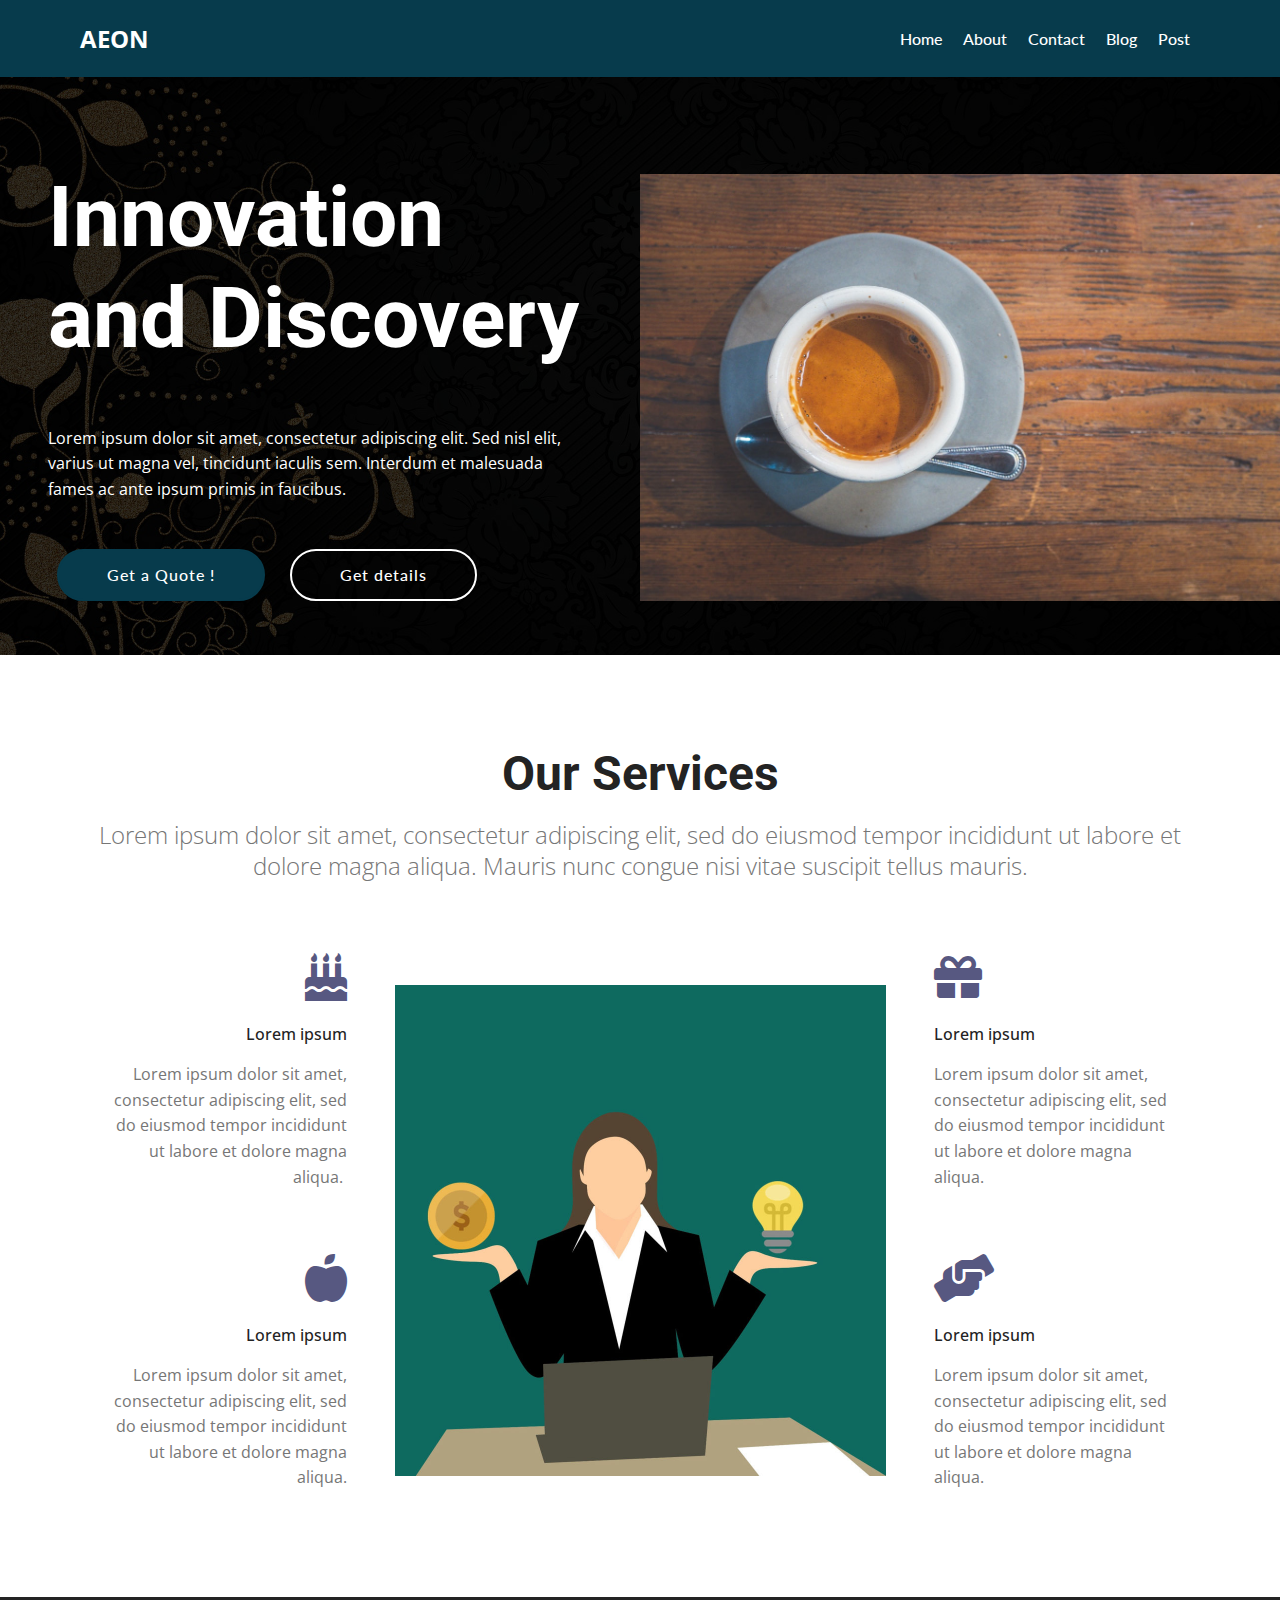
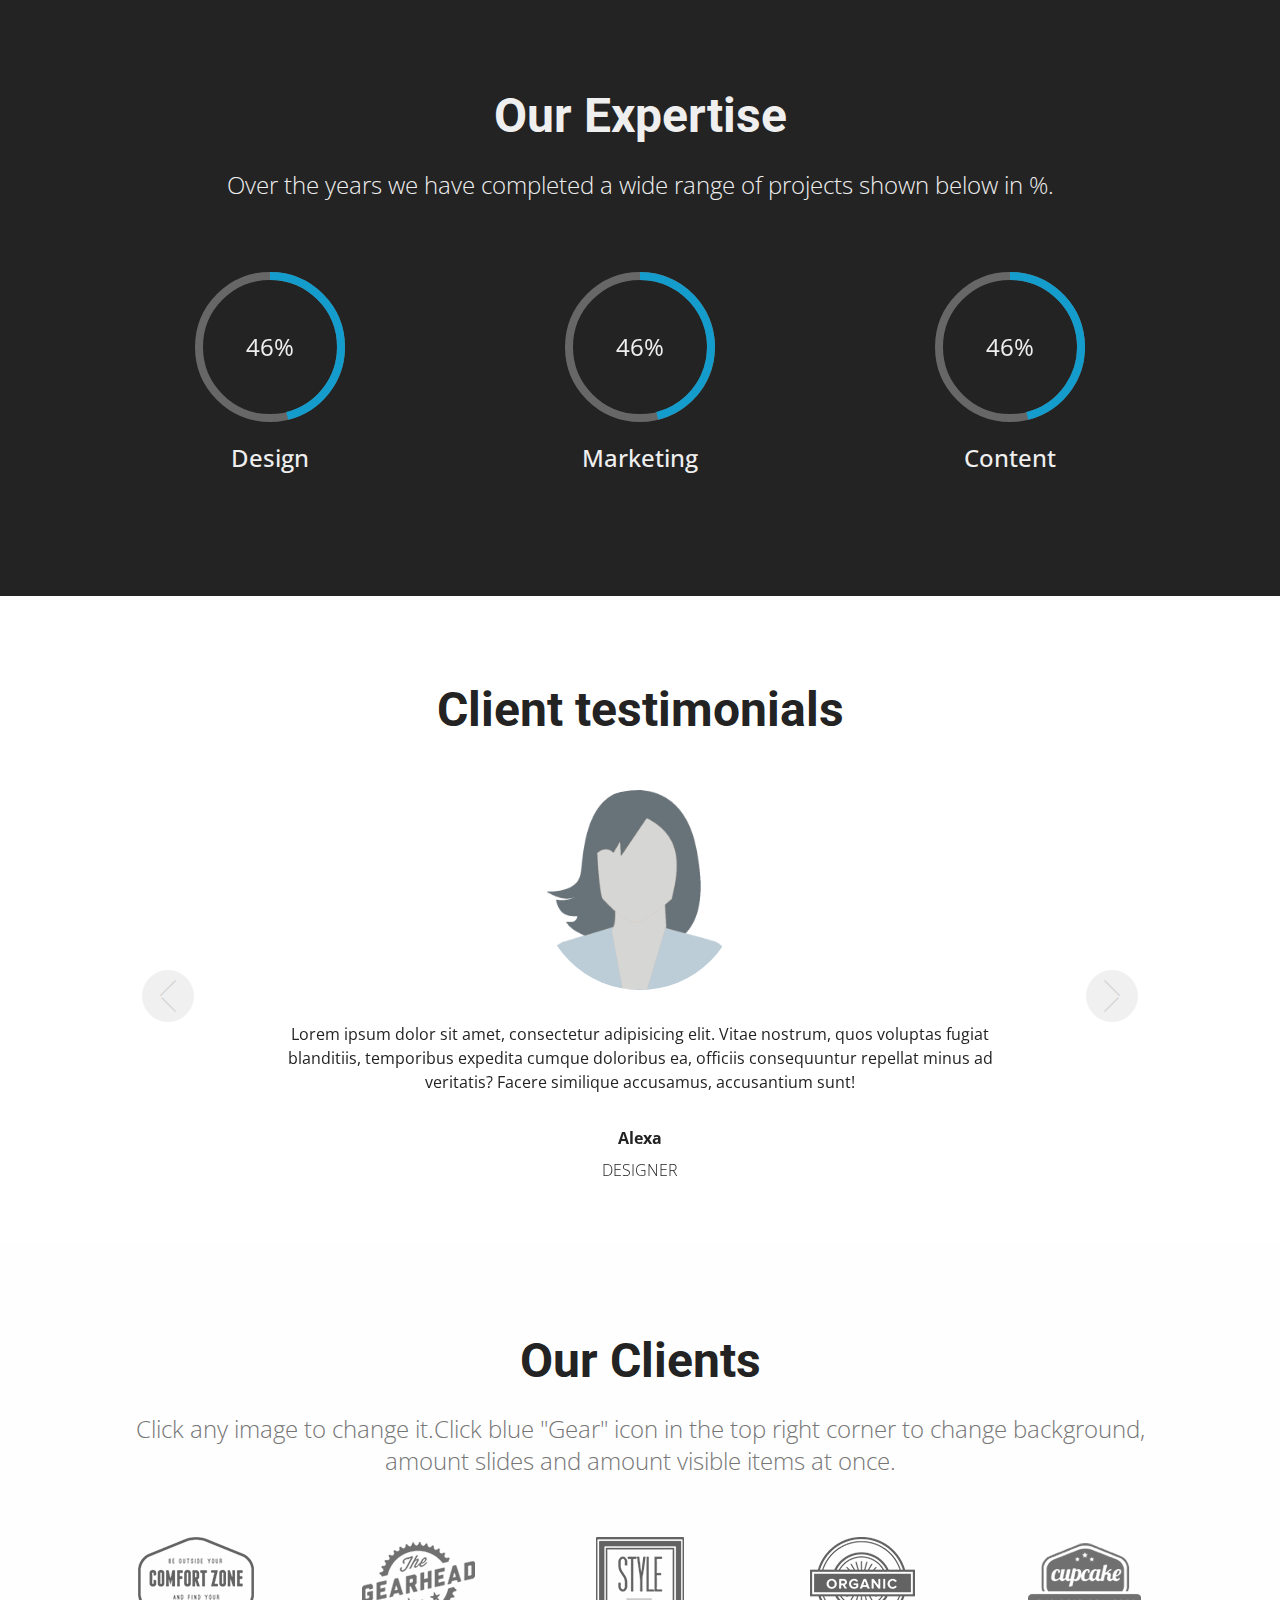
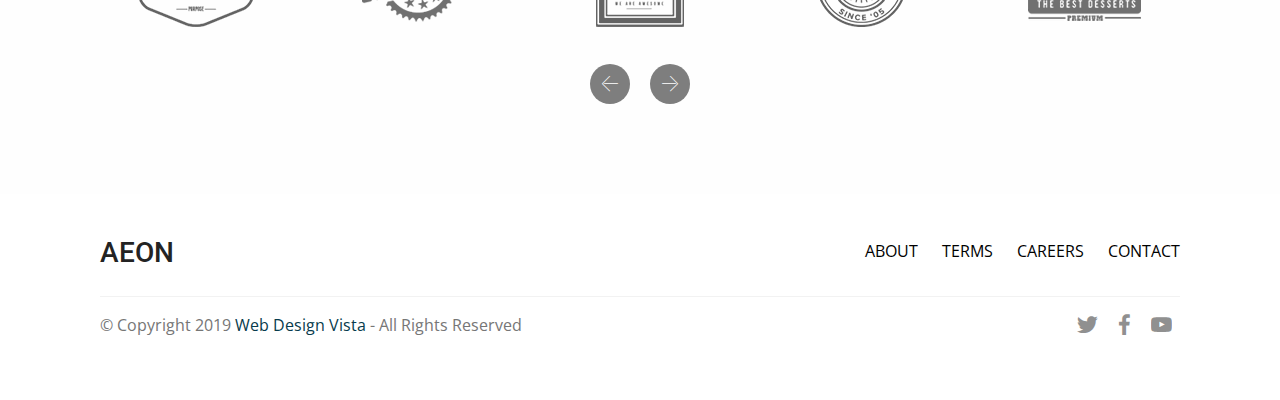
<file: index.html>
<!DOCTYPE html>
<html>
<head>
 
  <meta charset="UTF-8">
  <meta http-equiv="X-UA-Compatible" content="IE=edge">
  
  <meta name="viewport" content="width=device-width, initial-scale=1, minimum-scale=1">
  <link rel="shortcut icon" href="assets/images/logo2.png" type="image/x-icon">
  <meta name="description" content="">
  
  <title>Home</title>
  <link rel="stylesheet" href="assets/font-awesome-solid/../css/fontawesome.min.css">
  <link rel="stylesheet" href="assets/font-awesome-solid/css/solid.min.css">
  <link rel="stylesheet" href="assets/web/assets/mobirise-icons/mobirise-icons.css">
  <link rel="stylesheet" href="assets/tether/tether.min.css">
  <link rel="stylesheet" href="assets/bootstrap/css/bootstrap.min.css">
  <link rel="stylesheet" href="assets/bootstrap/css/bootstrap-grid.min.css">
  <link rel="stylesheet" href="assets/bootstrap/css/bootstrap-reboot.min.css">
  <link rel="stylesheet" href="assets/dropdown/css/style.css">
  <link rel="stylesheet" href="assets/socicon/css/styles.css">
  <link rel="stylesheet" href="assets/as-pie-progress/css/progress.min.css">
  <link rel="stylesheet" href="assets/theme/css/style.css">
  <link rel="stylesheet" href="assets/mobirise/css/mbr-additional.css" type="text/css">
  
  
  
</head>
<body>
  <section class="menu cid-rv9Jfyjplf" once="menu" id="menu1-2a">

    

    <nav class="navbar navbar-expand beta-menu navbar-dropdown align-items-center navbar-fixed-top navbar-toggleable-sm">
        <button class="navbar-toggler navbar-toggler-right" type="button" data-toggle="collapse" data-target="#navbarSupportedContent" aria-controls="navbarSupportedContent" aria-expanded="false" aria-label="Toggle navigation">
            <div class="hamburger">
                <span></span>
                <span></span>
                <span></span>
                <span></span>
            </div>
        </button>
        <div class="menu-logo">
            <div class="navbar-brand">
                
                <span class="navbar-caption-wrap"><a class="navbar-caption text-white display-5" href="https://webdesignvista.com/">
                        AEON</a></span>
            </div>
        </div>
        <div class="collapse navbar-collapse" id="navbarSupportedContent">
            <ul class="navbar-nav nav-dropdown nav-right" data-app-modern-menu="true"><li class="nav-item">
                    <a class="nav-link link text-white display-4" href="#">
                        
                        Home</a>
                </li><li class="nav-item"><a class="nav-link link text-white display-4" href="about.html">
                        
                        About</a></li><li class="nav-item"><a class="nav-link link text-white display-4" href="contact.html">
                        
                        Contact</a></li><li class="nav-item"><a class="nav-link link text-white display-4" href="blog.html">
                        
                        Blog</a></li>
                <li class="nav-item">
                    <a class="nav-link link text-white display-4" href="post.html">Post</a>
                </li></ul>
            
        </div>
    </nav>
</section>

<section class="header3 cid-9piDxPVCL8" id="design-block-9piDxPVCL8">

    

    <div class="mbr-overlay" style="opacity: 0.8; background-color: rgb(0, 0, 0);">
    </div>

    <div class="container-fluid align-center">
        <div class="row">
            <div class="mbr-white col-lg-6 col-md-12 content">
                <h1 class="mbr-section-title mbr-bold align-left mbr-white pb-5 mbr-fonts-style align-left display-1">
                    Innovation and Discovery
                </h1>
                <p class="mbr-text align-left pb-4 mbr-fonts-style display-7">
                    Lorem ipsum dolor sit amet, consectetur adipiscing elit. Sed nisl elit, varius ut magna vel, tincidunt iaculis sem. Interdum
                    et malesuada fames ac ante ipsum primis in faucibus.</p>
                <div class="mbr-section-btn align-left"><a class="btn btn-md btn-primary display-4" href="#">
                        Get a Quote !</a>
                    <a class="btn btn-md btn-white-outline display-4" href="#">
                        Get details</a></div>
            </div>

            <div class="mbr-white img-col col-lg-6 col-md-12">
                <img src="assets/images/mbr-1350x899.jpg" title="" alt="">
            </div>


        </div>
    </div>
    
</section>

<section class="features12 cid-rvaPsTKeqg" id="features12-2e">
    
    

    

    <div class="container">
        <h2 class="mbr-section-title pb-2 mbr-fonts-style display-2"><strong>
            Our Services</strong></h2>
        <h3 class="mbr-section-subtitle pb-3 mbr-fonts-style display-5">Lorem ipsum dolor sit amet, consectetur adipiscing elit, sed do eiusmod tempor incididunt ut labore et dolore magna aliqua. Mauris nunc congue nisi vitae suscipit tellus mauris.</h3>

        <div class="media-container-row pt-5">
            <div class="block-content align-right">
                <div class="card pl-3 pr-3 pb-5">
                    <div class="mbr-card-img-title">
                        <div class="card-img pb-3">
                             <span class="mbr-iconfont fa-birthday-cake fas" style="color: rgb(87, 88, 129); fill: rgb(87, 88, 129);"></span>
                        </div>
                        <div class="mbr-crt-title">
                            <h4 class="card-title py-2 mbr-crt-title mbr-fonts-style display-7">
                                Lorem ipsum</h4>
                        </div>
                    </div>                

                    <div class="card-box">
                        <p class="mbr-text mbr-section-text mbr-fonts-style display-7">
                            Lorem ipsum dolor sit amet, consectetur adipiscing elit, sed do eiusmod tempor incididunt ut labore et dolore magna aliqua.&nbsp;</p>
                    </div>
                </div>

                <div class="card pl-3 pr-3">
                    <div class="mbr-card-img-title">
                        <div class="card-img pb-3">
                            <span class="mbr-iconfont fa-apple-alt fas" style="color: rgb(87, 88, 129); fill: rgb(87, 88, 129);"></span>
                        </div>
                        <div class="mbr-crt-title">
                            <h4 class="card-title py-2 mbr-crt-title mbr-fonts-style display-7">
                                Lorem ipsum</h4>
                        </div>
                    </div>
                    <div class="card-box">
                        <p class="mbr-text mbr-section-text mbr-fonts-style display-7">
                            Lorem ipsum dolor sit amet, consectetur adipiscing elit, sed do eiusmod tempor incididunt ut labore et dolore magna aliqua. 
                        </p>
                    </div>
                </div>
            </div>

            <div class="mbr-figure m-auto" style="width: 50%;">
                <img src="assets/images/business-idea-3233190-1920-982x982.jpg" alt="" title="">
            </div>

            <div class="block-content align-left">
                <div class="card pl-3 pr-3 pb-5">
                    <div class="mbr-card-img-title">
                        <div class="card-img pb-3">
                             <span class="mbr-iconfont fa-gift fas" style="color: rgb(87, 88, 129); fill: rgb(87, 88, 129);"></span>
                        </div>
                        <div class="mbr-crt-title">
                            <h4 class="card-title py-2 mbr-crt-title mbr-fonts-style display-7">
                                Lorem ipsum</h4>
                        </div>
                    </div>                

                    <div class="card-box">
                        <p class="mbr-text mbr-section-text mbr-fonts-style display-7">
                            Lorem ipsum dolor sit amet, consectetur adipiscing elit, sed do eiusmod tempor incididunt ut labore et dolore magna aliqua. </p>
                    </div>
                </div>

                <div class="card pl-3 pr-3">
                    <div class="mbr-card-img-title">
                        <div class="card-img pb-3">
                            <span class="mbr-iconfont fa-hands-helping fas" style="color: rgb(87, 88, 129); fill: rgb(87, 88, 129);"></span>
                        </div>
                        <div class="mbr-crt-title">
                            <h4 class="card-title py-2 mbr-crt-title mbr-fonts-style display-7">
                                Lorem ipsum</h4>
                        </div>
                    </div>
                    <div class="card-box">
                        <p class="mbr-text mbr-section-text mbr-fonts-style display-7">
                            Lorem ipsum dolor sit amet, consectetur adipiscing elit, sed do eiusmod tempor incididunt ut labore et dolore magna aliqua. 
                        </p>
                    </div>
                </div>
            </div>
        </div>
    </div>
</section>

<section class="progress-bars3 cid-rvaRnqT4HW" id="progress-bars3-2g">
 
     

    
    
    <div class="container">
        <h2 class="mbr-section-title pb-3 align-center mbr-fonts-style display-2"><strong>Our Expertise</strong></h2>

        <h3 class="mbr-section-subtitle mbr-fonts-style display-5">Over the years we have completed a wide range of projects shown below in %.</h3>
    
        <div class="media-container-row pt-5 mt-2">
            <div class="card p-3 align-center">
                <div class="wrap">
                    <div class="pie_progress progress1" role="progressbar" data-goal="50">
                        <p class="pie_progress__number mbr-fonts-style display-5"></p>
                    </div>
                </div> 
                <div class="mbr-crt-title pt-3">
                    <h4 class="card-title py-2 mbr-fonts-style display-5">
                        Design</h4>
                </div>                 
            </div>

            <div class="card p-3 align-center">
                <div class="wrap">
                    <div class="pie_progress progress2" role="progressbar" data-goal="60">
                        <p class="pie_progress__number mbr-fonts-style display-5">60%</p>
                    </div>
                </div> 
                <div class="mbr-crt-title pt-3">
                    <h4 class="card-title py-2 mbr-fonts-style display-5">
                        Marketing</h4>
                </div>                 
            </div>

            <div class="card p-3 align-center">
                <div class="wrap">
                    <div class="pie_progress progress3" role="progressbar" data-goal="70">
                        <p class="pie_progress__number mbr-fonts-style display-5"></p>
                    </div>
                </div> 
                <div class="mbr-crt-title pt-3">
                    <h4 class="card-title py-2 mbr-fonts-style display-5">
                        Content</h4>
                </div>                 
            </div>

            

            

            
        </div>
</div></section>

<section class="carousel slide testimonials-slider cid-rvbz6rd9Gz" data-interval="false" id="testimonials-slider1-2p">
    
    

    

    <div class="container text-center">
        <h2 class="pb-5 mbr-fonts-style display-2"><strong>
            Client testimonials</strong></h2>

        <div class="carousel slide" role="listbox" data-pause="true" data-keyboard="false" data-ride="carousel" data-interval="5000">
            <div class="carousel-inner">
                
                
            <div class="carousel-item">
                    <div class="user col-md-8">
                        <div class="user_image">
                            <img src="assets/images/avatar-female-1-510x492.png" alt="" title="">
                        </div>
                        <div class="user_text pb-3">
                            <p class="mbr-fonts-style display-7">
                                Lorem ipsum dolor sit amet, consectetur adipisicing elit. Vitae nostrum, quos voluptas fugiat blanditiis, temporibus expedita cumque doloribus ea, officiis consequuntur repellat minus ad veritatis? Facere similique accusamus, accusantium sunt!
                            </p>
                        </div>
                        <div class="user_name mbr-bold pb-2 mbr-fonts-style display-7">
                            Alexa</div>
                        <div class="user_desk mbr-light mbr-fonts-style display-7">
                            DESIGNER
                        </div>
                    </div>
                </div><div class="carousel-item">
                    <div class="user col-md-8">
                        <div class="user_image">
                            <img src="assets/images/avatar-female-2-510x492.png" alt="" title="">
                        </div>
                        <div class="user_text pb-3">
                            <p class="mbr-fonts-style display-7">
                                Lorem ipsum dolor sit amet, consectetur adipisicing elit. Vitae nostrum, quos voluptas fugiat blanditiis, temporibus expedita cumque doloribus ea, officiis consequuntur repellat minus ad veritatis? Facere similique accusamus, accusantium sunt!
                            </p>
                        </div>
                        <div class="user_name mbr-bold pb-2 mbr-fonts-style display-7">
                            Linda
                        </div>
                        <div class="user_desk mbr-light mbr-fonts-style display-7">
                            DEVELOPER
                        </div>
                    </div>
                </div></div>

            <div class="carousel-controls">
                <a class="carousel-control-prev" role="button" data-slide="prev">
                  <span aria-hidden="true" class="mbri-arrow-prev mbr-iconfont"></span>
                  <span class="sr-only">Previous</span>
                </a>
                
                <a class="carousel-control-next" role="button" data-slide="next">
                  <span aria-hidden="true" class="mbri-arrow-next mbr-iconfont"></span>
                  <span class="sr-only">Next</span>
                </a>
            </div>
        </div>
    </div>
</section>

<section class="clients cid-rvbzrtaYN7 mbr-parallax-background" data-interval="false" id="clients-2q">
      

    <div class="mbr-overlay" style="opacity: 0.9; background-color: rgb(255, 255, 255);">
    </div>
        <div class="container mb-5">
            <div class="media-container-row">
                <div class="col-12 align-center">
                    <h2 class="mbr-section-title pb-3 mbr-fonts-style display-2"><strong>
                        Our Clients
                    </strong></h2>
                    <h3 class="mbr-section-subtitle mbr-light mbr-fonts-style display-5">
                        Click any image to change it.Click blue "Gear" icon in the top right corner to change background, amount slides and amount visible items at once.
                    </h3>
                </div>
            </div>
        </div>

    <div class="container">
        <div class="carousel slide" role="listbox" data-pause="true" data-keyboard="false" data-ride="carousel" data-interval="5000">
            <div class="carousel-inner" data-visible="5">
                
                
                
                
                
            <div class="carousel-item ">
                    <div class="media-container-row">
                        <div class="col-md-12">
                            <div class="wrap-img ">
                                <img src="assets/images/1.png" class="img-responsive clients-img">
                            </div>
                        </div>
                    </div>
                </div><div class="carousel-item ">
                    <div class="media-container-row">
                        <div class="col-md-12">
                            <div class="wrap-img ">
                                <img src="assets/images/2.png" class="img-responsive clients-img">
                            </div>
                        </div>
                    </div>
                </div><div class="carousel-item ">
                    <div class="media-container-row">
                        <div class="col-md-12">
                            <div class="wrap-img ">
                                <img src="assets/images/3.png" class="img-responsive clients-img">
                            </div>
                        </div>
                    </div>
                </div><div class="carousel-item ">
                    <div class="media-container-row">
                        <div class="col-md-12">
                            <div class="wrap-img ">
                                <img src="assets/images/4.png" class="img-responsive clients-img">
                            </div>
                        </div>
                    </div>
                </div><div class="carousel-item ">
                    <div class="media-container-row">
                        <div class="col-md-12">
                            <div class="wrap-img ">
                                <img src="assets/images/5.png" class="img-responsive clients-img">
                            </div>
                        </div>
                    </div>
                </div></div>
            <div class="carousel-controls">
                <a data-app-prevent-settings="" class="carousel-control carousel-control-prev" role="button" data-slide="prev">
                    <span aria-hidden="true" class="mbri-left mbr-iconfont"></span>
                    <span class="sr-only">Previous</span>
                </a>
                <a data-app-prevent-settings="" class="carousel-control carousel-control-next" role="button" data-slide="next">
                    <span aria-hidden="true" class="mbri-right mbr-iconfont"></span>
                    <span class="sr-only">Next</span>
                </a>
            </div>
        </div>
    </div>
</section>

<section class="cid-rvbzwdUnCB" id="footer5-2r">

    

    

    <div class="container">
        <div class="media-container-row">
            <div class="col-md-3">
                <div class="media-wrap">
                  <h3>AEON</h3>
                </div>
            </div>
            <div class="col-md-9">
                <p class="mbr-text align-right links mbr-fonts-style display-7">
                    <a href="#" class="text-black">ABOUT</a> &nbsp;&nbsp;&nbsp;&nbsp;
                    <a href="#" class="text-black">TERMS</a> &nbsp;&nbsp;&nbsp;&nbsp;
                    <a href="#" class="text-black">CAREERS</a> &nbsp;&nbsp;&nbsp;&nbsp;
                    <a href="#" class="text-black">CONTACT</a>
                </p>
            </div>
        </div>
        <div class="footer-lower">
            <div class="media-container-row">
                <div class="col-md-12">
                    <hr>
                </div>
            </div>
            <div class="media-container-row mbr-white">
                <div class="col-md-6 copyright">
                    <p class="mbr-text mbr-fonts-style display-7">
                        © Copyright 2019 <a href="https://webdesignvista.com/">Web Design Vista</a> - All Rights Reserved
                    </p>
                </div>
                <div class="col-md-6">
                    <div class="social-list align-right">
                        <div class="soc-item">
                            <a href="#" target="_blank">
                                <span class="mbr-iconfont mbr-iconfont-social socicon-twitter socicon"></span>
                            </a>
                        </div>
                        <div class="soc-item">
                            <a href="#" target="_blank">
                                <span class="mbr-iconfont mbr-iconfont-social socicon-facebook socicon"></span>
                            </a>
                        </div>
                        <div class="soc-item">
                            <a href="#" target="_blank">
                                <span class="mbr-iconfont mbr-iconfont-social socicon-youtube socicon"></span>
                            </a>
                        </div>
                        
                        
                        
                    </div>
                </div>
            </div>
        </div>
    </div>
</section>


  <script src="assets/web/assets/jquery/jquery.min.js"></script>
  <script src="assets/popper/popper.min.js"></script>
  <script src="assets/tether/tether.min.js"></script>
  <script src="assets/bootstrap/js/bootstrap.min.js"></script>
  <script src="assets/dropdown/js/nav-dropdown.js"></script>
  <script src="assets/dropdown/js/navbar-dropdown.js"></script>
  <script src="assets/touchswipe/jquery.touch-swipe.min.js"></script>
  <script src="assets/bootstrapcarouselswipe/bootstrap-carousel-swipe.js"></script>
  <script src="assets/mbr-testimonials-slider/mbr-testimonials-slider.js"></script>
  <script src="assets/mbr-clients-slider/mbr-clients-slider.js"></script>
  <script src="assets/parallax/jarallax.min.js"></script>
  <script src="assets/smoothscroll/smooth-scroll.js"></script>
  <script src="assets/as-pie-progress/jquery-as-pie-progress.min.js"></script>
  <script src="assets/theme/js/script.js"></script>
  
  
 <div id="scrollToTop" class="scrollToTop mbr-arrow-up"><a style="text-align: center;"><i class="mbr-arrow-up-icon mbr-arrow-up-icon-cm cm-icon cm-icon-smallarrow-up"></i></a></div>
  </body>
</html>
</file>
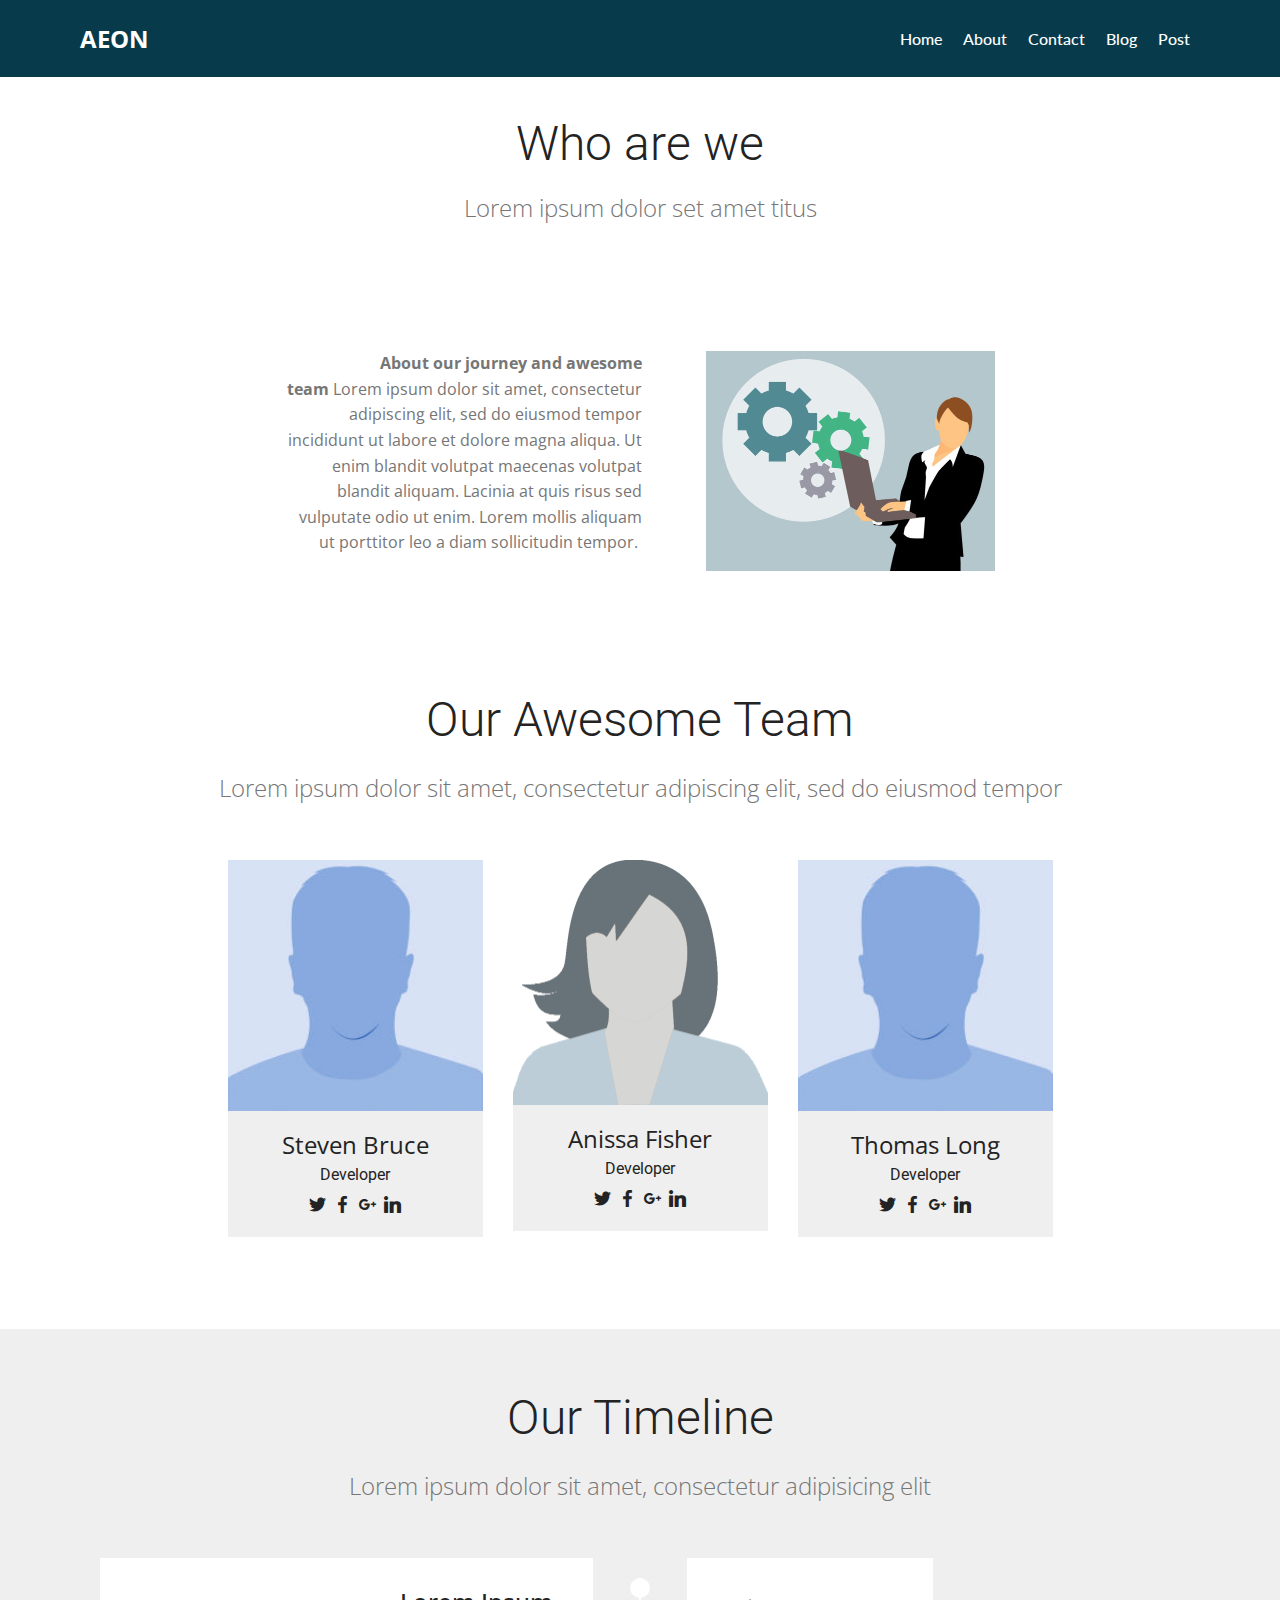
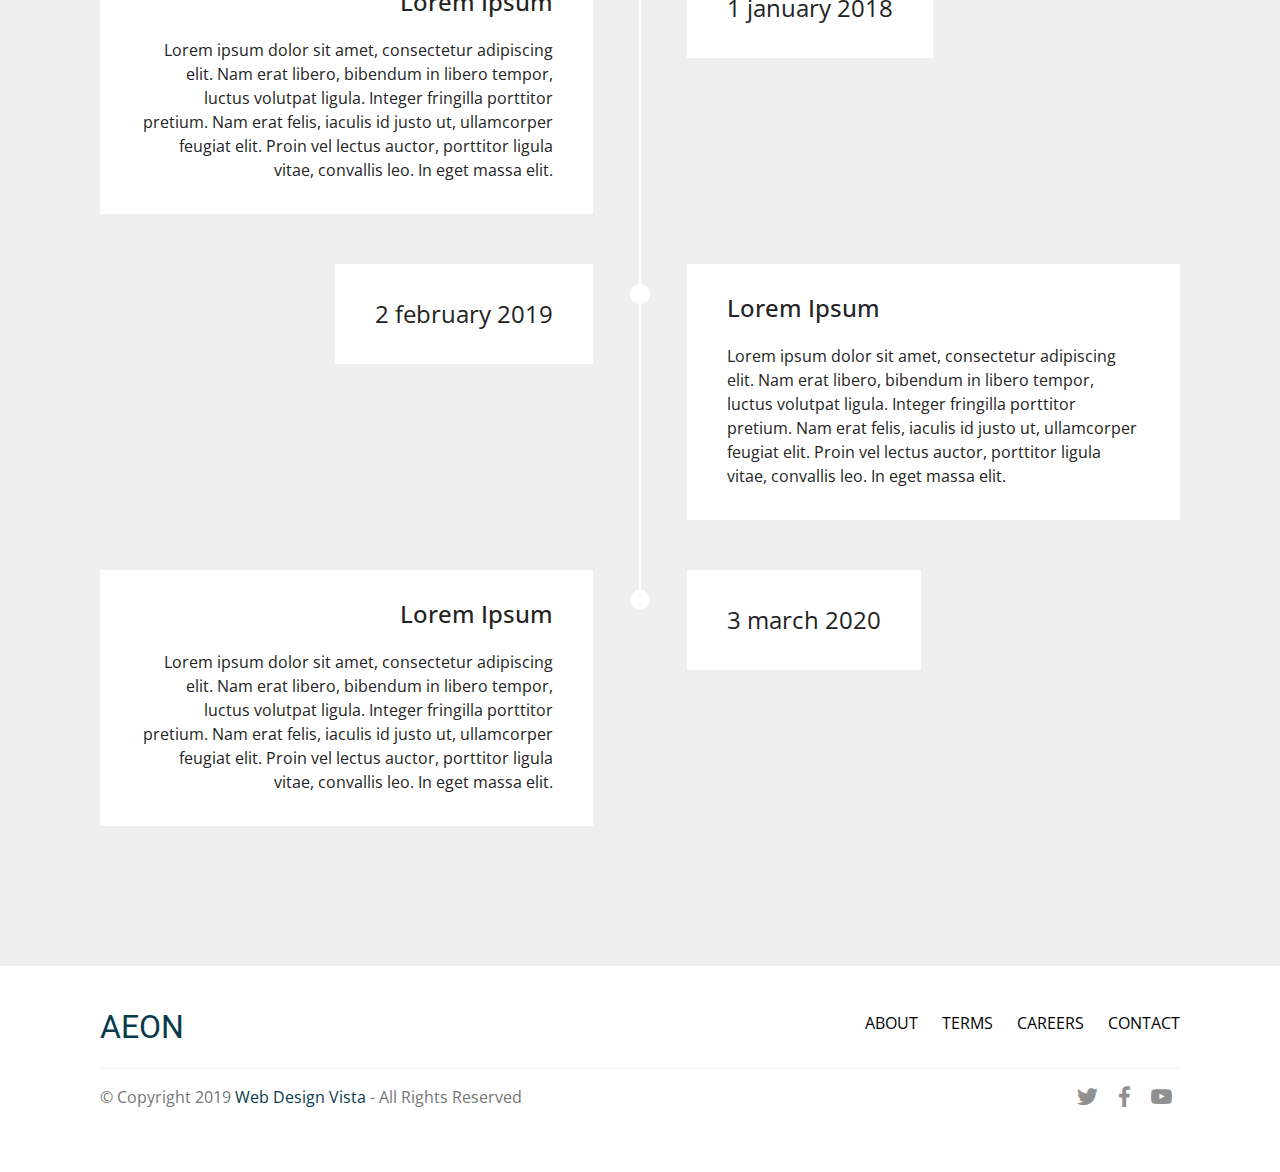
<file: about.html>
<!DOCTYPE html>
<html>
<head>
 
  <meta charset="UTF-8">
  <meta http-equiv="X-UA-Compatible" content="IE=edge">
  
  <meta name="viewport" content="width=device-width, initial-scale=1, minimum-scale=1">
  <link rel="shortcut icon" href="assets/images/logo2.png" type="image/x-icon">
  <meta name="description" content="About us page">
  
  <title>About</title>
  <link rel="stylesheet" href="assets/web/assets/mobirise-icons/mobirise-icons.css">
  <link rel="stylesheet" href="assets/tether/tether.min.css">
  <link rel="stylesheet" href="assets/bootstrap/css/bootstrap.min.css">
  <link rel="stylesheet" href="assets/bootstrap/css/bootstrap-grid.min.css">
  <link rel="stylesheet" href="assets/bootstrap/css/bootstrap-reboot.min.css">
  <link rel="stylesheet" href="assets/dropdown/css/style.css">
  <link rel="stylesheet" href="assets/socicon/css/styles.css">
  <link rel="stylesheet" href="assets/theme/css/style.css">
  <link rel="stylesheet" href="assets/mobirise/css/mbr-additional.css" type="text/css">
  
  
  
</head>
<body>
  <section class="menu cid-ruOMQmoi9r" once="menu" id="menu1-t">

    

    <nav class="navbar navbar-expand beta-menu navbar-dropdown align-items-center navbar-fixed-top navbar-toggleable-sm">
        <button class="navbar-toggler navbar-toggler-right" type="button" data-toggle="collapse" data-target="#navbarSupportedContent" aria-controls="navbarSupportedContent" aria-expanded="false" aria-label="Toggle navigation">
            <div class="hamburger">
                <span></span>
                <span></span>
                <span></span>
                <span></span>
            </div>
        </button>
        <div class="menu-logo">
            <div class="navbar-brand">
                
                <span class="navbar-caption-wrap"><a class="navbar-caption text-white display-5" href="https://webdesignvista.com/">
                        AEON</a></span>
            </div>
        </div>
        <div class="collapse navbar-collapse" id="navbarSupportedContent">
            <ul class="navbar-nav nav-dropdown nav-right" data-app-modern-menu="true"><li class="nav-item">
                    <a class="nav-link link text-white display-4" href="#">
                        
                        Home</a>
                </li><li class="nav-item"><a class="nav-link link text-white display-4" href="about.html">
                        
                        About</a></li><li class="nav-item"><a class="nav-link link text-white display-4" href="contact.html">
                        
                        Contact</a></li><li class="nav-item"><a class="nav-link link text-white display-4" href="blog.html">
                        
                        Blog</a></li>
                <li class="nav-item">
                    <a class="nav-link link text-white display-4" href="post.html">Post</a>
                </li></ul>
            
        </div>
    </nav>
</section>

<section class="mbr-section content4 cid-rvcirPGzV8" id="content4-2w">

    

    <div class="container">
        <div class="media-container-row">
            <div class="title col-12 col-md-8">
                <h2 class="align-center pb-3 mbr-fonts-style display-2">
                    Who are we</h2>
                <h3 class="mbr-section-subtitle align-center mbr-light mbr-fonts-style display-5">
                    Lorem ipsum dolor set amet titus</h3>
                
            </div>
        </div>
    </div>
</section>

<section class="mbr-section content7 cid-rv5EL1WICK" id="content7-23">
          
    

    <div class="container">
        <div class="media-container-row">
            <div class="col-12 col-md-8">
                <div class="media-container-row">
                    <div class="media-content">
                        <div class="mbr-section-text">
                            <p class="mbr-text align-right mb-0 mbr-fonts-style display-7">
                               <strong>About our journey and awesome team</strong>&nbsp;Lorem ipsum dolor sit amet, consectetur adipiscing elit, sed do eiusmod tempor incididunt ut labore et dolore magna aliqua. Ut enim blandit volutpat maecenas volutpat blandit aliquam. Lacinia at quis risus sed vulputate odio ut enim. Lorem mollis aliquam ut porttitor leo a diam sollicitudin tempor.&nbsp;</p>
                        </div>
                    </div>
                    <div class="mbr-figure" style="width: 90%;">
                     <img src="assets/images/development-icon-3335977-1920-578x439.jpg" alt="" title="">  
                    </div>
                </div>
            </div>
        </div>
    </div>
</section>

<section class="team1 cid-ruXEWX5uJh" id="team1-1g">
    
    
    
    <div class="container align-center">
        <h2 class="pb-3 mbr-fonts-style mbr-section-title display-2">Our Awesome Team</h2>
        <h3 class="pb-5 mbr-section-subtitle mbr-fonts-style mbr-light display-5">Lorem ipsum dolor sit amet, consectetur adipiscing elit, sed do eiusmod tempor</h3>
        <div class="row media-row">
            
        <div class="team-item col-lg-3 col-md-6">
                <div class="item-image">
                    <img src="assets/images/mbr-1-240x278.jpg" alt="" title="">
                </div>
                <div class="item-caption py-3">
                    <div class="item-name px-2">
                        <p class="mbr-fonts-style display-5">
                           Steven Bruce</p>
                    </div>
                    <div class="item-role px-2">
                        <p>Developer</p>
                    </div>
                    <div class="item-social pt-2">
                        <a href="#" target="_blank">
                            <span class="p-1 socicon-twitter socicon mbr-iconfont mbr-iconfont-social"></span>
                        </a>
                        <a href="#" target="_blank">
                            <span class="p-1 socicon-facebook socicon mbr-iconfont mbr-iconfont-social"></span>
                        </a>
                        <a href="#" target="_blank">
                            <span class="p-1 socicon-googleplus socicon mbr-iconfont mbr-iconfont-social"></span>
                        </a>
                        <a href="#" target="_blank">
                            <span class="p-1 socicon-linkedin socicon mbr-iconfont mbr-iconfont-social"></span>
                        </a>
                        <a href="#" target="_blank">
                            
                        </a>
                        <a href="#" target="_blank">    
                            
                        </a>
                    </div>
                </div>
            </div><div class="team-item col-lg-3 col-md-6">
                <div class="item-image">
                    <img src="assets/images/avatar-female-2-510x492.png" alt="" title="">
                </div>
                <div class="item-caption py-3">
                    <div class="item-name px-2">
                        <p class="mbr-fonts-style display-5">
                           Anissa Fisher</p>
                    </div>
                    <div class="item-role px-2">
                        <p>Developer</p>
                    </div>
                    <div class="item-social pt-2">
                        <a href="#" target="_blank">
                            <span class="p-1 socicon-twitter socicon mbr-iconfont mbr-iconfont-social"></span>
                        </a>
                        <a href="#" target="_blank">
                            <span class="p-1 socicon-facebook socicon mbr-iconfont mbr-iconfont-social"></span>
                        </a>
                        <a href="#" target="_blank">
                            <span class="p-1 socicon-googleplus socicon mbr-iconfont mbr-iconfont-social"></span>
                        </a>
                        <a href="#" target="_blank">
                            <span class="p-1 socicon-linkedin socicon mbr-iconfont mbr-iconfont-social"></span>
                        </a>
                        <a href="#" target="_blank">
                            
                        </a>
                        <a href="#" target="_blank">    
                            
                        </a>
                    </div>
                </div>
            </div><div class="team-item col-lg-3 col-md-6">
                <div class="item-image">
                    <img src="assets/images/mbr-1-240x278.jpg" alt="" title="">
                </div>
                <div class="item-caption py-3">
                    <div class="item-name px-2">
                        <p class="mbr-fonts-style display-5">
                           Thomas Long</p>
                    </div>
                    <div class="item-role px-2">
                        <p>Developer</p>
                    </div>
                    <div class="item-social pt-2">
                        <a href="#" target="_blank">
                            <span class="p-1 mbr-iconfont mbr-iconfont-social socicon-twitter socicon"></span>
                        </a>
                        <a href="#" target="_blank">
                            <span class="p-1 socicon-facebook socicon mbr-iconfont mbr-iconfont-social"></span>
                        </a>
                        <a href="#" target="_blank">
                            <span class="p-1 socicon-googleplus socicon mbr-iconfont mbr-iconfont-social"></span>
                        </a>
                        <a href="#" target="_blank">
                            <span class="p-1 mbr-iconfont mbr-iconfont-social socicon-linkedin socicon"></span>
                        </a>
                        <a href="#" target="_blank">
                            
                        </a>
                        <a href="#" target="_blank">    
                            
                        </a>
                    </div>
                </div>
            </div></div>    
    </div>
</section>

<section class="timeline1 cid-ruXCHpDgJI" id="timeline1-1e">

    

    

    <div class="container align-center">
        <h2 class="mbr-section-title pb-3 mbr-fonts-style display-2">
            Our Timeline</h2>
        <h3 class="mbr-section-subtitle pb-5 mbr-fonts-style display-5">
            Lorem ipsum dolor sit amet, consectetur adipisicing elit
        </h3>

        <div class="container timelines-container" mbri-timelines="">
            <!--1-->
            <div class="row timeline-element reverse separline">
                 <div class="timeline-date-panel col-xs-12 col-md-6  align-left">         
                    <div class="time-line-date-content">
                        <p class="mbr-timeline-date mbr-fonts-style display-5">
                            1 january 2018  
                        </p>
                    </div>
                </div>
           <span class="iconBackground"></span>
            <div class="col-xs-12 col-md-6 align-right">
                <div class="timeline-text-content">
                    <h4 class="mbr-timeline-title pb-3 mbr-fonts-style display-5">
                        Lorem Ipsum</h4>
                    <p class="mbr-timeline-text mbr-fonts-style display-7">
                        Lorem ipsum dolor sit amet, consectetur adipiscing elit. Nam erat libero, bibendum in libero tempor, luctus volutpat ligula. Integer fringilla porttitor pretium. Nam erat felis, iaculis id justo ut, ullamcorper feugiat elit. Proin vel lectus auctor, porttitor ligula vitae, convallis leo. In eget massa elit.
                    </p>
                 </div>
            </div>
            </div>
            <!--2-->
            <div class="row timeline-element  separline">
                <div class="timeline-date-panel col-xs-12 col-md-6 align-right">
                    <div class="time-line-date-content">
                        <p class="mbr-timeline-date mbr-fonts-style display-5">
                            2 february 2019  
                        </p>
                    </div>
                </div>
                <span class="iconBackground"></span>
                <div class="col-xs-12 col-md-6 align-left ">
                    <div class="timeline-text-content">
                        <h4 class="mbr-timeline-title pb-3 mbr-fonts-style display-5">
                            Lorem Ipsum</h4>
                        <p class="mbr-timeline-text mbr-fonts-style display-7">
                            Lorem ipsum dolor sit amet, consectetur adipiscing elit. Nam erat libero, bibendum in libero tempor, luctus volutpat ligula. Integer fringilla porttitor pretium. Nam erat felis, iaculis id justo ut, ullamcorper feugiat elit. Proin vel lectus auctor, porttitor ligula vitae, convallis leo. In eget massa elit.
                        </p>
                    </div>
                </div>
            </div>
            <!--3-->
            <div class="row timeline-element reverse">
                <div class="timeline-date-panel col-xs-12 col-md-6  align-left">
                    <div class="time-line-date-content">
                        <p class="mbr-timeline-date mbr-fonts-style display-5">
                            3 march 2020
                        </p>
                    </div>
                </div>
                <span class="iconBackground"></span>
                <div class="col-xs-12 col-md-6 align-right">
                    <div class="timeline-text-content">
                        <h4 class="mbr-timeline-title pb-3 mbr-fonts-style display-5">
                            Lorem Ipsum</h4>      
                        <p class="mbr-timeline-text mbr-fonts-style display-7">
                            Lorem ipsum dolor sit amet, consectetur adipiscing elit. Nam erat libero, bibendum in libero tempor, luctus volutpat ligula. Integer fringilla porttitor pretium. Nam erat felis, iaculis id justo ut, ullamcorper feugiat elit. Proin vel lectus auctor, porttitor ligula vitae, convallis leo. In eget massa elit.
                        </p>
                    </div>
                </div>
            </div>
            <!--4-->
            
            <!--5-->
            
            <!--6-->
            
            <!--7-->
            
            <!--8-->
            
            <!--9-->
            
            <!--10-->
            
            <!--11-->
            
            <!--12-->
            
        </div>
    </div>
</section>

<section class="cid-rv5JarjUFL" id="footer5-24">

    

    

    <div class="container">
        <div class="media-container-row">
            <div class="col-md-3">
                <div class="media-wrap">
                    <a href="#">
                      </a><h2><a href="#"></a><a href="https://webdesignvista.com/">AEON</a></h2>
                    
                </div>
            </div>
            <div class="col-md-9">
                <p class="mbr-text align-right links mbr-fonts-style display-7">
                    <a href="#" class="text-black">ABOUT</a> &nbsp;&nbsp;&nbsp;&nbsp;
                    <a href="#" class="text-black">TERMS</a> &nbsp;&nbsp;&nbsp;&nbsp;
                    <a href="#" class="text-black">CAREERS</a> &nbsp;&nbsp;&nbsp;&nbsp;
                    <a href="#" class="text-black">CONTACT</a>
                </p>
            </div>
        </div>
        <div class="footer-lower">
            <div class="media-container-row">
                <div class="col-md-12">
                    <hr>
                </div>
            </div>
            <div class="media-container-row mbr-white">
                <div class="col-md-6 copyright">
                    <p class="mbr-text mbr-fonts-style display-7">
                        © Copyright 2019 <a href="https://webdesignvista.com">Web Design Vista</a> - All Rights Reserved
                    </p>
                </div>
                <div class="col-md-6">
                    <div class="social-list align-right">
                        <div class="soc-item">
                            <a href="https://webdesignvista.com/" target="_blank">
                                <span class="mbr-iconfont mbr-iconfont-social socicon-twitter socicon"></span>
                            </a>
                        </div>
                        <div class="soc-item">
                            <a href="https://webdesignvista.com/" target="_blank">
                                <span class="mbr-iconfont mbr-iconfont-social socicon-facebook socicon"></span>
                            </a>
                        </div>
                        <div class="soc-item">
                            <a href="https://webdesignvista.com/" target="_blank">
                                <span class="mbr-iconfont mbr-iconfont-social socicon-youtube socicon"></span>
                            </a>
                        </div>
                        
                        
                        
                    </div>
                </div>
            </div>
        </div>
    </div>
</section>


  <script src="assets/web/assets/jquery/jquery.min.js"></script>
  <script src="assets/popper/popper.min.js"></script>
  <script src="assets/tether/tether.min.js"></script>
  <script src="assets/bootstrap/js/bootstrap.min.js"></script>
  <script src="assets/smoothscroll/smooth-scroll.js"></script>
  <script src="assets/dropdown/js/nav-dropdown.js"></script>
  <script src="assets/dropdown/js/navbar-dropdown.js"></script>
  <script src="assets/touchswipe/jquery.touch-swipe.min.js"></script>
  <script src="assets/theme/js/script.js"></script>
  
  
 <div id="scrollToTop" class="scrollToTop mbr-arrow-up"><a style="text-align: center;"><i class="mbr-arrow-up-icon mbr-arrow-up-icon-cm cm-icon cm-icon-smallarrow-up"></i></a></div>
  </body>
</html>
</file>
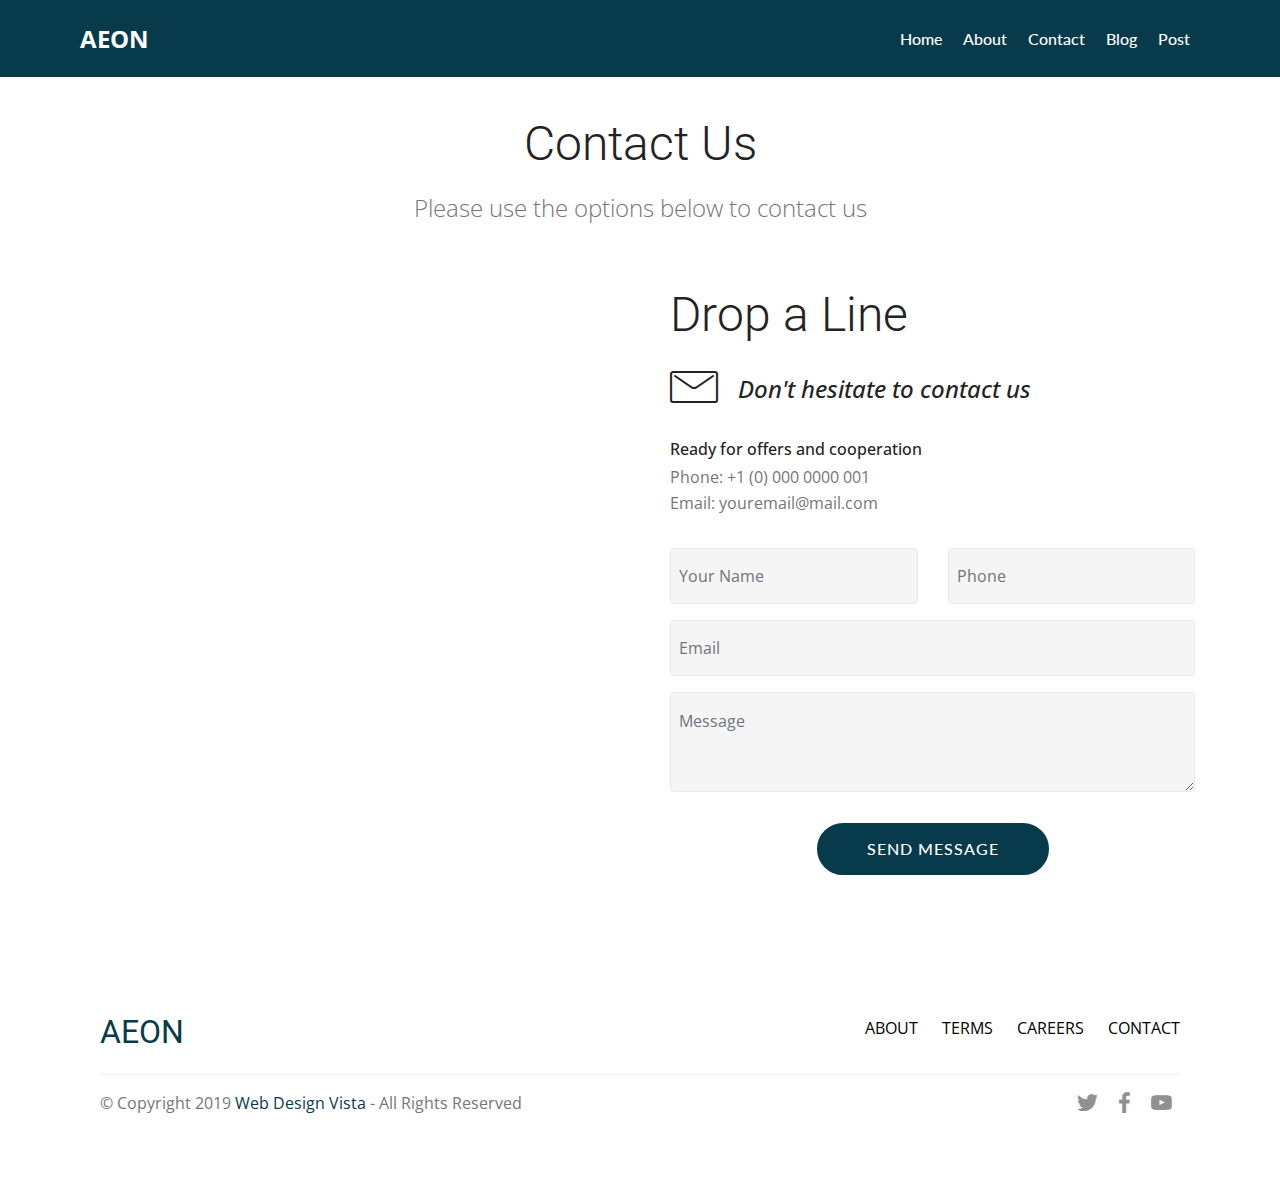
<file: contact.html>
<!DOCTYPE html>
<html>
<head>
 
  <meta charset="UTF-8">
  <meta http-equiv="X-UA-Compatible" content="IE=edge">
  
  <meta name="viewport" content="width=device-width, initial-scale=1, minimum-scale=1">
  <link rel="shortcut icon" href="assets/images/logo2.png" type="image/x-icon">
  <meta name="description" content="Contact us page">
  
  <title>Contact us</title>
  <link rel="stylesheet" href="assets/web/assets/mobirise-icons/mobirise-icons.css">
  <link rel="stylesheet" href="assets/tether/tether.min.css">
  <link rel="stylesheet" href="assets/bootstrap/css/bootstrap.min.css">
  <link rel="stylesheet" href="assets/bootstrap/css/bootstrap-grid.min.css">
  <link rel="stylesheet" href="assets/bootstrap/css/bootstrap-reboot.min.css">
  <link rel="stylesheet" href="assets/dropdown/css/style.css">
  <link rel="stylesheet" href="assets/socicon/css/styles.css">
  <link rel="stylesheet" href="assets/theme/css/style.css">
  <link rel="stylesheet" href="assets/mobirise/css/mbr-additional.css" type="text/css">
  
  
  
</head>
<body>
  <section class="menu cid-ruOMQmoi9r" once="menu" id="menu1-z">

    

    <nav class="navbar navbar-expand beta-menu navbar-dropdown align-items-center navbar-fixed-top navbar-toggleable-sm">
        <button class="navbar-toggler navbar-toggler-right" type="button" data-toggle="collapse" data-target="#navbarSupportedContent" aria-controls="navbarSupportedContent" aria-expanded="false" aria-label="Toggle navigation">
            <div class="hamburger">
                <span></span>
                <span></span>
                <span></span>
                <span></span>
            </div>
        </button>
        <div class="menu-logo">
            <div class="navbar-brand">
                
                <span class="navbar-caption-wrap"><a class="navbar-caption text-white display-5" href="https://webdesignvista.com/">
                        AEON</a></span>
            </div>
        </div>
        <div class="collapse navbar-collapse" id="navbarSupportedContent">
            <ul class="navbar-nav nav-dropdown nav-right" data-app-modern-menu="true"><li class="nav-item">
                    <a class="nav-link link text-white display-4" href="#">
                        
                        Home</a>
                </li><li class="nav-item"><a class="nav-link link text-white display-4" href="about.html">
                        
                        About</a></li><li class="nav-item"><a class="nav-link link text-white display-4" href="contact.html">
                        
                        Contact</a></li><li class="nav-item"><a class="nav-link link text-white display-4" href="blog.html">
                        
                        Blog</a></li>
                <li class="nav-item">
                    <a class="nav-link link text-white display-4" href="post.html">Post</a>
                </li></ul>
            
        </div>
    </nav>
</section>

<section class="mbr-section content4 cid-rvchRyRaLm" id="content4-2u">

    

    <div class="container">
        <div class="media-container-row">
            <div class="title col-12 col-md-8">
                <h2 class="align-center pb-3 mbr-fonts-style display-2">
                    Contact Us</h2>
                <h3 class="mbr-section-subtitle align-center mbr-light mbr-fonts-style display-5">
                    Please use the options below to contact us</h3>
                
            </div>
        </div>
    </div>
</section>

<section class="mbr-section form4 cid-rvchqaMvUU" id="form4-2t">

    

    
    <div class="container">
        <div class="row">
            <div class="col-md-6">
                <div class="google-map"><iframe frameborder="0" style="border:0" src="https://www.google.com/maps/embed/v1/place?key=AIzaSyCy9r70T3NYf3PhvVflTo0_zdif2_IoIYs&amp;q=place_id:ChIJn6wOs6lZwokRLKy1iqRcoKw" allowfullscreen=""></iframe></div>
            </div>
            <div class="col-md-6">
                <h2 class="pb-3 align-left mbr-fonts-style display-2">
                    Drop a Line
                </h2>
                <div>
                    <div class="icon-block pb-3 align-left">
                        <span class="icon-block__icon">
                            <span class="mbri-letter mbr-iconfont"></span>
                        </span>
                        <h4 class="icon-block__title align-left mbr-fonts-style display-5">
                            Don't hesitate to contact us
                        </h4>
                    </div>
                    <div class="icon-contacts pb-3">
                        <h5 class="align-left mbr-fonts-style display-7">
                            Ready for offers and cooperation
                        </h5>
                        <p class="mbr-text align-left mbr-fonts-style display-7">
                            Phone: +1 (0) 000 0000 001 <br>
                            Email: youremail@mail.com
                        </p>
                    </div>
                </div>
                <div data-form-type="formoid">
                    <!---Formbuilder Form--->
                    <form action="#" method="POST" class="mbr-form form-with-styler" data-form-title=" Form"><input type="hidden" name="email" data-form-email="true" value="jsqOh39wGOrIVspNh/7xQYxfdMe/IU7sC6h7eygjpbBmDFllCjm/rgTzomhsaBfnNRtzJC4iKNdj86+vhhMwL/BcblQ0m7ddjZ5IOTh3Y/5z/8U2LmK7oTDEVzR7xxqI">
                        <div class="row">
                            <div hidden="hidden" data-form-alert="" class="alert alert-success col-12">Thanks for filling out the form!</div>
                            <div hidden="hidden" data-form-alert-danger="" class="alert alert-danger col-12">
                            </div>
                        </div>
                        <div class="dragArea row">
                            <div class="col-md-6  form-group" data-for="name">
                                <input type="text" name="name" placeholder="Your Name" data-form-field="Name" required="required" class="form-control input display-7" id="name-form4-2t">
                            </div>
                            <div class="col-md-6  form-group" data-for="phone">
                                <input type="text" name="phone" placeholder="Phone" data-form-field="Phone" required="required" class="form-control input display-7" id="phone-form4-2t">
                            </div>
                            <div data-for="email" class="col-md-12  form-group">
                                <input type="text" name="email" placeholder="Email" data-form-field="Email" class="form-control input display-7" required="required" id="email-form4-2t">
                            </div>
                            <div data-for="message" class="col-md-12  form-group">
                                <textarea name="message" placeholder="Message" data-form-field="Message" class="form-control input display-7" id="message-form4-2t"></textarea>
                            </div>
                            <div class="col-md-12 input-group-btn  mt-2 align-center">
                                <button type="submit" class="btn btn-primary btn-form display-4">SEND MESSAGE</button>
                            </div>
                        </div>
                    </form><!---Formbuilder Form--->
                </div>
            </div>
        </div>
    </div>
</section>

<section class="cid-ruOT0L6rL9" id="footer5-14">

    

    

    <div class="container">
        <div class="media-container-row">
            <div class="col-md-3">
                <div class="media-wrap">
                    <a href="#">
                      </a><h2><a href="#"></a><a href="https://webdesignvista.com/">AEON</a></h2>
                    
                </div>
            </div>
            <div class="col-md-9">
                <p class="mbr-text align-right links mbr-fonts-style display-7">
                    <a href="#" class="text-black">ABOUT</a> &nbsp;&nbsp;&nbsp;&nbsp;
                    <a href="#" class="text-black">TERMS</a> &nbsp;&nbsp;&nbsp;&nbsp;
                    <a href="#" class="text-black">CAREERS</a> &nbsp;&nbsp;&nbsp;&nbsp;
                    <a href="#" class="text-black">CONTACT</a>
                </p>
            </div>
        </div>
        <div class="footer-lower">
            <div class="media-container-row">
                <div class="col-md-12">
                    <hr>
                </div>
            </div>
            <div class="media-container-row mbr-white">
                <div class="col-md-6 copyright">
                    <p class="mbr-text mbr-fonts-style display-7">
                        © Copyright 2019 <a href="https://webdesignvista.com">Web Design Vista</a> - All Rights Reserved
                    </p>
                </div>
                <div class="col-md-6">
                    <div class="social-list align-right">
                        <div class="soc-item">
                            <a href="https://webdesignvista.com/" target="_blank">
                                <span class="mbr-iconfont mbr-iconfont-social socicon-twitter socicon"></span>
                            </a>
                        </div>
                        <div class="soc-item">
                            <a href="https://webdesignvista.com/" target="_blank">
                                <span class="mbr-iconfont mbr-iconfont-social socicon-facebook socicon"></span>
                            </a>
                        </div>
                        <div class="soc-item">
                            <a href="https://webdesignvista.com/" target="_blank">
                                <span class="mbr-iconfont mbr-iconfont-social socicon-youtube socicon"></span>
                            </a>
                        </div>
                        
                        
                        
                    </div>
                </div>
            </div>
        </div>
    </div>
</section>


  <script src="assets/web/assets/jquery/jquery.min.js"></script>
  <script src="assets/popper/popper.min.js"></script>
  <script src="assets/tether/tether.min.js"></script>
  <script src="assets/bootstrap/js/bootstrap.min.js"></script>
  <script src="assets/smoothscroll/smooth-scroll.js"></script>
  <script src="assets/dropdown/js/nav-dropdown.js"></script>
  <script src="assets/dropdown/js/navbar-dropdown.js"></script>
  <script src="assets/touchswipe/jquery.touch-swipe.min.js"></script>
  <script src="assets/theme/js/script.js"></script>
  <script src="assets/formoid/formoid.min.js"></script>
  
  
 <div id="scrollToTop" class="scrollToTop mbr-arrow-up"><a style="text-align: center;"><i class="mbr-arrow-up-icon mbr-arrow-up-icon-cm cm-icon cm-icon-smallarrow-up"></i></a></div>
  </body>
</html>
</file>
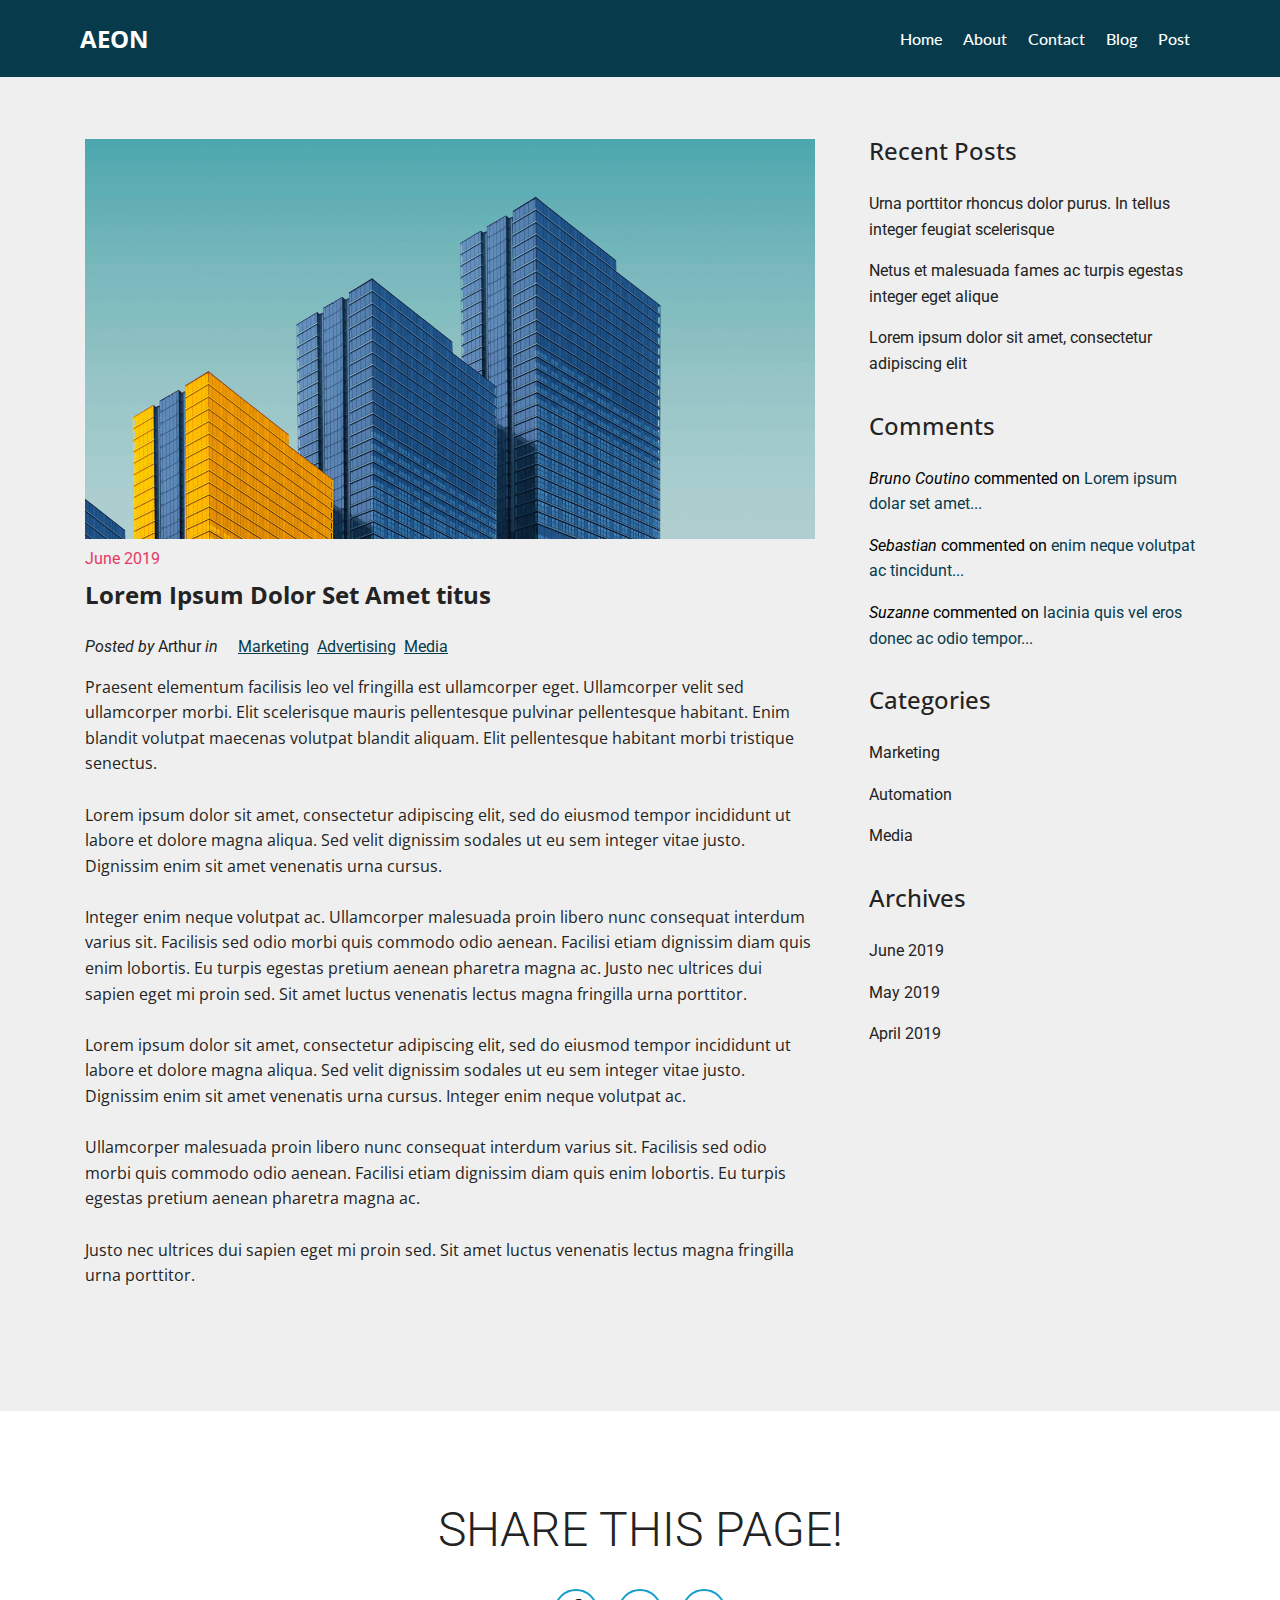
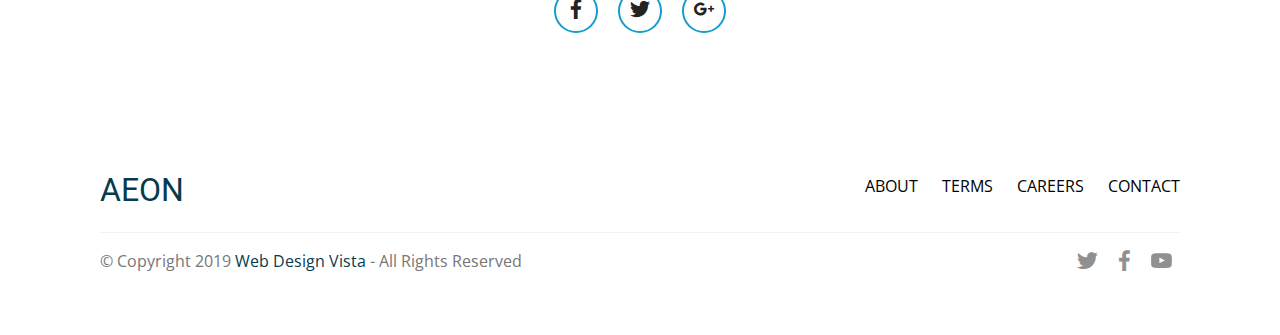
<file: post.html>
<!DOCTYPE html>
<html>
<head>
 
  <meta charset="UTF-8">
  <meta http-equiv="X-UA-Compatible" content="IE=edge">
  
  <meta name="viewport" content="width=device-width, initial-scale=1, minimum-scale=1">
  <link rel="shortcut icon" href="assets/images/logo2.png" type="image/x-icon">
  <meta name="description" content="Post page">
  
  <title>Post</title>
  <link rel="stylesheet" href="assets/web/assets/mobirise-icons/mobirise-icons.css">
  <link rel="stylesheet" href="assets/tether/tether.min.css">
  <link rel="stylesheet" href="assets/bootstrap/css/bootstrap.min.css">
  <link rel="stylesheet" href="assets/bootstrap/css/bootstrap-grid.min.css">
  <link rel="stylesheet" href="assets/bootstrap/css/bootstrap-reboot.min.css">
  <link rel="stylesheet" href="assets/socicon/css/styles.css">
  <link rel="stylesheet" href="assets/dropdown/css/style.css">
  <link rel="stylesheet" href="assets/theme/css/style.css">
  <link rel="stylesheet" href="assets/mobirise/css/mbr-additional.css" type="text/css">
  
  
  
</head>
<body>
  <section class="menu cid-ruXI5Q6JBy" once="menu" id="menu1-1j">

    

    <nav class="navbar navbar-expand beta-menu navbar-dropdown align-items-center navbar-fixed-top navbar-toggleable-sm">
        <button class="navbar-toggler navbar-toggler-right" type="button" data-toggle="collapse" data-target="#navbarSupportedContent" aria-controls="navbarSupportedContent" aria-expanded="false" aria-label="Toggle navigation">
            <div class="hamburger">
                <span></span>
                <span></span>
                <span></span>
                <span></span>
            </div>
        </button>
        <div class="menu-logo">
            <div class="navbar-brand">
                
                <span class="navbar-caption-wrap"><a class="navbar-caption text-white display-5" href="https://webdesignvista.com/">
                        AEON</a></span>
            </div>
        </div>
        <div class="collapse navbar-collapse" id="navbarSupportedContent">
            <ul class="navbar-nav nav-dropdown nav-right" data-app-modern-menu="true"><li class="nav-item">
                    <a class="nav-link link text-white display-4" href="#">
                        
                        Home</a>
                </li><li class="nav-item"><a class="nav-link link text-white display-4" href="about.html">
                        
                        About</a></li><li class="nav-item"><a class="nav-link link text-white display-4" href="contact.html">
                        
                        Contact</a></li><li class="nav-item"><a class="nav-link link text-white display-4" href="blog.html">
                        
                        Blog</a></li>
                <li class="nav-item">
                    <a class="nav-link link text-white display-4" href="post.html">Post</a>
                </li></ul>
            
        </div>
    </nav>
</section>

<section class="header1 cid-ruXI5S6ubv" id="header16-1l">

    

    

    <div class="container">
        <div class="row ">
          
            <div class="col-md-8">
              
              <div class="content-column">
                
                <div class="blog-entry">
                  <div class="card-img">
                     <img src="assets/images/simone-hutsch-exbqahut994-unsplash-1280x702.png" alt="" title="">
                  </div>
                  <span class="post-meta-date">June 2019</span>
                  <h2 class="mbr-section-subtitle mbr-light pb-3 mbr-fonts-style display-5"><strong>
                      Lorem Ipsum Dolor Set Amet titus</strong></h2>
                  <div class="post-meta">
                    <span class="meta-sub author-card">
                      <em>Posted by</em> 
                      Arthur <em>in</em> 
                    </span>
                    <span class="meta-sub">
                      <ul class="ul-post-meta">
                        <li><a href="#">Marketing</a></li>
                        <li><a href="#">Advertising</a></li>
                        <li><a href="#">Media</a></li>
                      </ul>
                    </span>
                    <span class="clear-all"></span>
                  </div> 
                  <p class="mbr-text pb-3 mbr-fonts-style display-7">
                      Praesent elementum facilisis leo vel fringilla est ullamcorper eget. Ullamcorper velit sed ullamcorper morbi. Elit scelerisque mauris pellentesque pulvinar pellentesque habitant. Enim blandit volutpat maecenas volutpat blandit aliquam. Elit pellentesque habitant morbi tristique senectus.<br><br>Lorem ipsum dolor sit amet, consectetur adipiscing elit, sed do eiusmod tempor incididunt ut labore et dolore magna aliqua. Sed velit dignissim sodales ut eu sem integer vitae justo. Dignissim enim sit amet venenatis urna cursus. <br><br>Integer enim neque volutpat ac. Ullamcorper malesuada proin libero nunc consequat interdum varius sit. Facilisis sed odio morbi quis commodo odio aenean. Facilisi etiam dignissim diam quis enim lobortis. Eu turpis egestas pretium aenean pharetra magna ac. Justo nec ultrices dui sapien eget mi proin sed. Sit amet luctus venenatis lectus magna fringilla urna porttitor.<br><br>Lorem ipsum dolor sit amet, consectetur adipiscing elit, sed do eiusmod tempor incididunt ut labore et dolore magna aliqua. Sed velit dignissim sodales ut eu sem integer vitae justo. Dignissim enim sit amet venenatis urna cursus. Integer enim neque volutpat ac. <br><br>Ullamcorper malesuada proin libero nunc consequat interdum varius sit. Facilisis sed odio morbi quis commodo odio aenean. Facilisi etiam dignissim diam quis enim lobortis. Eu turpis egestas pretium aenean pharetra magna ac. <br><br>Justo nec ultrices dui sapien eget mi proin sed. Sit amet luctus venenatis lectus magna fringilla urna porttitor.<br></p>
                 
                </div>        
                         
                
              </div>
              
              
            </div>
          
          	<!-- Right Column -->
             <div class="col-md-4">
               <span class="sidebar-top"></span>
                <div class="sidebar">
                  
                  <div class="sidebar-block">
                  	<h3 class="card-title pb-3 mbr-fonts-style display-5">
                      Recent Posts
                  	</h3>
                 	<ul>
                     <li>
                       <a href="#">
                         <p class="mbr-text">
                       		Urna porttitor rhoncus dolor purus. In tellus integer feugiat scelerisque
                       	 </p>
                       </a>
                      </li>
                    
                     <li>
                       <a href="#">
                         <p class="mbr-text">
                       		Netus et malesuada fames ac turpis egestas integer eget alique</p>
                       </a>
                      </li>
                     <li>
                       <a href="#">
                         <p class="mbr-text">
                       		Lorem ipsum dolor sit amet, consectetur adipiscing elit
                       	 </p>
                       </a>
                      </li>
                   </ul>  
                  </div>
                  
                                    <div class="sidebar-block">
                  	<h3 class="card-title pb-3 mbr-fonts-style display-5">
                      Comments</h3>
                 	<ul>
                     <li>
                       <a href="#">
                         </a><p class="mbr-text"><a href="#" class="text-black"><em>
                       		Bruno Coutino</em> commented on </a><a href="#">Lorem ipsum dolar set amet...</a></p>
                       
                      </li>
                     <li>
                       <a href="#">
                         </a><p class="mbr-text"><a href="#" class="text-black"><em>
                       		Sebastian</em><strong> </strong>commented on </a><a href="#">enim neque volutpat ac tincidunt...</a></p>
                       
                      </li>
                     <li>
                       <a href="#">
                         </a><p class="mbr-text"><a href="#" class="text-black"><em>
                       		Suzanne</em><strong> </strong>commented on </a><a href="#">lacinia quis vel eros donec ac odio tempor...</a></p>
                       
                      </li>
                    
                   </ul>  
                  </div>
                  
                  <div class="sidebar-block">
                  	<h3 class="card-title pb-3 mbr-fonts-style display-5">
                      Categories</h3>
                 	<ul>
                     <li>
                       <a href="#">
                         <p class="mbr-text">
                       		Marketing</p>
                       </a>
                      </li>
                     <li>
                       <a href="#">
                         <p class="mbr-text">
                       		Automation</p>
                       </a>
                      </li>
                     <li>
                       <a href="#">
                         <p class="mbr-text">
                       		Media</p>
                       </a>
                      </li>
                     
                   </ul>  
                  </div>
                  
                                    <div class="sidebar-block">
                  	<h3 class="card-title pb-3 mbr-fonts-style display-5">
                      Archives</h3>
                 	<ul>
                     <li>
                       <a href="#">
                         <p class="mbr-text">
                       		June 2019</p>
                       </a>
                      </li>
                     <li>
                       <a href="#">
                         <p class="mbr-text">
                       		May 2019</p>
                       </a>
                      </li>
                     <li>
                       <a href="#">
                         <p class="mbr-text">
                       		April 2019</p>
                       </a>
                      </li>
                    
                   </ul>  
                  </div>
                  
                  
               </div>
            </div>
          <!-- end of right column -->
        </div>
    </div>

</section>

<section class="cid-rv5OZj5vbJ" id="social-buttons1-29">
    
    

    

    <div class="container">
        <div class="media-container-row">
            <div class="col-md-8 align-center">
                <h2 class="pb-3 mbr-section-title mbr-fonts-style display-2">
                    SHARE THIS PAGE!
                </h2>
                <div>
                    <div class="mbr-social-likes" data-counters="false">
                        <span class="btn btn-social facebook mx-2" title="Share link on Facebook">
                            <i class="socicon socicon-facebook"></i>
                        </span>
                        <span class="btn btn-social twitter mx-2" title="Share link on Twitter">
                            <i class="socicon socicon-twitter"></i>
                        </span>
                        <span class="btn btn-social plusone mx-2" title="Share link on Google+">
                            <i class="socicon socicon-googleplus"></i>
                        </span>
                        
                        
                    </div>
                </div>
            </div>
        </div>
    </div>
</section>

<section class="cid-rv5N8JlfYF" id="footer5-25">

    

    

    <div class="container">
        <div class="media-container-row">
            <div class="col-md-3">
                <div class="media-wrap">
                    <a href="#">
                      </a><h2><a href="#"></a><a href="https://webdesignvista.com/">AEON</a></h2>
                    
                </div>
            </div>
            <div class="col-md-9">
                <p class="mbr-text align-right links mbr-fonts-style display-7">
                    <a href="#" class="text-black">ABOUT</a> &nbsp;&nbsp;&nbsp;&nbsp;
                    <a href="#" class="text-black">TERMS</a> &nbsp;&nbsp;&nbsp;&nbsp;
                    <a href="#" class="text-black">CAREERS</a> &nbsp;&nbsp;&nbsp;&nbsp;
                    <a href="#" class="text-black">CONTACT</a>
                </p>
            </div>
        </div>
        <div class="footer-lower">
            <div class="media-container-row">
                <div class="col-md-12">
                    <hr>
                </div>
            </div>
            <div class="media-container-row mbr-white">
                <div class="col-md-6 copyright">
                    <p class="mbr-text mbr-fonts-style display-7">
                        © Copyright 2019 <a href="https://webdesignvista.com">Web Design Vista</a> - All Rights Reserved
                    </p>
                </div>
                <div class="col-md-6">
                    <div class="social-list align-right">
                        <div class="soc-item">
                            <a href="https://webdesignvista.com/" target="_blank">
                                <span class="mbr-iconfont mbr-iconfont-social socicon-twitter socicon"></span>
                            </a>
                        </div>
                        <div class="soc-item">
                            <a href="https://webdesignvista.com/" target="_blank">
                                <span class="mbr-iconfont mbr-iconfont-social socicon-facebook socicon"></span>
                            </a>
                        </div>
                        <div class="soc-item">
                            <a href="https://webdesignvista.com/" target="_blank">
                                <span class="mbr-iconfont mbr-iconfont-social socicon-youtube socicon"></span>
                            </a>
                        </div>
                        
                        
                        
                    </div>
                </div>
            </div>
        </div>
    </div>
</section>


  <script src="assets/web/assets/jquery/jquery.min.js"></script>
  <script src="assets/popper/popper.min.js"></script>
  <script src="assets/tether/tether.min.js"></script>
  <script src="assets/bootstrap/js/bootstrap.min.js"></script>
  <script src="assets/dropdown/js/nav-dropdown.js"></script>
  <script src="assets/dropdown/js/navbar-dropdown.js"></script>
  <script src="assets/touchswipe/jquery.touch-swipe.min.js"></script>
  <script src="assets/sociallikes/social-likes.js"></script>
  <script src="assets/smoothscroll/smooth-scroll.js"></script>
  <script src="assets/theme/js/script.js"></script>
  
  
 <div id="scrollToTop" class="scrollToTop mbr-arrow-up"><a style="text-align: center;"><i class="mbr-arrow-up-icon mbr-arrow-up-icon-cm cm-icon cm-icon-smallarrow-up"></i></a></div>
  </body>
</html>
</file>
<file: assets/web/assets/mobirise-icons/mobirise-icons.css>
@font-face {
  font-family: 'MobiriseIcons';
  src:  url('mobirise-icons.eot?spat4u');
  src:  url('mobirise-icons.eot?spat4u#iefix') format('embedded-opentype'),
    url('mobirise-icons.ttf?spat4u') format('truetype'),
    url('mobirise-icons.woff?spat4u') format('woff'),
    url('mobirise-icons.svg?spat4u#MobiriseIcons') format('svg');
  font-weight: normal;
  font-style: normal;
}

[class^="mbri-"], [class*=" mbri-"] {
  /* use !important to prevent issues with browser extensions that change fonts */
  font-family: MobiriseIcons !important;
  speak: none;
  font-style: normal;
  font-weight: normal;
  font-variant: normal;
  text-transform: none;
  line-height: 1;

  /* Better Font Rendering =========== */
  -webkit-font-smoothing: antialiased;
  -moz-osx-font-smoothing: grayscale;
}

.mbri-add-submenu:before {
  content: "\e900";
}
.mbri-alert:before {
  content: "\e901";
}
.mbri-align-center:before {
  content: "\e902";
}
.mbri-align-justify:before {
  content: "\e903";
}
.mbri-align-left:before {
  content: "\e904";
}
.mbri-align-right:before {
  content: "\e905";
}
.mbri-android:before {
  content: "\e906";
}
.mbri-apple:before {
  content: "\e907";
}
.mbri-arrow-down:before {
  content: "\e908";
}
.mbri-arrow-next:before {
  content: "\e909";
}
.mbri-arrow-prev:before {
  content: "\e90a";
}
.mbri-arrow-up:before {
  content: "\e90b";
}
.mbri-bold:before {
  content: "\e90c";
}
.mbri-bookmark:before {
  content: "\e90d";
}
.mbri-bootstrap:before {
  content: "\e90e";
}
.mbri-briefcase:before {
  content: "\e90f";
}
.mbri-browse:before {
  content: "\e910";
}
.mbri-bulleted-list:before {
  content: "\e911";
}
.mbri-calendar:before {
  content: "\e912";
}
.mbri-camera:before {
  content: "\e913";
}
.mbri-cart-add:before {
  content: "\e914";
}
.mbri-cart-full:before {
  content: "\e915";
}
.mbri-cash:before {
  content: "\e916";
}
.mbri-change-style:before {
  content: "\e917";
}
.mbri-chat:before {
  content: "\e918";
}
.mbri-clock:before {
  content: "\e919";
}
.mbri-close:before {
  content: "\e91a";
}
.mbri-cloud:before {
  content: "\e91b";
}
.mbri-code:before {
  content: "\e91c";
}
.mbri-contact-form:before {
  content: "\e91d";
}
.mbri-credit-card:before {
  content: "\e91e";
}
.mbri-cursor-click:before {
  content: "\e91f";
}
.mbri-cust-feedback:before {
  content: "\e920";
}
.mbri-database:before {
  content: "\e921";
}
.mbri-delivery:before {
  content: "\e922";
}
.mbri-desktop:before {
  content: "\e923";
}
.mbri-devices:before {
  content: "\e924";
}
.mbri-down:before {
  content: "\e925";
}
.mbri-download:before {
  content: "\e989";
}
.mbri-drag-n-drop:before {
  content: "\e927";
}
.mbri-drag-n-drop2:before {
  content: "\e928";
}
.mbri-edit:before {
  content: "\e929";
}
.mbri-edit2:before {
  content: "\e92a";
}
.mbri-error:before {
  content: "\e92b";
}
.mbri-extension:before {
  content: "\e92c";
}
.mbri-features:before {
  content: "\e92d";
}
.mbri-file:before {
  content: "\e92e";
}
.mbri-flag:before {
  content: "\e92f";
}
.mbri-folder:before {
  content: "\e930";
}
.mbri-gift:before {
  content: "\e931";
}
.mbri-github:before {
  content: "\e932";
}
.mbri-globe:before {
  content: "\e933";
}
.mbri-globe-2:before {
  content: "\e934";
}
.mbri-growing-chart:before {
  content: "\e935";
}
.mbri-hearth:before {
  content: "\e936";
}
.mbri-help:before {
  content: "\e937";
}
.mbri-home:before {
  content: "\e938";
}
.mbri-hot-cup:before {
  content: "\e939";
}
.mbri-idea:before {
  content: "\e93a";
}
.mbri-image-gallery:before {
  content: "\e93b";
}
.mbri-image-slider:before {
  content: "\e93c";
}
.mbri-info:before {
  content: "\e93d";
}
.mbri-italic:before {
  content: "\e93e";
}
.mbri-key:before {
  content: "\e93f";
}
.mbri-laptop:before {
  content: "\e940";
}
.mbri-layers:before {
  content: "\e941";
}
.mbri-left-right:before {
  content: "\e942";
}
.mbri-left:before {
  content: "\e943";
}
.mbri-letter:before {
  content: "\e944";
}
.mbri-like:before {
  content: "\e945";
}
.mbri-link:before {
  content: "\e946";
}
.mbri-lock:before {
  content: "\e947";
}
.mbri-login:before {
  content: "\e948";
}
.mbri-logout:before {
  content: "\e949";
}
.mbri-magic-stick:before {
  content: "\e94a";
}
.mbri-map-pin:before {
  content: "\e94b";
}
.mbri-menu:before {
  content: "\e94c";
}
.mbri-mobile:before {
  content: "\e94d";
}
.mbri-mobile2:before {
  content: "\e94e";
}
.mbri-mobirise:before {
  content: "\e94f";
}
.mbri-more-horizontal:before {
  content: "\e950";
}
.mbri-more-vertical:before {
  content: "\e951";
}
.mbri-music:before {
  content: "\e952";
}
.mbri-new-file:before {
  content: "\e953";
}
.mbri-numbered-list:before {
  content: "\e954";
}
.mbri-opened-folder:before {
  content: "\e955";
}
.mbri-pages:before {
  content: "\e956";
}
.mbri-paper-plane:before {
  content: "\e957";
}
.mbri-paperclip:before {
  content: "\e958";
}
.mbri-photo:before {
  content: "\e959";
}
.mbri-photos:before {
  content: "\e95a";
}
.mbri-pin:before {
  content: "\e95b";
}
.mbri-play:before {
  content: "\e95c";
}
.mbri-plus:before {
  content: "\e95d";
}
.mbri-preview:before {
  content: "\e95e";
}
.mbri-print:before {
  content: "\e95f";
}
.mbri-protect:before {
  content: "\e960";
}
.mbri-question:before {
  content: "\e961";
}
.mbri-quote-left:before {
  content: "\e962";
}
.mbri-quote-right:before {
  content: "\e963";
}
.mbri-refresh:before {
  content: "\e964";
}
.mbri-responsive:before {
  content: "\e965";
}
.mbri-right:before {
  content: "\e966";
}
.mbri-rocket:before {
  content: "\e967";
}
.mbri-sad-face:before {
  content: "\e968";
}
.mbri-sale:before {
  content: "\e969";
}
.mbri-save:before {
  content: "\e96a";
}
.mbri-search:before {
  content: "\e96b";
}
.mbri-setting:before {
  content: "\e96c";
}
.mbri-setting2:before {
  content: "\e96d";
}
.mbri-setting3:before {
  content: "\e96e";
}
.mbri-share:before {
  content: "\e96f";
}
.mbri-shopping-bag:before {
  content: "\e970";
}
.mbri-shopping-basket:before {
  content: "\e971";
}
.mbri-shopping-cart:before {
  content: "\e972";
}
.mbri-sites:before {
  content: "\e973";
}
.mbri-smile-face:before {
  content: "\e974";
}
.mbri-speed:before {
  content: "\e975";
}
.mbri-star:before {
  content: "\e976";
}
.mbri-success:before {
  content: "\e977";
}
.mbri-sun:before {
  content: "\e978";
}
.mbri-sun2:before {
  content: "\e979";
}
.mbri-tablet:before {
  content: "\e97a";
}
.mbri-tablet-vertical:before {
  content: "\e97b";
}
.mbri-target:before {
  content: "\e97c";
}
.mbri-timer:before {
  content: "\e97d";
}
.mbri-to-ftp:before {
  content: "\e97e";
}
.mbri-to-local-drive:before {
  content: "\e97f";
}
.mbri-touch-swipe:before {
  content: "\e980";
}
.mbri-touch:before {
  content: "\e981";
}
.mbri-trash:before {
  content: "\e982";
}
.mbri-underline:before {
  content: "\e983";
}
.mbri-unlink:before {
  content: "\e984";
}
.mbri-unlock:before {
  content: "\e985";
}
.mbri-up-down:before {
  content: "\e986";
}
.mbri-up:before {
  content: "\e987";
}
.mbri-update:before {
  content: "\e988";
}
.mbri-upload:before {
 content: "\e926"; 
}
.mbri-user:before {
  content: "\e98a";
}
.mbri-user2:before {
  content: "\e98b";
}
.mbri-users:before {
  content: "\e98c";
}
.mbri-video:before {
  content: "\e98d";
}
.mbri-video-play:before {
  content: "\e98e";
}
.mbri-watch:before {
  content: "\e98f";
}
.mbri-website-theme:before {
  content: "\e990";
}
.mbri-wifi:before {
  content: "\e991";
}
.mbri-windows:before {
  content: "\e992";
}
.mbri-zoom-out:before {
  content: "\e993";
}
.mbri-redo:before {
  content: "\e994";
}
.mbri-undo:before {
  content: "\e995";
}
</file>
<file: assets/dropdown/css/style.css>
.navbar-dropdown {
  left: 0;
  padding: 0;
  position: absolute;
  right: 0;
  top: 0;
  transition: all 0.45s ease;
  z-index: 1030;
  background: #282828; }
  .navbar-dropdown .navbar-logo {
    margin-right: 0.8rem;
    transition: margin 0.3s ease-in-out;
    vertical-align: middle; }
    .navbar-dropdown .navbar-logo img {
      height: 3.125rem;
      transition: all 0.3s ease-in-out; }
    .navbar-dropdown .navbar-logo.mbr-iconfont {
      font-size: 3.125rem;
      line-height: 3.125rem; }
  .navbar-dropdown .navbar-caption {
    font-weight: 700;
    white-space: normal;
    vertical-align: -4px;
    line-height: 3.125rem !important; }
    .navbar-dropdown .navbar-caption, .navbar-dropdown .navbar-caption:hover {
      color: inherit;
      text-decoration: none; }
  .navbar-dropdown .mbr-iconfont + .navbar-caption {
    vertical-align: -1px; }
  .navbar-dropdown.navbar-fixed-top {
    position: fixed; }
  .navbar-dropdown .navbar-brand span {
    vertical-align: -4px; }
  .navbar-dropdown.bg-color.transparent {
    background: none; }
  .navbar-dropdown.navbar-short .navbar-brand {
    padding: 0.625rem 0; }
    .navbar-dropdown.navbar-short .navbar-brand span {
      vertical-align: -1px; }
  .navbar-dropdown.navbar-short .navbar-caption {
    line-height: 2.375rem !important;
    vertical-align: -2px; }
  .navbar-dropdown.navbar-short .navbar-logo {
    margin-right: 0.5rem; }
    .navbar-dropdown.navbar-short .navbar-logo img {
      height: 2.375rem; }
    .navbar-dropdown.navbar-short .navbar-logo.mbr-iconfont {
      font-size: 2.375rem;
      line-height: 2.375rem; }
  .navbar-dropdown.navbar-short .mbr-table-cell {
    height: 3.625rem; }
  .navbar-dropdown .navbar-close {
    left: 0.6875rem;
    position: fixed;
    top: 0.75rem;
    z-index: 1000; }
  .navbar-dropdown .hamburger-icon {
    content: "";
    display: inline-block;
    vertical-align: middle;
    width: 16px;
    -webkit-box-shadow: 0 -6px 0 1px #282828,0 0 0 1px #282828,0 6px 0 1px #282828;
    -moz-box-shadow: 0 -6px 0 1px #282828,0 0 0 1px #282828,0 6px 0 1px #282828;
    box-shadow: 0 -6px 0 1px #282828,0 0 0 1px #282828,0 6px 0 1px #282828; }

.dropdown-menu .dropdown-toggle[data-toggle="dropdown-submenu"]::after {
  border-bottom: 0.35em solid transparent;
  border-left: 0.35em solid;
  border-right: 0;
  border-top: 0.35em solid transparent;
  margin-left: 0.3rem; }

.dropdown-menu .dropdown-item:focus {
  outline: 0; }

.nav-dropdown {
  font-size: 0.75rem;
  font-weight: 500;
  height: auto !important; }
  .nav-dropdown .nav-btn {
    padding-left: 1rem; }
  .nav-dropdown .link {
    margin: .667em 1.667em;
    font-weight: 500;
    padding: 0;
    transition: color .2s ease-in-out; }
    .nav-dropdown .link.dropdown-toggle {
      margin-right: 2.583em; }
      .nav-dropdown .link.dropdown-toggle::after {
        margin-left: .25rem;
        border-top: 0.35em solid;
        border-right: 0.35em solid transparent;
        border-left: 0.35em solid transparent;
        border-bottom: 0; }
      .nav-dropdown .link.dropdown-toggle[aria-expanded="true"] {
        margin: 0;
        padding: 0.667em 3.263em  0.667em 1.667em; }
  .nav-dropdown .link::after,
  .nav-dropdown .dropdown-item::after {
    color: inherit; }
  .nav-dropdown .btn {
    font-size: 0.75rem;
    font-weight: 700;
    letter-spacing: 0;
    margin-bottom: 0;
    padding-left: 1.25rem;
    padding-right: 1.25rem; }
  .nav-dropdown .dropdown-menu {
    border-radius: 0;
    border: 0;
    left: 0;
    margin: 0;
    padding-bottom: 1.25rem;
    padding-top: 1.25rem;
    position: relative; }
  .nav-dropdown .dropdown-submenu {
    margin-left: 0.125rem;
    top: 0; }
  .nav-dropdown .dropdown-item {
    font-weight: 500;
    line-height: 2;
    padding: 0.3846em 4.615em 0.3846em 1.5385em;
    position: relative;
    transition: color .2s ease-in-out, background-color .2s ease-in-out; }
    .nav-dropdown .dropdown-item::after {
      margin-top: -0.3077em;
      position: absolute;
      right: 1.1538em;
      top: 50%; }
    .nav-dropdown .dropdown-item:focus, .nav-dropdown .dropdown-item:hover {
      background: none; }

@media (max-width: 767px) {
  .nav-dropdown.navbar-toggleable-sm {
    bottom: 0;
    display: none;
    left: 0;
    overflow-x: hidden;
    position: fixed;
    top: 0;
    transform: translateX(-100%);
    -ms-transform: translateX(-100%);
    -webkit-transform: translateX(-100%);
    width: 18.75rem;
    z-index: 999; } }
.nav-dropdown.navbar-toggleable-xl {
  bottom: 0;
  display: none;
  left: 0;
  overflow-x: hidden;
  position: fixed;
  top: 0;
  transform: translateX(-100%);
  -ms-transform: translateX(-100%);
  -webkit-transform: translateX(-100%);
  width: 18.75rem;
  z-index: 999; }

.nav-dropdown-sm {
  display: block !important;
  overflow-x: hidden;
  overflow: auto;
  padding-top: 3.875rem; }
  .nav-dropdown-sm::after {
    content: "";
    display: block;
    height: 3rem;
    width: 100%; }
  .nav-dropdown-sm.collapse.in ~ .navbar-close {
    display: block !important; }
  .nav-dropdown-sm.collapsing, .nav-dropdown-sm.collapse.in {
    transform: translateX(0);
    -ms-transform: translateX(0);
    -webkit-transform: translateX(0);
    transition: all 0.25s ease-out;
    -webkit-transition: all 0.25s ease-out;
    background: #282828; }
  .nav-dropdown-sm.collapsing[aria-expanded="false"] {
    transform: translateX(-100%);
    -ms-transform: translateX(-100%);
    -webkit-transform: translateX(-100%); }
  .nav-dropdown-sm .nav-item {
    display: block;
    margin-left: 0 !important;
    padding-left: 0; }
  .nav-dropdown-sm .link,
  .nav-dropdown-sm .dropdown-item {
    border-top: 1px dotted rgba(255, 255, 255, 0.1);
    font-size: 0.8125rem;
    line-height: 1.6;
    margin: 0 !important;
    padding: 0.875rem 2.4rem 0.875rem 1.5625rem !important;
    position: relative;
    white-space: normal; }
    .nav-dropdown-sm .link:focus, .nav-dropdown-sm .link:hover,
    .nav-dropdown-sm .dropdown-item:focus,
    .nav-dropdown-sm .dropdown-item:hover {
      background: rgba(0, 0, 0, 0.2) !important;
      color: #c0a375; }
  .nav-dropdown-sm .nav-btn {
    position: relative;
    padding: 1.5625rem 1.5625rem 0 1.5625rem; }
    .nav-dropdown-sm .nav-btn::before {
      border-top: 1px dotted rgba(255, 255, 255, 0.1);
      content: "";
      left: 0;
      position: absolute;
      top: 0;
      width: 100%; }
    .nav-dropdown-sm .nav-btn + .nav-btn {
      padding-top: 0.625rem; }
      .nav-dropdown-sm .nav-btn + .nav-btn::before {
        display: none; }
  .nav-dropdown-sm .btn {
    padding: 0.625rem 0; }
  .nav-dropdown-sm .dropdown-toggle[data-toggle="dropdown-submenu"]::after {
    margin-left: .25rem;
    border-top: 0.35em solid;
    border-right: 0.35em solid transparent;
    border-left: 0.35em solid transparent;
    border-bottom: 0; }
  .nav-dropdown-sm .dropdown-toggle[data-toggle="dropdown-submenu"][aria-expanded="true"]::after {
    border-top: 0;
    border-right: 0.35em solid transparent;
    border-left: 0.35em solid transparent;
    border-bottom: 0.35em solid; }
  .nav-dropdown-sm .dropdown-menu {
    margin: 0;
    padding: 0;
    position: relative;
    top: 0;
    left: 0;
    width: 100%;
    border: 0;
    float: none;
    border-radius: 0;
    background: none; }
  .nav-dropdown-sm .dropdown-submenu {
    left: 100%;
    margin-left: 0.125rem;
    margin-top: -1.25rem;
    top: 0; }

.navbar-toggleable-sm .nav-dropdown .dropdown-menu {
  position: absolute; }

.navbar-toggleable-sm .nav-dropdown .dropdown-submenu {
  left: 100%;
  margin-left: 0.125rem;
  margin-top: -1.25rem;
  top: 0; }

.navbar-toggleable-sm.opened .nav-dropdown .dropdown-menu {
  position: relative; }

.navbar-toggleable-sm.opened .nav-dropdown .dropdown-submenu {
  left: 0;
  margin-left: 00rem;
  margin-top: 0rem;
  top: 0; }

.is-builder .nav-dropdown.collapsing {
  transition: none !important; }

/*# sourceMappingURL=style.css.map */
</file>
<file: assets/socicon/css/styles.css>
@charset "UTF-8";

@font-face {
  font-family: "socicon";
  src:url("../fonts/socicon.eot");
  src:url("../fonts/socicon.eot?#iefix") format("embedded-opentype"),
    url("../fonts/socicon.woff") format("woff"),
    url("../fonts/socicon.ttf") format("truetype"),
    url("../fonts/socicon.svg#socicon") format("svg");
  font-weight: normal;
  font-style: normal;

}

[data-icon]:before {
  font-family: "socicon" !important;
  content: attr(data-icon);
  font-style: normal !important;
  font-weight: normal !important;
  font-variant: normal !important;
  text-transform: none !important;
  speak: none;
  line-height: 1;
  -webkit-font-smoothing: antialiased;
  -moz-osx-font-smoothing: grayscale;
}

[class^="socicon-"]:before,
[class*=" socicon-"]:before {
  font-family: "socicon" !important;
  font-style: normal !important;
  font-weight: normal !important;
  font-variant: normal !important;
  text-transform: none !important;
  speak: none;
  line-height: 1;
  -webkit-font-smoothing: antialiased;
  -moz-osx-font-smoothing: grayscale;
}

.socicon-modelmayhem:before {
  content: "\e000";
}
.socicon-mixcloud:before {
  content: "\e001";
}
.socicon-drupal:before {
  content: "\e002";
}
.socicon-swarm:before {
  content: "\e003";
}
.socicon-istock:before {
  content: "\e004";
}
.socicon-yammer:before {
  content: "\e005";
}
.socicon-ello:before {
  content: "\e006";
}
.socicon-stackoverflow:before {
  content: "\e007";
}
.socicon-persona:before {
  content: "\e008";
}
.socicon-triplej:before {
  content: "\e009";
}
.socicon-houzz:before {
  content: "\e00a";
}
.socicon-rss:before {
  content: "\e00b";
}
.socicon-paypal:before {
  content: "\e00c";
}
.socicon-odnoklassniki:before {
  content: "\e00d";
}
.socicon-airbnb:before {
  content: "\e00e";
}
.socicon-periscope:before {
  content: "\e00f";
}
.socicon-outlook:before {
  content: "\e010";
}
.socicon-coderwall:before {
  content: "\e011";
}
.socicon-tripadvisor:before {
  content: "\e012";
}
.socicon-appnet:before {
  content: "\e013";
}
.socicon-goodreads:before {
  content: "\e014";
}
.socicon-tripit:before {
  content: "\e015";
}
.socicon-lanyrd:before {
  content: "\e016";
}
.socicon-slideshare:before {
  content: "\e017";
}
.socicon-buffer:before {
  content: "\e018";
}
.socicon-disqus:before {
  content: "\e019";
}
.socicon-vkontakte:before {
  content: "\e01a";
}
.socicon-whatsapp:before {
  content: "\e01b";
}
.socicon-patreon:before {
  content: "\e01c";
}
.socicon-storehouse:before {
  content: "\e01d";
}
.socicon-pocket:before {
  content: "\e01e";
}
.socicon-mail:before {
  content: "\e01f";
}
.socicon-blogger:before {
  content: "\e020";
}
.socicon-technorati:before {
  content: "\e021";
}
.socicon-reddit:before {
  content: "\e022";
}
.socicon-dribbble:before {
  content: "\e023";
}
.socicon-stumbleupon:before {
  content: "\e024";
}
.socicon-digg:before {
  content: "\e025";
}
.socicon-envato:before {
  content: "\e026";
}
.socicon-behance:before {
  content: "\e027";
}
.socicon-delicious:before {
  content: "\e028";
}
.socicon-deviantart:before {
  content: "\e029";
}
.socicon-forrst:before {
  content: "\e02a";
}
.socicon-play:before {
  content: "\e02b";
}
.socicon-zerply:before {
  content: "\e02c";
}
.socicon-wikipedia:before {
  content: "\e02d";
}
.socicon-apple:before {
  content: "\e02e";
}
.socicon-flattr:before {
  content: "\e02f";
}
.socicon-github:before {
  content: "\e030";
}
.socicon-renren:before {
  content: "\e031";
}
.socicon-friendfeed:before {
  content: "\e032";
}
.socicon-newsvine:before {
  content: "\e033";
}
.socicon-identica:before {
  content: "\e034";
}
.socicon-bebo:before {
  content: "\e035";
}
.socicon-zynga:before {
  content: "\e036";
}
.socicon-steam:before {
  content: "\e037";
}
.socicon-xbox:before {
  content: "\e038";
}
.socicon-windows:before {
  content: "\e039";
}
.socicon-qq:before {
  content: "\e03a";
}
.socicon-douban:before {
  content: "\e03b";
}
.socicon-meetup:before {
  content: "\e03c";
}
.socicon-playstation:before {
  content: "\e03d";
}
.socicon-android:before {
  content: "\e03e";
}
.socicon-snapchat:before {
  content: "\e03f";
}
.socicon-twitter:before {
  content: "\e040";
}
.socicon-facebook:before {
  content: "\e041";
}
.socicon-googleplus:before {
  content: "\e042";
}
.socicon-pinterest:before {
  content: "\e043";
}
.socicon-foursquare:before {
  content: "\e044";
}
.socicon-yahoo:before {
  content: "\e045";
}
.socicon-skype:before {
  content: "\e046";
}
.socicon-yelp:before {
  content: "\e047";
}
.socicon-feedburner:before {
  content: "\e048";
}
.socicon-linkedin:before {
  content: "\e049";
}
.socicon-viadeo:before {
  content: "\e04a";
}
.socicon-xing:before {
  content: "\e04b";
}
.socicon-myspace:before {
  content: "\e04c";
}
.socicon-soundcloud:before {
  content: "\e04d";
}
.socicon-spotify:before {
  content: "\e04e";
}
.socicon-grooveshark:before {
  content: "\e04f";
}
.socicon-lastfm:before {
  content: "\e050";
}
.socicon-youtube:before {
  content: "\e051";
}
.socicon-vimeo:before {
  content: "\e052";
}
.socicon-dailymotion:before {
  content: "\e053";
}
.socicon-vine:before {
  content: "\e054";
}
.socicon-flickr:before {
  content: "\e055";
}
.socicon-500px:before {
  content: "\e056";
}
.socicon-wordpress:before {
  content: "\e058";
}
.socicon-tumblr:before {
  content: "\e059";
}
.socicon-twitch:before {
  content: "\e05a";
}
.socicon-8tracks:before {
  content: "\e05b";
}
.socicon-amazon:before {
  content: "\e05c";
}
.socicon-icq:before {
  content: "\e05d";
}
.socicon-smugmug:before {
  content: "\e05e";
}
.socicon-ravelry:before {
  content: "\e05f";
}
.socicon-weibo:before {
  content: "\e060";
}
.socicon-baidu:before {
  content: "\e061";
}
.socicon-angellist:before {
  content: "\e062";
}
.socicon-ebay:before {
  content: "\e063";
}
.socicon-imdb:before {
  content: "\e064";
}
.socicon-stayfriends:before {
  content: "\e065";
}
.socicon-residentadvisor:before {
  content: "\e066";
}
.socicon-google:before {
  content: "\e067";
}
.socicon-yandex:before {
  content: "\e068";
}
.socicon-sharethis:before {
  content: "\e069";
}
.socicon-bandcamp:before {
  content: "\e06a";
}
.socicon-itunes:before {
  content: "\e06b";
}
.socicon-deezer:before {
  content: "\e06c";
}
.socicon-telegram:before {
  content: "\e06e";
}
.socicon-openid:before {
  content: "\e06f";
}
.socicon-amplement:before {
  content: "\e070";
}
.socicon-viber:before {
  content: "\e071";
}
.socicon-zomato:before {
  content: "\e072";
}
.socicon-draugiem:before {
  content: "\e074";
}
.socicon-endomodo:before {
  content: "\e075";
}
.socicon-filmweb:before {
  content: "\e076";
}
.socicon-stackexchange:before {
  content: "\e077";
}
.socicon-wykop:before {
  content: "\e078";
}
.socicon-teamspeak:before {
  content: "\e079";
}
.socicon-teamviewer:before {
  content: "\e07a";
}
.socicon-ventrilo:before {
  content: "\e07b";
}
.socicon-younow:before {
  content: "\e07c";
}
.socicon-raidcall:before {
  content: "\e07d";
}
.socicon-mumble:before {
  content: "\e07e";
}
.socicon-medium:before {
  content: "\e06d";
}
.socicon-bebee:before {
  content: "\e07f";
}
.socicon-hitbox:before {
  content: "\e080";
}
.socicon-reverbnation:before {
  content: "\e081";
}
.socicon-formulr:before {
  content: "\e082";
}
.socicon-instagram:before {
  content: "\e057";
}
.socicon-battlenet:before {
  content: "\e083";
}
.socicon-chrome:before {
  content: "\e084";
}
.socicon-discord:before {
  content: "\e086";
}
.socicon-issuu:before {
  content: "\e087";
}
.socicon-macos:before {
  content: "\e088";
}
.socicon-firefox:before {
  content: "\e089";
}
.socicon-opera:before {
  content: "\e08d";
}
.socicon-keybase:before {
  content: "\e090";
}
.socicon-alliance:before {
  content: "\e091";
}
.socicon-livejournal:before {
  content: "\e092";
}
.socicon-googlephotos:before {
  content: "\e093";
}
.socicon-horde:before {
  content: "\e094";
}
.socicon-etsy:before {
  content: "\e095";
}
.socicon-zapier:before {
  content: "\e096";
}
.socicon-google-scholar:before {
  content: "\e097";
}
.socicon-researchgate:before {
  content: "\e098";
}
.socicon-wechat:before {
  content: "\e099";
}
.socicon-strava:before {
  content: "\e09a";
}
.socicon-line:before {
  content: "\e09b";
}
.socicon-lyft:before {
  content: "\e09c";
}
.socicon-uber:before {
  content: "\e09d";
}
.socicon-songkick:before {
  content: "\e09e";
}
.socicon-viewbug:before {
  content: "\e09f";
}
.socicon-googlegroups:before {
  content: "\e0a0";
}
.socicon-quora:before {
  content: "\e073";
}
.socicon-diablo:before {
  content: "\e085";
}
.socicon-blizzard:before {
  content: "\e0a1";
}
.socicon-hearthstone:before {
  content: "\e08b";
}
.socicon-heroes:before {
  content: "\e08a";
}
.socicon-overwatch:before {
  content: "\e08c";
}
.socicon-warcraft:before {
  content: "\e08e";
}
.socicon-starcraft:before {
  content: "\e08f";
}
.socicon-beam:before {
  content: "\e0a2";
}
.socicon-curse:before {
  content: "\e0a3";
}
.socicon-player:before {
  content: "\e0a4";
}
.socicon-streamjar:before {
  content: "\e0a5";
}
.socicon-nintendo:before {
  content: "\e0a6";
}
.socicon-hellocoton:before {
  content: "\e0a7";
}
</file>
<file: assets/theme/css/style.css>
/*!
 * Mobirise v4 theme (https://mobirise.com/)
 * Copyright 2017 Mobirise
 */
section {
  background-color: #eeeeee; }

section,
.container,
.container-fluid {
  position: relative;
  word-wrap: break-word; }

a.mbr-iconfont:hover {
  text-decoration: none; }

.article .lead p, .article .lead ul, .article .lead ol, .article .lead pre, .article .lead blockquote {
  margin-bottom: 0; }

a {
  font-style: normal;
  font-weight: 400;
  cursor: pointer; }
  a, a:hover {
    text-decoration: none; }

figure {
  margin-bottom: 0; }

body {
  color: #232323; }

h1, h2, h3, h4, h5, h6,
.h1, .h2, .h3, .h4, .h5, .h6,
.display-1, .display-2, .display-3, .display-4 {
  line-height: 1;
  word-break: break-word;
  word-wrap: break-word; }

b, strong {
  font-weight: bold; }

blockquote {
  padding: 10px 0 10px 20px;
  position: relative;
  border-left: 2px solid;
  border-color: #ff3366; }

input:-webkit-autofill, input:-webkit-autofill:hover, input:-webkit-autofill:focus, input:-webkit-autofill:active {
  transition-delay: 9999s;
  transition-property: background-color, color; }

textarea[type="hidden"] {
  display: none; }

body {
  position: relative; }

section {
  background-position: 50% 50%;
  background-repeat: no-repeat;
  background-size: cover; }
  section .mbr-background-video,
  section .mbr-background-video-preview {
    position: absolute;
    bottom: 0;
    left: 0;
    right: 0;
    top: 0; }

.hidden {
  visibility: hidden; }

.mbr-z-index20 {
  z-index: 20; }

/*! Base colors */
.mbr-white {
  color: #ffffff; }

.mbr-black {
  color: #000000; }

.mbr-bg-white {
  background-color: #ffffff; }

.mbr-bg-black {
  background-color: #000000; }

/*! Text-aligns */
.align-left {
  text-align: left; }

.align-center {
  text-align: center; }

.align-right {
  text-align: right; }

@media (max-width: 767px) {
  .align-left, .align-center, .align-right, .mbr-section-btn, .mbr-section-title {
    text-align: center; } }
/*! Font-weight  */
.mbr-light {
  font-weight: 300; }

.mbr-regular {
  font-weight: 400; }

.mbr-semibold {
  font-weight: 500; }

.mbr-bold {
  font-weight: 700; }

/*! Media  */
.media-size-item {
  -webkit-flex: 1 1 auto;
  -moz-flex: 1 1 auto;
  -ms-flex: 1 1 auto;
  -o-flex: 1 1 auto;
  flex: 1 1 auto; }

.media-content {
  -webkit-flex-basis: 100%;
  flex-basis: 100%; }

.media-container-row {
  display: -ms-flexbox;
  display: -webkit-flex;
  display: flex;
  -webkit-flex-direction: row;
  -ms-flex-direction: row;
  flex-direction: row;
  -webkit-flex-wrap: wrap;
  -ms-flex-wrap: wrap;
  flex-wrap: wrap;
  -webkit-justify-content: center;
  -ms-flex-pack: center;
  justify-content: center;
  -webkit-align-content: center;
  -ms-flex-line-pack: center;
  align-content: center;
  -webkit-align-items: start;
  -ms-flex-align: start;
  align-items: start; }
  .media-container-row .media-size-item {
    width: 400px; }

.media-container-column {
  display: -ms-flexbox;
  display: -webkit-flex;
  display: flex;
  -webkit-flex-direction: column;
  -ms-flex-direction: column;
  flex-direction: column;
  -webkit-flex-wrap: wrap;
  -ms-flex-wrap: wrap;
  flex-wrap: wrap;
  -webkit-justify-content: center;
  -ms-flex-pack: center;
  justify-content: center;
  -webkit-align-content: center;
  -ms-flex-line-pack: center;
  align-content: center;
  -webkit-align-items: stretch;
  -ms-flex-align: stretch;
  align-items: stretch; }
  .media-container-column > * {
    width: 100%; }

@media (min-width: 992px) {
  .media-container-row {
    -webkit-flex-wrap: nowrap;
    -ms-flex-wrap: nowrap;
    flex-wrap: nowrap; } }
figure {
  overflow: hidden; }

figure[mbr-media-size] {
  transition: width 0.1s; }

.mbr-figure img, .mbr-figure iframe {
  display: block;
  width: 100%; }

.card {
  background-color: transparent;
  border: none; }

.card-box {
  width: 100%; }

.card-img {
  text-align: center;
  flex-shrink: 0;
  -webkit-flex-shrink: 0; }

.media {
  max-width: 100%;
  margin: 0 auto; }

.mbr-figure {
  -ms-flex-item-align: center;
  -ms-grid-row-align: center;
  -webkit-align-self: center;
  align-self: center; }

.media-container > div {
  max-width: 100%; }

.mbr-figure img, .card-img img {
  width: 100%; }

@media (max-width: 991px) {
  .media-size-item {
    width: auto !important; }

  .media {
    width: auto; }

  .mbr-figure {
    width: 100% !important; } }
/*! Buttons */
.mbr-section-btn {
  margin-left: -.25rem;
  margin-right: -.25rem;
  font-size: 0; }

nav .mbr-section-btn {
  margin-left: 0rem;
  margin-right: 0rem; }

/*! Btn icon margin */
.btn .mbr-iconfont, .btn.btn-sm .mbr-iconfont {
  cursor: pointer;
  margin-right: 0.5rem; }

.btn.btn-md .mbr-iconfont, .btn.btn-md .mbr-iconfont {
  margin-right: 0.8rem; }

.mbr-regular {
  font-weight: 400; }

.mbr-semibold {
  font-weight: 500; }

.mbr-bold {
  font-weight: 700; }

[type="submit"] {
  -webkit-appearance: none; }

/*! Full-screen */
.mbr-fullscreen .mbr-overlay {
  min-height: 100vh; }

.mbr-fullscreen {
  display: flex;
  display: -webkit-flex;
  display: -moz-flex;
  display: -ms-flex;
  display: -o-flex;
  align-items: center;
  -webkit-align-items: center;
  min-height: 100vh;
  padding-top: 3rem;
  padding-bottom: 3rem; }

/*! Map */
.map {
  height: 25rem;
  position: relative; }
  .map iframe {
    width: 100%;
    height: 100%; }

/* Form */
.form-asterisk {
  font-family: initial;
  position: absolute;
  top: -2px;
  font-weight: normal; }

/*! Scroll to top arrow */
.mbr-arrow-up {
  bottom: 25px;
  right: 90px;
  position: fixed;
  text-align: right;
  z-index: 5000;
  color: #ffffff;
  font-size: 32px;
  transform: rotate(180deg);
  -webkit-transform: rotate(180deg); }

.mbr-arrow-up a {
  background: rgba(0, 0, 0, 0.2);
  border-radius: 3px;
  color: #fff;
  display: inline-block;
  height: 60px;
  width: 60px;
  outline-style: none !important;
  position: relative;
  text-decoration: none;
  transition: all .3s ease-in-out;
  cursor: pointer;
  text-align: center; }
  .mbr-arrow-up a:hover {
    background-color: rgba(0, 0, 0, 0.4); }
  .mbr-arrow-up a i {
    line-height: 60px; }

.mbr-arrow-up-icon {
  display: block;
  color: #fff; }

.mbr-arrow-up-icon::before {
  content: "\203a";
  display: inline-block;
  font-family: serif;
  font-size: 32px;
  line-height: 1;
  font-style: normal;
  position: relative;
  top: 6px;
  left: -4px;
  -webkit-transform: rotate(-90deg);
  transform: rotate(-90deg); }

/*! Arrow Down */
.mbr-arrow {
  position: absolute;
  bottom: 45px;
  left: 50%;
  width: 60px;
  height: 60px;
  cursor: pointer;
  background-color: rgba(80, 80, 80, 0.5);
  border-radius: 50%;
  -webkit-transform: translateX(-50%);
  transform: translateX(-50%); }
  .mbr-arrow > a {
    display: inline-block;
    text-decoration: none;
    outline-style: none;
    -webkit-animation: arrowdown 1.7s ease-in-out infinite;
    animation: arrowdown 1.7s ease-in-out infinite; }
    .mbr-arrow > a > i {
      position: absolute;
      top: -2px;
      left: 15px;
      font-size: 2rem; }

@keyframes arrowdown {
  0% {
    transform: translateY(0px);
    -webkit-transform: translateY(0px); }
  50% {
    transform: translateY(-5px);
    -webkit-transform: translateY(-5px); }
  100% {
    transform: translateY(0px);
    -webkit-transform: translateY(0px); } }
@-webkit-keyframes arrowdown {
  0% {
    transform: translateY(0px);
    -webkit-transform: translateY(0px); }
  50% {
    transform: translateY(-5px);
    -webkit-transform: translateY(-5px); }
  100% {
    transform: translateY(0px);
    -webkit-transform: translateY(0px); } }
@media (max-width: 500px) {
  .mbr-arrow-up {
    left: 50%;
    right: auto;
    transform: translateX(-50%) rotate(180deg);
    -webkit-transform: translateX(-50%) rotate(180deg); } }
/*Gradients animation*/
@keyframes gradient-animation {
  from {
    background-position: 0% 100%;
    animation-timing-function: ease-in-out; }
  to {
    background-position: 100% 0%;
    animation-timing-function: ease-in-out; } }
@-webkit-keyframes gradient-animation {
  from {
    background-position: 0% 100%;
    animation-timing-function: ease-in-out; }
  to {
    background-position: 100% 0%;
    animation-timing-function: ease-in-out; } }
.bg-gradient {
  background-size: 200% 200%;
  animation: gradient-animation 5s infinite alternate;
  -webkit-animation: gradient-animation 5s infinite alternate; }

.menu .navbar-brand {
  display: -webkit-flex; }
  .menu .navbar-brand span {
    display: flex;
    display: -webkit-flex; }
  .menu .navbar-brand .navbar-caption-wrap {
    display: -webkit-flex; }
  .menu .navbar-brand .navbar-logo img {
    display: -webkit-flex; }
@media (min-width: 768px) and (max-width: 991px) {
  .menu .navbar-toggleable-sm .navbar-nav {
    display: -webkit-box;
    display: -webkit-flex;
    display: -ms-flexbox; } }
@media (max-width: 991px) {
  .menu .navbar-collapse {
    max-height: 93.5vh; }
    .menu .navbar-collapse.show {
      overflow: auto; } }
@media (min-width: 992px) {
  .menu .navbar-nav.nav-dropdown {
    display: -webkit-flex; }
  .menu .navbar-toggleable-sm .navbar-collapse {
    display: -webkit-flex !important; } }
@media (max-width: 767px) {
  .menu .navbar-collapse {
    max-height: 80vh; } }

.navbar {
  display: -webkit-flex;
  -webkit-flex-wrap: wrap;
  -webkit-align-items: center;
  -webkit-justify-content: space-between; }

.navbar-collapse {
  -webkit-flex-basis: 100%;
  -webkit-flex-grow: 1;
  -webkit-align-items: center; }

.nav-dropdown .link {
  padding: .667em 1.667em !important;
  margin: 0 !important; }

.nav {
  display: -webkit-flex;
  -webkit-flex-wrap: wrap; }

.row {
  display: -webkit-flex;
  -webkit-flex-wrap: wrap; }

.justify-content-center {
  -webkit-justify-content: center; }

.form-inline {
  display: -webkit-flex;
  -webkit-flex-flow: row wrap;
  -webkit-align-items: center; }

.card-wrapper {
  -webkit-flex: 1; }

.carousel-control {
  z-index: 10;
  display: -webkit-flex;
  -webkit-align-items: center;
  -webkit-justify-content: center; }

.carousel-controls {
  display: -webkit-flex; }

.media {
  display: -webkit-flex; }

.form-group:focus {
  outline: none; }

.jq-selectbox__select {
  padding: 1.07em .5em;
  position: absolute;
  top: 0;
  left: 0;
  width: 100%; }

.jq-selectbox__dropdown {
  position: absolute;
  top: 100% !important;
  left: 0 !important;
  width: 100% !important; }

.jq-selectbox__trigger-arrow {
  transform: translateY(-50%); }

.jq-selectbox li {
  padding: 1.07em .5em; }

div[data-for^="input-range"] input {
  padding-left: 0;
  padding-right: 0; }

.modal-dialog, .modal-content {
  height: 100%; }

.modal-dialog .carousel-inner {
  height: 100%;
  height: -webkit-fill-available;
  height: fill-available; }

.carousel-item {
  text-align: center; }

.carousel-item img {
  margin: auto; }
.engine {
	position: absolute;
	text-indent: -2400px;
	text-align: center;
	padding: 0;
	top: 0;
	left: -2400px;
}
</file>
<file: assets/mobirise/css/mbr-additional.css>
@import url(https://fonts.googleapis.com/css?family=Roboto:100,100i,300,300i,400,400i,500,500i,700,700i,900,900i);
@import url(https://fonts.googleapis.com/css?family=Open+Sans:300,300i,400,400i,600,600i,700,700i,800,800i);
@import url(https://fonts.googleapis.com/css?family=Lato:100,100i,300,300i,400,400i,700,700i,900,900i);





body {
  font-style: normal;
  line-height: 1.5;
}
.mbr-section-title {
  font-style: normal;
  line-height: 1.2;
}
.mbr-section-subtitle {
  line-height: 1.3;
}
.mbr-text {
  font-style: normal;
  line-height: 1.6;
}
.display-1 {
  font-family: 'Roboto', sans-serif;
  font-size: 5.25rem;
}
.display-1 > .mbr-iconfont {
  font-size: 8.4rem;
}
.display-2 {
  font-family: 'Roboto', sans-serif;
  font-size: 3rem;
}
.display-2 > .mbr-iconfont {
  font-size: 4.8rem;
}
.display-4 {
  font-family: 'Lato', sans-serif;
  font-size: 1rem;
}
.display-4 > .mbr-iconfont {
  font-size: 1.6rem;
}
.display-5 {
  font-family: 'Open Sans', sans-serif;
  font-size: 1.5rem;
}
.display-5 > .mbr-iconfont {
  font-size: 2.4rem;
}
.display-7 {
  font-family: 'Open Sans', sans-serif;
  font-size: 1rem;
}
.display-7 > .mbr-iconfont {
  font-size: 1.6rem;
}
/* ---- Fluid typography for mobile devices ---- */
/* 1.4 - font scale ratio ( bootstrap == 1.42857 ) */
/* 100vw - current viewport width */
/* (48 - 20)  48 == 48rem == 768px, 20 == 20rem == 320px(minimal supported viewport) */
/* 0.65 - min scale variable, may vary */
@media (max-width: 768px) {
  .display-1 {
    font-size: 4.2rem;
    font-size: calc( 2.4875rem + (5.25 - 2.4875) * ((100vw - 20rem) / (48 - 20)));
    line-height: calc( 1.4 * (2.4875rem + (5.25 - 2.4875) * ((100vw - 20rem) / (48 - 20))));
  }
  .display-2 {
    font-size: 2.4rem;
    font-size: calc( 1.7rem + (3 - 1.7) * ((100vw - 20rem) / (48 - 20)));
    line-height: calc( 1.4 * (1.7rem + (3 - 1.7) * ((100vw - 20rem) / (48 - 20))));
  }
  .display-4 {
    font-size: 0.8rem;
    font-size: calc( 1rem + (1 - 1) * ((100vw - 20rem) / (48 - 20)));
    line-height: calc( 1.4 * (1rem + (1 - 1) * ((100vw - 20rem) / (48 - 20))));
  }
  .display-5 {
    font-size: 1.2rem;
    font-size: calc( 1.175rem + (1.5 - 1.175) * ((100vw - 20rem) / (48 - 20)));
    line-height: calc( 1.4 * (1.175rem + (1.5 - 1.175) * ((100vw - 20rem) / (48 - 20))));
  }
}
/* Buttons */
.btn {
  font-weight: 500;
  border-width: 2px;
  font-style: normal;
  letter-spacing: 1px;
  margin: .4rem .8rem;
  white-space: normal;
  -webkit-transition: all 0.3s ease-in-out;
  -moz-transition: all 0.3s ease-in-out;
  transition: all 0.3s ease-in-out;
  display: inline-flex;
  align-items: center;
  justify-content: center;
  word-break: break-word;
  -webkit-align-items: center;
  -webkit-justify-content: center;
  display: -webkit-inline-flex;
  padding: 1rem 3rem;
  border-radius: 3px;
}
.btn-sm {
  font-weight: 500;
  letter-spacing: 1px;
  -webkit-transition: all 0.3s ease-in-out;
  -moz-transition: all 0.3s ease-in-out;
  transition: all 0.3s ease-in-out;
  padding: 0.6rem 1.5rem;
  border-radius: 3px;
}
.btn-md {
  font-weight: 500;
  letter-spacing: 1px;
  margin: .4rem .8rem !important;
  -webkit-transition: all 0.3s ease-in-out;
  -moz-transition: all 0.3s ease-in-out;
  transition: all 0.3s ease-in-out;
  padding: 1rem 3rem;
  border-radius: 3px;
}
.btn-lg {
  font-weight: 500;
  letter-spacing: 1px;
  margin: .4rem .8rem !important;
  -webkit-transition: all 0.3s ease-in-out;
  -moz-transition: all 0.3s ease-in-out;
  transition: all 0.3s ease-in-out;
  padding: 1.2rem 3.2rem;
  border-radius: 3px;
}
.bg-primary {
  background-color: #073b4c !important;
}
.bg-success {
  background-color: #f7ed4a !important;
}
.bg-info {
  background-color: #82786e !important;
}
.bg-warning {
  background-color: #879a9f !important;
}
.bg-danger {
  background-color: #b1a374 !important;
}
.btn-primary,
.btn-primary:active {
  background-color: #073b4c !important;
  border-color: #073b4c !important;
  color: #ffffff !important;
}
.btn-primary:hover,
.btn-primary:focus,
.btn-primary.focus,
.btn-primary.active {
  color: #ffffff !important;
  background-color: #010506 !important;
  border-color: #010506 !important;
}
.btn-primary.disabled,
.btn-primary:disabled {
  color: #ffffff !important;
  background-color: #010506 !important;
  border-color: #010506 !important;
}
.btn-secondary,
.btn-secondary:active {
  background-color: #e16752 !important;
  border-color: #e16752 !important;
  color: #ffffff !important;
}
.btn-secondary:hover,
.btn-secondary:focus,
.btn-secondary.focus,
.btn-secondary.active {
  color: #ffffff !important;
  background-color: #c43a22 !important;
  border-color: #c43a22 !important;
}
.btn-secondary.disabled,
.btn-secondary:disabled {
  color: #ffffff !important;
  background-color: #c43a22 !important;
  border-color: #c43a22 !important;
}
.btn-info,
.btn-info:active {
  background-color: #82786e !important;
  border-color: #82786e !important;
  color: #ffffff !important;
}
.btn-info:hover,
.btn-info:focus,
.btn-info.focus,
.btn-info.active {
  color: #ffffff !important;
  background-color: #59524b !important;
  border-color: #59524b !important;
}
.btn-info.disabled,
.btn-info:disabled {
  color: #ffffff !important;
  background-color: #59524b !important;
  border-color: #59524b !important;
}
.btn-success,
.btn-success:active {
  background-color: #f7ed4a !important;
  border-color: #f7ed4a !important;
  color: #3f3c03 !important;
}
.btn-success:hover,
.btn-success:focus,
.btn-success.focus,
.btn-success.active {
  color: #3f3c03 !important;
  background-color: #eadd0a !important;
  border-color: #eadd0a !important;
}
.btn-success.disabled,
.btn-success:disabled {
  color: #3f3c03 !important;
  background-color: #eadd0a !important;
  border-color: #eadd0a !important;
}
.btn-warning,
.btn-warning:active {
  background-color: #879a9f !important;
  border-color: #879a9f !important;
  color: #ffffff !important;
}
.btn-warning:hover,
.btn-warning:focus,
.btn-warning.focus,
.btn-warning.active {
  color: #ffffff !important;
  background-color: #617479 !important;
  border-color: #617479 !important;
}
.btn-warning.disabled,
.btn-warning:disabled {
  color: #ffffff !important;
  background-color: #617479 !important;
  border-color: #617479 !important;
}
.btn-danger,
.btn-danger:active {
  background-color: #b1a374 !important;
  border-color: #b1a374 !important;
  color: #ffffff !important;
}
.btn-danger:hover,
.btn-danger:focus,
.btn-danger.focus,
.btn-danger.active {
  color: #ffffff !important;
  background-color: #8b7d4e !important;
  border-color: #8b7d4e !important;
}
.btn-danger.disabled,
.btn-danger:disabled {
  color: #ffffff !important;
  background-color: #8b7d4e !important;
  border-color: #8b7d4e !important;
}
.btn-white {
  color: #333333 !important;
}
.btn-white,
.btn-white:active {
  background-color: #ffffff !important;
  border-color: #ffffff !important;
  color: #808080 !important;
}
.btn-white:hover,
.btn-white:focus,
.btn-white.focus,
.btn-white.active {
  color: #808080 !important;
  background-color: #d9d9d9 !important;
  border-color: #d9d9d9 !important;
}
.btn-white.disabled,
.btn-white:disabled {
  color: #808080 !important;
  background-color: #d9d9d9 !important;
  border-color: #d9d9d9 !important;
}
.btn-black,
.btn-black:active {
  background-color: #333333 !important;
  border-color: #333333 !important;
  color: #ffffff !important;
}
.btn-black:hover,
.btn-black:focus,
.btn-black.focus,
.btn-black.active {
  color: #ffffff !important;
  background-color: #0d0d0d !important;
  border-color: #0d0d0d !important;
}
.btn-black.disabled,
.btn-black:disabled {
  color: #ffffff !important;
  background-color: #0d0d0d !important;
  border-color: #0d0d0d !important;
}
.btn-primary-outline,
.btn-primary-outline:active {
  background: none;
  border-color: #000000;
  color: #000000;
}
.btn-primary-outline:hover,
.btn-primary-outline:focus,
.btn-primary-outline.focus,
.btn-primary-outline.active {
  color: #ffffff;
  background-color: #073b4c;
  border-color: #073b4c;
}
.btn-primary-outline.disabled,
.btn-primary-outline:disabled {
  color: #ffffff !important;
  background-color: #073b4c !important;
  border-color: #073b4c !important;
}
.btn-secondary-outline,
.btn-secondary-outline:active {
  background: none;
  border-color: #af341e;
  color: #af341e;
}
.btn-secondary-outline:hover,
.btn-secondary-outline:focus,
.btn-secondary-outline.focus,
.btn-secondary-outline.active {
  color: #ffffff;
  background-color: #e16752;
  border-color: #e16752;
}
.btn-secondary-outline.disabled,
.btn-secondary-outline:disabled {
  color: #ffffff !important;
  background-color: #e16752 !important;
  border-color: #e16752 !important;
}
.btn-info-outline,
.btn-info-outline:active {
  background: none;
  border-color: #4b453f;
  color: #4b453f;
}
.btn-info-outline:hover,
.btn-info-outline:focus,
.btn-info-outline.focus,
.btn-info-outline.active {
  color: #ffffff;
  background-color: #82786e;
  border-color: #82786e;
}
.btn-info-outline.disabled,
.btn-info-outline:disabled {
  color: #ffffff !important;
  background-color: #82786e !important;
  border-color: #82786e !important;
}
.btn-success-outline,
.btn-success-outline:active {
  background: none;
  border-color: #d2c609;
  color: #d2c609;
}
.btn-success-outline:hover,
.btn-success-outline:focus,
.btn-success-outline.focus,
.btn-success-outline.active {
  color: #3f3c03;
  background-color: #f7ed4a;
  border-color: #f7ed4a;
}
.btn-success-outline.disabled,
.btn-success-outline:disabled {
  color: #3f3c03 !important;
  background-color: #f7ed4a !important;
  border-color: #f7ed4a !important;
}
.btn-warning-outline,
.btn-warning-outline:active {
  background: none;
  border-color: #55666b;
  color: #55666b;
}
.btn-warning-outline:hover,
.btn-warning-outline:focus,
.btn-warning-outline.focus,
.btn-warning-outline.active {
  color: #ffffff;
  background-color: #879a9f;
  border-color: #879a9f;
}
.btn-warning-outline.disabled,
.btn-warning-outline:disabled {
  color: #ffffff !important;
  background-color: #879a9f !important;
  border-color: #879a9f !important;
}
.btn-danger-outline,
.btn-danger-outline:active {
  background: none;
  border-color: #7a6e45;
  color: #7a6e45;
}
.btn-danger-outline:hover,
.btn-danger-outline:focus,
.btn-danger-outline.focus,
.btn-danger-outline.active {
  color: #ffffff;
  background-color: #b1a374;
  border-color: #b1a374;
}
.btn-danger-outline.disabled,
.btn-danger-outline:disabled {
  color: #ffffff !important;
  background-color: #b1a374 !important;
  border-color: #b1a374 !important;
}
.btn-black-outline,
.btn-black-outline:active {
  background: none;
  border-color: #000000;
  color: #000000;
}
.btn-black-outline:hover,
.btn-black-outline:focus,
.btn-black-outline.focus,
.btn-black-outline.active {
  color: #ffffff;
  background-color: #333333;
  border-color: #333333;
}
.btn-black-outline.disabled,
.btn-black-outline:disabled {
  color: #ffffff !important;
  background-color: #333333 !important;
  border-color: #333333 !important;
}
.btn-white-outline,
.btn-white-outline:active,
.btn-white-outline.active {
  background: none;
  border-color: #ffffff;
  color: #ffffff;
}
.btn-white-outline:hover,
.btn-white-outline:focus,
.btn-white-outline.focus {
  color: #333333;
  background-color: #ffffff;
  border-color: #ffffff;
}
.text-primary {
  color: #073b4c !important;
}
.text-secondary {
  color: #e16752 !important;
}
.text-success {
  color: #f7ed4a !important;
}
.text-info {
  color: #82786e !important;
}
.text-warning {
  color: #879a9f !important;
}
.text-danger {
  color: #b1a374 !important;
}
.text-white {
  color: #ffffff !important;
}
.text-black {
  color: #000000 !important;
}
a.text-primary:hover,
a.text-primary:focus {
  color: #000000 !important;
}
a.text-secondary:hover,
a.text-secondary:focus {
  color: #af341e !important;
}
a.text-success:hover,
a.text-success:focus {
  color: #d2c609 !important;
}
a.text-info:hover,
a.text-info:focus {
  color: #4b453f !important;
}
a.text-warning:hover,
a.text-warning:focus {
  color: #55666b !important;
}
a.text-danger:hover,
a.text-danger:focus {
  color: #7a6e45 !important;
}
a.text-white:hover,
a.text-white:focus {
  color: #b3b3b3 !important;
}
a.text-black:hover,
a.text-black:focus {
  color: #4d4d4d !important;
}
.alert-success {
  background-color: #70c770;
}
.alert-info {
  background-color: #82786e;
}
.alert-warning {
  background-color: #879a9f;
}
.alert-danger {
  background-color: #b1a374;
}
.mbr-section-btn a.btn:not(.btn-form) {
  border-radius: 100px;
}
.mbr-section-btn a.btn:not(.btn-form):hover,
.mbr-section-btn a.btn:not(.btn-form):focus {
  box-shadow: none !important;
}
.mbr-section-btn a.btn:not(.btn-form):hover,
.mbr-section-btn a.btn:not(.btn-form):focus {
  box-shadow: 0 10px 40px 0 rgba(0, 0, 0, 0.2) !important;
  -webkit-box-shadow: 0 10px 40px 0 rgba(0, 0, 0, 0.2) !important;
}
.mbr-gallery-filter li a {
  border-radius: 100px !important;
}
.mbr-gallery-filter li.active .btn {
  background-color: #073b4c;
  border-color: #073b4c;
  color: #ffffff;
}
.mbr-gallery-filter li.active .btn:focus {
  box-shadow: none;
}
.nav-tabs .nav-link {
  border-radius: 100px !important;
}
.btn-form {
  border-radius: 0;
}
.btn-form:hover {
  cursor: pointer;
}
a,
a:hover {
  color: #073b4c;
}
.mbr-plan-header.bg-primary .mbr-plan-subtitle,
.mbr-plan-header.bg-primary .mbr-plan-price-desc {
  color: #4ac6ee;
}
.mbr-plan-header.bg-success .mbr-plan-subtitle,
.mbr-plan-header.bg-success .mbr-plan-price-desc {
  color: #ffffff;
}
.mbr-plan-header.bg-info .mbr-plan-subtitle,
.mbr-plan-header.bg-info .mbr-plan-price-desc {
  color: #beb8b2;
}
.mbr-plan-header.bg-warning .mbr-plan-subtitle,
.mbr-plan-header.bg-warning .mbr-plan-price-desc {
  color: #ced6d8;
}
.mbr-plan-header.bg-danger .mbr-plan-subtitle,
.mbr-plan-header.bg-danger .mbr-plan-price-desc {
  color: #dfd9c6;
}
/* Scroll to top button*/
#scrollToTop a {
  border-radius: 100px;
}
#scrollToTop a i:before {
  content: '';
  position: absolute;
  height: 40%;
  top: 25%;
  background: #fff;
  width: 2px;
  left: calc(50% - 1px);
}
#scrollToTop a i:after {
  content: '';
  position: absolute;
  display: block;
  border-top: 2px solid #fff;
  border-right: 2px solid #fff;
  width: 40%;
  height: 40%;
  left: 30%;
  bottom: 30%;
  transform: rotate(135deg);
  -webkit-transform: rotate(135deg);
}
/* Others*/
.note-check a[data-value=Rubik] {
  font-style: normal;
}
.mbr-arrow a {
  color: #ffffff;
}
@media (max-width: 767px) {
  .mbr-arrow {
    display: none;
  }
}
.form-control-label {
  position: relative;
  cursor: pointer;
  margin-bottom: .357em;
  padding: 0;
}
.alert {
  color: #ffffff;
  border-radius: 0;
  border: 0;
  font-size: .875rem;
  line-height: 1.5;
  margin-bottom: 1.875rem;
  padding: 1.25rem;
  position: relative;
}
.alert.alert-form::after {
  background-color: inherit;
  bottom: -7px;
  content: "";
  display: block;
  height: 14px;
  left: 50%;
  margin-left: -7px;
  position: absolute;
  transform: rotate(45deg);
  width: 14px;
  -webkit-transform: rotate(45deg);
}
.form-control {
  background-color: #f5f5f5;
  box-shadow: none;
  color: #565656;
  font-family: 'Open Sans', sans-serif;
  font-size: 1rem;
  line-height: 1.43;
  min-height: 3.5em;
  padding: 1.07em .5em;
}
.form-control > .mbr-iconfont {
  font-size: 1.6rem;
}
.form-control,
.form-control:focus {
  border: 1px solid #e8e8e8;
}
.form-active .form-control:invalid {
  border-color: red;
}
.mbr-overlay {
  background-color: #000;
  bottom: 0;
  left: 0;
  opacity: .5;
  position: absolute;
  right: 0;
  top: 0;
  z-index: 0;
  pointer-events: none;
}
blockquote {
  font-style: italic;
  padding: 10px 0 10px 20px;
  font-size: 1.09rem;
  position: relative;
  border-color: #073b4c;
  border-width: 3px;
}
ul,
ol,
pre,
blockquote {
  margin-bottom: 2.3125rem;
}
pre {
  background: #f4f4f4;
  padding: 10px 24px;
  white-space: pre-wrap;
}
.inactive {
  -webkit-user-select: none;
  -moz-user-select: none;
  -ms-user-select: none;
  user-select: none;
  pointer-events: none;
  -webkit-user-drag: none;
  user-drag: none;
}
.mbr-section__comments .row {
  justify-content: center;
  -webkit-justify-content: center;
}
/* Forms */
.mbr-form .btn {
  margin: .4rem 0;
}
.mbr-form .input-group-btn a.btn {
  border-radius: 100px !important;
}
.mbr-form .input-group-btn a.btn:hover {
  box-shadow: 0 10px 40px 0 rgba(0, 0, 0, 0.2);
}
.mbr-form .input-group-btn button[type="submit"] {
  border-radius: 100px !important;
  padding: 1rem 3rem;
}
.mbr-form .input-group-btn button[type="submit"]:hover {
  box-shadow: 0 10px 40px 0 rgba(0, 0, 0, 0.2);
}
.form2 .form-control {
  border-top-left-radius: 100px;
  border-bottom-left-radius: 100px;
}
.form2 .input-group-btn a.btn {
  border-top-left-radius: 0 !important;
  border-bottom-left-radius: 0 !important;
}
.form2 .input-group-btn button[type="submit"] {
  border-top-left-radius: 0 !important;
  border-bottom-left-radius: 0 !important;
}
.form3 input[type="email"] {
  border-radius: 100px !important;
}
@media (max-width: 349px) {
  .form2 input[type="email"] {
    border-radius: 100px !important;
  }
  .form2 .input-group-btn a.btn {
    border-radius: 100px !important;
  }
  .form2 .input-group-btn button[type="submit"] {
    border-radius: 100px !important;
  }
}
@media (max-width: 767px) {
  .btn {
    font-size: .75rem !important;
  }
  .btn .mbr-iconfont {
    font-size: 1rem !important;
  }
}
/* Social block */
.btn-social {
  font-size: 20px;
  border-radius: 50%;
  padding: 0;
  width: 44px;
  height: 44px;
  line-height: 44px;
  text-align: center;
  position: relative;
  border: 2px solid #c0a375;
  border-color: #073b4c;
  color: #232323;
  cursor: pointer;
}
.btn-social i {
  top: 0;
  line-height: 44px;
  width: 44px;
}
.btn-social:hover {
  color: #fff;
  background: #073b4c;
}
.btn-social + .btn {
  margin-left: .1rem;
}
/* Footer */
.mbr-footer-content li::before,
.mbr-footer .mbr-contacts li::before {
  background: #073b4c;
}
.mbr-footer-content li a:hover,
.mbr-footer .mbr-contacts li a:hover {
  color: #073b4c;
}
.footer3 input[type="email"],
.footer4 input[type="email"] {
  border-radius: 100px !important;
}
.footer3 .input-group-btn a.btn,
.footer4 .input-group-btn a.btn {
  border-radius: 100px !important;
}
.footer3 .input-group-btn button[type="submit"],
.footer4 .input-group-btn button[type="submit"] {
  border-radius: 100px !important;
}
/* Headers*/
.header13 .form-inline input[type="email"],
.header14 .form-inline input[type="email"] {
  border-radius: 100px;
}
.header13 .form-inline input[type="text"],
.header14 .form-inline input[type="text"] {
  border-radius: 100px;
}
.header13 .form-inline input[type="tel"],
.header14 .form-inline input[type="tel"] {
  border-radius: 100px;
}
.header13 .form-inline a.btn,
.header14 .form-inline a.btn {
  border-radius: 100px;
}
.header13 .form-inline button,
.header14 .form-inline button {
  border-radius: 100px !important;
}
.offset-1 {
  margin-left: 8.33333%;
}
.offset-2 {
  margin-left: 16.66667%;
}
.offset-3 {
  margin-left: 25%;
}
.offset-4 {
  margin-left: 33.33333%;
}
.offset-5 {
  margin-left: 41.66667%;
}
.offset-6 {
  margin-left: 50%;
}
.offset-7 {
  margin-left: 58.33333%;
}
.offset-8 {
  margin-left: 66.66667%;
}
.offset-9 {
  margin-left: 75%;
}
.offset-10 {
  margin-left: 83.33333%;
}
.offset-11 {
  margin-left: 91.66667%;
}
@media (min-width: 576px) {
  .offset-sm-0 {
    margin-left: 0%;
  }
  .offset-sm-1 {
    margin-left: 8.33333%;
  }
  .offset-sm-2 {
    margin-left: 16.66667%;
  }
  .offset-sm-3 {
    margin-left: 25%;
  }
  .offset-sm-4 {
    margin-left: 33.33333%;
  }
  .offset-sm-5 {
    margin-left: 41.66667%;
  }
  .offset-sm-6 {
    margin-left: 50%;
  }
  .offset-sm-7 {
    margin-left: 58.33333%;
  }
  .offset-sm-8 {
    margin-left: 66.66667%;
  }
  .offset-sm-9 {
    margin-left: 75%;
  }
  .offset-sm-10 {
    margin-left: 83.33333%;
  }
  .offset-sm-11 {
    margin-left: 91.66667%;
  }
}
@media (min-width: 768px) {
  .offset-md-0 {
    margin-left: 0%;
  }
  .offset-md-1 {
    margin-left: 8.33333%;
  }
  .offset-md-2 {
    margin-left: 16.66667%;
  }
  .offset-md-3 {
    margin-left: 25%;
  }
  .offset-md-4 {
    margin-left: 33.33333%;
  }
  .offset-md-5 {
    margin-left: 41.66667%;
  }
  .offset-md-6 {
    margin-left: 50%;
  }
  .offset-md-7 {
    margin-left: 58.33333%;
  }
  .offset-md-8 {
    margin-left: 66.66667%;
  }
  .offset-md-9 {
    margin-left: 75%;
  }
  .offset-md-10 {
    margin-left: 83.33333%;
  }
  .offset-md-11 {
    margin-left: 91.66667%;
  }
}
@media (min-width: 992px) {
  .offset-lg-0 {
    margin-left: 0%;
  }
  .offset-lg-1 {
    margin-left: 8.33333%;
  }
  .offset-lg-2 {
    margin-left: 16.66667%;
  }
  .offset-lg-3 {
    margin-left: 25%;
  }
  .offset-lg-4 {
    margin-left: 33.33333%;
  }
  .offset-lg-5 {
    margin-left: 41.66667%;
  }
  .offset-lg-6 {
    margin-left: 50%;
  }
  .offset-lg-7 {
    margin-left: 58.33333%;
  }
  .offset-lg-8 {
    margin-left: 66.66667%;
  }
  .offset-lg-9 {
    margin-left: 75%;
  }
  .offset-lg-10 {
    margin-left: 83.33333%;
  }
  .offset-lg-11 {
    margin-left: 91.66667%;
  }
}
@media (min-width: 1200px) {
  .offset-xl-0 {
    margin-left: 0%;
  }
  .offset-xl-1 {
    margin-left: 8.33333%;
  }
  .offset-xl-2 {
    margin-left: 16.66667%;
  }
  .offset-xl-3 {
    margin-left: 25%;
  }
  .offset-xl-4 {
    margin-left: 33.33333%;
  }
  .offset-xl-5 {
    margin-left: 41.66667%;
  }
  .offset-xl-6 {
    margin-left: 50%;
  }
  .offset-xl-7 {
    margin-left: 58.33333%;
  }
  .offset-xl-8 {
    margin-left: 66.66667%;
  }
  .offset-xl-9 {
    margin-left: 75%;
  }
  .offset-xl-10 {
    margin-left: 83.33333%;
  }
  .offset-xl-11 {
    margin-left: 91.66667%;
  }
}
.navbar-toggler {
  -webkit-align-self: flex-start;
  -ms-flex-item-align: start;
  align-self: flex-start;
  padding: 0.25rem 0.75rem;
  font-size: 1.25rem;
  line-height: 1;
  background: transparent;
  border: 1px solid transparent;
  -webkit-border-radius: 0.25rem;
  border-radius: 0.25rem;
}
.navbar-toggler:focus,
.navbar-toggler:hover {
  text-decoration: none;
}
.navbar-toggler-icon {
  display: inline-block;
  width: 1.5em;
  height: 1.5em;
  vertical-align: middle;
  content: "";
  background: no-repeat center center;
  -webkit-background-size: 100% 100%;
  -o-background-size: 100% 100%;
  background-size: 100% 100%;
}
.navbar-toggler-left {
  position: absolute;
  left: 1rem;
}
.navbar-toggler-right {
  position: absolute;
  right: 1rem;
}
@media (max-width: 575px) {
  .navbar-toggleable .navbar-nav .dropdown-menu {
    position: static;
    float: none;
  }
  .navbar-toggleable > .container {
    padding-right: 0;
    padding-left: 0;
  }
}
@media (min-width: 576px) {
  .navbar-toggleable {
    -webkit-box-orient: horizontal;
    -webkit-box-direction: normal;
    -webkit-flex-direction: row;
    -ms-flex-direction: row;
    flex-direction: row;
    -webkit-flex-wrap: nowrap;
    -ms-flex-wrap: nowrap;
    flex-wrap: nowrap;
    -webkit-box-align: center;
    -webkit-align-items: center;
    -ms-flex-align: center;
    align-items: center;
  }
  .navbar-toggleable .navbar-nav {
    -webkit-box-orient: horizontal;
    -webkit-box-direction: normal;
    -webkit-flex-direction: row;
    -ms-flex-direction: row;
    flex-direction: row;
  }
  .navbar-toggleable .navbar-nav .nav-link {
    padding-right: .5rem;
    padding-left: .5rem;
  }
  .navbar-toggleable > .container {
    display: -webkit-box;
    display: -webkit-flex;
    display: -ms-flexbox;
    display: flex;
    -webkit-flex-wrap: nowrap;
    -ms-flex-wrap: nowrap;
    flex-wrap: nowrap;
    -webkit-box-align: center;
    -webkit-align-items: center;
    -ms-flex-align: center;
    align-items: center;
  }
  .navbar-toggleable .navbar-collapse {
    display: -webkit-box !important;
    display: -webkit-flex !important;
    display: -ms-flexbox !important;
    display: flex !important;
    width: 100%;
  }
  .navbar-toggleable .navbar-toggler {
    display: none;
  }
}
@media (max-width: 767px) {
  .navbar-toggleable-sm .navbar-nav .dropdown-menu {
    position: static;
    float: none;
  }
  .navbar-toggleable-sm > .container {
    padding-right: 0;
    padding-left: 0;
  }
}
@media (min-width: 768px) {
  .navbar-toggleable-sm {
    -webkit-box-orient: horizontal;
    -webkit-box-direction: normal;
    -webkit-flex-direction: row;
    -ms-flex-direction: row;
    flex-direction: row;
    -webkit-flex-wrap: nowrap;
    -ms-flex-wrap: nowrap;
    flex-wrap: nowrap;
    -webkit-box-align: center;
    -webkit-align-items: center;
    -ms-flex-align: center;
    align-items: center;
  }
  .navbar-toggleable-sm .navbar-nav {
    -webkit-box-orient: horizontal;
    -webkit-box-direction: normal;
    -webkit-flex-direction: row;
    -ms-flex-direction: row;
    flex-direction: row;
  }
  .navbar-toggleable-sm .navbar-nav .nav-link {
    padding-right: .5rem;
    padding-left: .5rem;
  }
  .navbar-toggleable-sm > .container {
    display: -webkit-box;
    display: -webkit-flex;
    display: -ms-flexbox;
    display: flex;
    -webkit-flex-wrap: nowrap;
    -ms-flex-wrap: nowrap;
    flex-wrap: nowrap;
    -webkit-box-align: center;
    -webkit-align-items: center;
    -ms-flex-align: center;
    align-items: center;
  }
  .navbar-toggleable-sm .navbar-collapse {
    display: none;
    width: 100%;
  }
  .navbar-toggleable-sm .navbar-toggler {
    display: none;
  }
}
@media (max-width: 991px) {
  .navbar-toggleable-md .navbar-nav .dropdown-menu {
    position: static;
    float: none;
  }
  .navbar-toggleable-md > .container {
    padding-right: 0;
    padding-left: 0;
  }
}
@media (min-width: 992px) {
  .navbar-toggleable-md {
    -webkit-box-orient: horizontal;
    -webkit-box-direction: normal;
    -webkit-flex-direction: row;
    -ms-flex-direction: row;
    flex-direction: row;
    -webkit-flex-wrap: nowrap;
    -ms-flex-wrap: nowrap;
    flex-wrap: nowrap;
    -webkit-box-align: center;
    -webkit-align-items: center;
    -ms-flex-align: center;
    align-items: center;
  }
  .navbar-toggleable-md .navbar-nav {
    -webkit-box-orient: horizontal;
    -webkit-box-direction: normal;
    -webkit-flex-direction: row;
    -ms-flex-direction: row;
    flex-direction: row;
  }
  .navbar-toggleable-md .navbar-nav .nav-link {
    padding-right: .5rem;
    padding-left: .5rem;
  }
  .navbar-toggleable-md > .container {
    display: -webkit-box;
    display: -webkit-flex;
    display: -ms-flexbox;
    display: flex;
    -webkit-flex-wrap: nowrap;
    -ms-flex-wrap: nowrap;
    flex-wrap: nowrap;
    -webkit-box-align: center;
    -webkit-align-items: center;
    -ms-flex-align: center;
    align-items: center;
  }
  .navbar-toggleable-md .navbar-collapse {
    display: -webkit-box !important;
    display: -webkit-flex !important;
    display: -ms-flexbox !important;
    display: flex !important;
    width: 100%;
  }
  .navbar-toggleable-md .navbar-toggler {
    display: none;
  }
}
@media (max-width: 1199px) {
  .navbar-toggleable-lg .navbar-nav .dropdown-menu {
    position: static;
    float: none;
  }
  .navbar-toggleable-lg > .container {
    padding-right: 0;
    padding-left: 0;
  }
}
@media (min-width: 1200px) {
  .navbar-toggleable-lg {
    -webkit-box-orient: horizontal;
    -webkit-box-direction: normal;
    -webkit-flex-direction: row;
    -ms-flex-direction: row;
    flex-direction: row;
    -webkit-flex-wrap: nowrap;
    -ms-flex-wrap: nowrap;
    flex-wrap: nowrap;
    -webkit-box-align: center;
    -webkit-align-items: center;
    -ms-flex-align: center;
    align-items: center;
  }
  .navbar-toggleable-lg .navbar-nav {
    -webkit-box-orient: horizontal;
    -webkit-box-direction: normal;
    -webkit-flex-direction: row;
    -ms-flex-direction: row;
    flex-direction: row;
  }
  .navbar-toggleable-lg .navbar-nav .nav-link {
    padding-right: .5rem;
    padding-left: .5rem;
  }
  .navbar-toggleable-lg > .container {
    display: -webkit-box;
    display: -webkit-flex;
    display: -ms-flexbox;
    display: flex;
    -webkit-flex-wrap: nowrap;
    -ms-flex-wrap: nowrap;
    flex-wrap: nowrap;
    -webkit-box-align: center;
    -webkit-align-items: center;
    -ms-flex-align: center;
    align-items: center;
  }
  .navbar-toggleable-lg .navbar-collapse {
    display: -webkit-box !important;
    display: -webkit-flex !important;
    display: -ms-flexbox !important;
    display: flex !important;
    width: 100%;
  }
  .navbar-toggleable-lg .navbar-toggler {
    display: none;
  }
}
.navbar-toggleable-xl {
  -webkit-box-orient: horizontal;
  -webkit-box-direction: normal;
  -webkit-flex-direction: row;
  -ms-flex-direction: row;
  flex-direction: row;
  -webkit-flex-wrap: nowrap;
  -ms-flex-wrap: nowrap;
  flex-wrap: nowrap;
  -webkit-box-align: center;
  -webkit-align-items: center;
  -ms-flex-align: center;
  align-items: center;
}
.navbar-toggleable-xl .navbar-nav .dropdown-menu {
  position: static;
  float: none;
}
.navbar-toggleable-xl > .container {
  padding-right: 0;
  padding-left: 0;
}
.navbar-toggleable-xl .navbar-nav {
  -webkit-box-orient: horizontal;
  -webkit-box-direction: normal;
  -webkit-flex-direction: row;
  -ms-flex-direction: row;
  flex-direction: row;
}
.navbar-toggleable-xl .navbar-nav .nav-link {
  padding-right: .5rem;
  padding-left: .5rem;
}
.navbar-toggleable-xl > .container {
  display: -webkit-box;
  display: -webkit-flex;
  display: -ms-flexbox;
  display: flex;
  -webkit-flex-wrap: nowrap;
  -ms-flex-wrap: nowrap;
  flex-wrap: nowrap;
  -webkit-box-align: center;
  -webkit-align-items: center;
  -ms-flex-align: center;
  align-items: center;
}
.navbar-toggleable-xl .navbar-collapse {
  display: -webkit-box !important;
  display: -webkit-flex !important;
  display: -ms-flexbox !important;
  display: flex !important;
  width: 100%;
}
.navbar-toggleable-xl .navbar-toggler {
  display: none;
}
.card-img {
  width: auto;
}
.menu .navbar.collapsed:not(.beta-menu) {
  flex-direction: column;
  -webkit-flex-direction: column;
}
.carousel-item.active,
.carousel-item-next,
.carousel-item-prev {
  display: -webkit-box;
  display: -webkit-flex;
  display: -ms-flexbox;
  display: flex;
}
.note-air-layout .dropup .dropdown-menu,
.note-air-layout .navbar-fixed-bottom .dropdown .dropdown-menu {
  bottom: initial !important;
}
html,
body {
  height: auto;
  min-height: 100vh;
}
.dropup .dropdown-toggle::after {
  display: none;
}
@media screen and (-ms-high-contrast: active), (-ms-high-contrast: none) {
  .card-wrapper {
    flex: auto!important;
  }
}
.jq-selectbox li:hover,
.jq-selectbox li.selected {
  background-color: #073b4c;
  color: #ffffff;
}
.jq-selectbox .jq-selectbox__trigger-arrow,
.jq-number__spin.minus:after,
.jq-number__spin.plus:after {
  transition: 0.4s;
  border-top-color: currentColor;
  border-bottom-color: currentColor;
}
.jq-selectbox:hover .jq-selectbox__trigger-arrow,
.jq-number__spin.minus:hover:after,
.jq-number__spin.plus:hover:after {
  border-top-color: #073b4c;
  border-bottom-color: #073b4c;
}
.xdsoft_datetimepicker .xdsoft_calendar td.xdsoft_default,
.xdsoft_datetimepicker .xdsoft_calendar td.xdsoft_current,
.xdsoft_datetimepicker .xdsoft_timepicker .xdsoft_time_box > div > div.xdsoft_current {
  color: #ffffff !important;
  background-color: #073b4c !important;
  box-shadow: none!important;
}
.xdsoft_datetimepicker .xdsoft_calendar td:hover,
.xdsoft_datetimepicker .xdsoft_timepicker .xdsoft_time_box > div > div:hover {
  color: #ffffff !important;
  background: #e16752 !important;
  box-shadow: none !important;
}
.cid-rv9Jfyjplf .navbar {
  padding: .5rem 0;
  background: #073b4c;
  transition: none;
  min-height: 77px;
}
.cid-rv9Jfyjplf .navbar-dropdown.bg-color.transparent.opened {
  background: #073b4c;
}
.cid-rv9Jfyjplf a {
  font-style: normal;
}
.cid-rv9Jfyjplf .nav-item span {
  padding-right: 0.4em;
  line-height: 0.5em;
  vertical-align: text-bottom;
  position: relative;
  text-decoration: none;
}
.cid-rv9Jfyjplf .nav-item a {
  display: -webkit-flex;
  align-items: center;
  justify-content: center;
  padding: 0.7rem 0 !important;
  margin: 0rem .65rem !important;
  -webkit-align-items: center;
  -webkit-justify-content: center;
}
.cid-rv9Jfyjplf .nav-item:focus,
.cid-rv9Jfyjplf .nav-link:focus {
  outline: none;
}
.cid-rv9Jfyjplf .btn {
  padding: 0.4rem 1.5rem;
  display: -webkit-inline-flex;
  align-items: center;
  -webkit-align-items: center;
}
.cid-rv9Jfyjplf .btn .mbr-iconfont {
  font-size: 1.6rem;
}
.cid-rv9Jfyjplf .menu-logo {
  margin-right: auto;
}
.cid-rv9Jfyjplf .menu-logo .navbar-brand {
  display: flex;
  margin-left: 5rem;
  padding: 0;
  transition: padding .2s;
  min-height: 3.8rem;
  -webkit-align-items: center;
  align-items: center;
}
.cid-rv9Jfyjplf .menu-logo .navbar-brand .navbar-caption-wrap {
  display: flex;
  -webkit-align-items: center;
  align-items: center;
  word-break: break-word;
  min-width: 7rem;
  margin: .3rem 0;
}
.cid-rv9Jfyjplf .menu-logo .navbar-brand .navbar-caption-wrap .navbar-caption {
  line-height: 1.2rem !important;
  padding-right: 2rem;
}
.cid-rv9Jfyjplf .menu-logo .navbar-brand .navbar-logo {
  font-size: 4rem;
  transition: font-size 0.25s;
}
.cid-rv9Jfyjplf .menu-logo .navbar-brand .navbar-logo img {
  display: flex;
}
.cid-rv9Jfyjplf .menu-logo .navbar-brand .navbar-logo .mbr-iconfont {
  transition: font-size 0.25s;
}
.cid-rv9Jfyjplf .menu-logo .navbar-brand .navbar-logo a {
  display: inline-flex;
}
.cid-rv9Jfyjplf .navbar-toggleable-sm .navbar-collapse {
  justify-content: flex-end;
  -webkit-justify-content: flex-end;
  padding-right: 5rem;
  width: auto;
}
.cid-rv9Jfyjplf .navbar-toggleable-sm .navbar-collapse .navbar-nav {
  flex-wrap: wrap;
  -webkit-flex-wrap: wrap;
  padding-left: 0;
}
.cid-rv9Jfyjplf .navbar-toggleable-sm .navbar-collapse .navbar-nav .nav-item {
  -webkit-align-self: center;
  align-self: center;
}
.cid-rv9Jfyjplf .navbar-toggleable-sm .navbar-collapse .navbar-buttons {
  padding-left: 0;
  padding-bottom: 0;
}
.cid-rv9Jfyjplf .dropdown .dropdown-menu {
  background: #073b4c;
  display: none;
  position: absolute;
  min-width: 5rem;
  padding-top: 1.4rem;
  padding-bottom: 1.4rem;
  text-align: left;
}
.cid-rv9Jfyjplf .dropdown .dropdown-menu .dropdown-item {
  width: auto;
  padding: 0.235em 1.5385em 0.235em 1.5385em !important;
}
.cid-rv9Jfyjplf .dropdown .dropdown-menu .dropdown-item::after {
  right: 0.5rem;
}
.cid-rv9Jfyjplf .dropdown .dropdown-menu .dropdown-submenu {
  margin: 0;
}
.cid-rv9Jfyjplf .dropdown.open > .dropdown-menu {
  display: block;
}
.cid-rv9Jfyjplf .navbar-toggleable-sm.opened:after {
  position: absolute;
  width: 100vw;
  height: 100vh;
  content: '';
  background-color: rgba(0, 0, 0, 0.1);
  left: 0;
  bottom: 0;
  transform: translateY(100%);
  -webkit-transform: translateY(100%);
  z-index: 1000;
}
.cid-rv9Jfyjplf .navbar.navbar-short {
  min-height: 60px;
  transition: all .2s;
}
.cid-rv9Jfyjplf .navbar.navbar-short .navbar-toggler-right {
  top: 20px;
}
.cid-rv9Jfyjplf .navbar.navbar-short .navbar-logo a {
  font-size: 2.5rem !important;
  line-height: 2.5rem;
  transition: font-size 0.25s;
}
.cid-rv9Jfyjplf .navbar.navbar-short .navbar-logo a .mbr-iconfont {
  font-size: 2.5rem !important;
}
.cid-rv9Jfyjplf .navbar.navbar-short .navbar-logo a img {
  height: 3rem !important;
}
.cid-rv9Jfyjplf .navbar.navbar-short .navbar-brand {
  min-height: 3rem;
}
.cid-rv9Jfyjplf button.navbar-toggler {
  width: 31px;
  height: 18px;
  cursor: pointer;
  transition: all .2s;
  top: 1.5rem;
  right: 1rem;
}
.cid-rv9Jfyjplf button.navbar-toggler:focus {
  outline: none;
}
.cid-rv9Jfyjplf button.navbar-toggler .hamburger span {
  position: absolute;
  right: 0;
  width: 30px;
  height: 2px;
  border-right: 5px;
  background-color: #ffffff;
}
.cid-rv9Jfyjplf button.navbar-toggler .hamburger span:nth-child(1) {
  top: 0;
  transition: all .2s;
}
.cid-rv9Jfyjplf button.navbar-toggler .hamburger span:nth-child(2) {
  top: 8px;
  transition: all .15s;
}
.cid-rv9Jfyjplf button.navbar-toggler .hamburger span:nth-child(3) {
  top: 8px;
  transition: all .15s;
}
.cid-rv9Jfyjplf button.navbar-toggler .hamburger span:nth-child(4) {
  top: 16px;
  transition: all .2s;
}
.cid-rv9Jfyjplf nav.opened .hamburger span:nth-child(1) {
  top: 8px;
  width: 0;
  opacity: 0;
  right: 50%;
  transition: all .2s;
}
.cid-rv9Jfyjplf nav.opened .hamburger span:nth-child(2) {
  -webkit-transform: rotate(45deg);
  transform: rotate(45deg);
  transition: all .25s;
}
.cid-rv9Jfyjplf nav.opened .hamburger span:nth-child(3) {
  -webkit-transform: rotate(-45deg);
  transform: rotate(-45deg);
  transition: all .25s;
}
.cid-rv9Jfyjplf nav.opened .hamburger span:nth-child(4) {
  top: 8px;
  width: 0;
  opacity: 0;
  right: 50%;
  transition: all .2s;
}
.cid-rv9Jfyjplf .collapsed.navbar-expand {
  flex-direction: column;
  -webkit-flex-direction: column;
}
.cid-rv9Jfyjplf .collapsed .btn {
  display: -webkit-flex;
}
.cid-rv9Jfyjplf .collapsed .navbar-collapse {
  display: none !important;
  padding-right: 0 !important;
}
.cid-rv9Jfyjplf .collapsed .navbar-collapse.collapsing,
.cid-rv9Jfyjplf .collapsed .navbar-collapse.show {
  display: block !important;
}
.cid-rv9Jfyjplf .collapsed .navbar-collapse.collapsing .navbar-nav,
.cid-rv9Jfyjplf .collapsed .navbar-collapse.show .navbar-nav {
  display: block;
  text-align: center;
}
.cid-rv9Jfyjplf .collapsed .navbar-collapse.collapsing .navbar-nav .nav-item,
.cid-rv9Jfyjplf .collapsed .navbar-collapse.show .navbar-nav .nav-item {
  clear: both;
}
.cid-rv9Jfyjplf .collapsed .navbar-collapse.collapsing .navbar-nav .nav-item:last-child,
.cid-rv9Jfyjplf .collapsed .navbar-collapse.show .navbar-nav .nav-item:last-child {
  margin-bottom: 1rem;
}
.cid-rv9Jfyjplf .collapsed .navbar-collapse.collapsing .navbar-buttons,
.cid-rv9Jfyjplf .collapsed .navbar-collapse.show .navbar-buttons {
  text-align: center;
}
.cid-rv9Jfyjplf .collapsed .navbar-collapse.collapsing .navbar-buttons:last-child,
.cid-rv9Jfyjplf .collapsed .navbar-collapse.show .navbar-buttons:last-child {
  margin-bottom: 1rem;
}
.cid-rv9Jfyjplf .collapsed button.navbar-toggler {
  display: block;
}
.cid-rv9Jfyjplf .collapsed .navbar-brand {
  margin-left: 1rem !important;
}
.cid-rv9Jfyjplf .collapsed .navbar-toggleable-sm {
  flex-direction: column;
  -webkit-flex-direction: column;
}
.cid-rv9Jfyjplf .collapsed .dropdown .dropdown-menu {
  width: 100%;
  text-align: center;
  position: relative;
  opacity: 0;
  overflow: hidden;
  display: block;
  height: 0;
  visibility: hidden;
  padding: 0;
  transition-duration: .5s;
  transition-property: opacity,padding,height;
}
.cid-rv9Jfyjplf .collapsed .dropdown.open > .dropdown-menu {
  position: relative;
  opacity: 1;
  height: auto;
  padding: 1.4rem 0;
  visibility: visible;
}
.cid-rv9Jfyjplf .collapsed .dropdown .dropdown-submenu {
  left: 0;
  text-align: center;
  width: 100%;
}
.cid-rv9Jfyjplf .collapsed .dropdown .dropdown-toggle[data-toggle="dropdown-submenu"]::after {
  margin-top: 0;
  position: inherit;
  right: 0;
  top: 50%;
  display: inline-block;
  width: 0;
  height: 0;
  margin-left: .3em;
  vertical-align: middle;
  content: "";
  border-top: .30em solid;
  border-right: .30em solid transparent;
  border-left: .30em solid transparent;
}
@media (max-width: 991px) {
  .cid-rv9Jfyjplf .navbar-expand {
    flex-direction: column;
    -webkit-flex-direction: column;
  }
  .cid-rv9Jfyjplf img {
    height: 3.8rem !important;
  }
  .cid-rv9Jfyjplf .btn {
    display: -webkit-flex;
  }
  .cid-rv9Jfyjplf button.navbar-toggler {
    display: block;
  }
  .cid-rv9Jfyjplf .navbar-brand {
    margin-left: 1rem !important;
  }
  .cid-rv9Jfyjplf .navbar-toggleable-sm {
    flex-direction: column;
    -webkit-flex-direction: column;
  }
  .cid-rv9Jfyjplf .navbar-collapse {
    display: none !important;
    padding-right: 0 !important;
  }
  .cid-rv9Jfyjplf .navbar-collapse.collapsing,
  .cid-rv9Jfyjplf .navbar-collapse.show {
    display: block !important;
  }
  .cid-rv9Jfyjplf .navbar-collapse.collapsing .navbar-nav,
  .cid-rv9Jfyjplf .navbar-collapse.show .navbar-nav {
    display: block;
    text-align: center;
  }
  .cid-rv9Jfyjplf .navbar-collapse.collapsing .navbar-nav .nav-item,
  .cid-rv9Jfyjplf .navbar-collapse.show .navbar-nav .nav-item {
    clear: both;
  }
  .cid-rv9Jfyjplf .navbar-collapse.collapsing .navbar-nav .nav-item:last-child,
  .cid-rv9Jfyjplf .navbar-collapse.show .navbar-nav .nav-item:last-child {
    margin-bottom: 1rem;
  }
  .cid-rv9Jfyjplf .navbar-collapse.collapsing .navbar-buttons,
  .cid-rv9Jfyjplf .navbar-collapse.show .navbar-buttons {
    text-align: center;
  }
  .cid-rv9Jfyjplf .navbar-collapse.collapsing .navbar-buttons:last-child,
  .cid-rv9Jfyjplf .navbar-collapse.show .navbar-buttons:last-child {
    margin-bottom: 1rem;
  }
  .cid-rv9Jfyjplf .dropdown .dropdown-menu {
    width: 100%;
    text-align: center;
    position: relative;
    opacity: 0;
    overflow: hidden;
    display: block;
    height: 0;
    visibility: hidden;
    padding: 0;
    transition-duration: .5s;
    transition-property: opacity,padding,height;
  }
  .cid-rv9Jfyjplf .dropdown.open > .dropdown-menu {
    position: relative;
    opacity: 1;
    height: auto;
    padding: 1.4rem 0;
    visibility: visible;
  }
  .cid-rv9Jfyjplf .dropdown .dropdown-submenu {
    left: 0;
    text-align: center;
    width: 100%;
  }
  .cid-rv9Jfyjplf .dropdown .dropdown-toggle[data-toggle="dropdown-submenu"]::after {
    margin-top: 0;
    position: inherit;
    right: 0;
    top: 50%;
    display: inline-block;
    width: 0;
    height: 0;
    margin-left: .3em;
    vertical-align: middle;
    content: "";
    border-top: .30em solid;
    border-right: .30em solid transparent;
    border-left: .30em solid transparent;
  }
}
@media (min-width: 767px) {
  .cid-rv9Jfyjplf .menu-logo {
    flex-shrink: 0;
    -webkit-flex-shrink: 0;
  }
}
.cid-rv9Jfyjplf .navbar-collapse {
  flex-basis: auto;
  -webkit-flex-basis: auto;
}
.cid-rv9Jfyjplf .nav-link:hover,
.cid-rv9Jfyjplf .dropdown-item:hover {
  color: #c1c1c1 !important;
}
.cid-9piDxPVCL8 {
  padding-top: 120px;
  padding-bottom: 0px;
  background-image: url("../../../assets/images/mbr-1920x1357.jpg");
}
.cid-9piDxPVCL8 .container-fluid {
  padding: 0;
}
.cid-9piDxPVCL8 img {
  width: 100%;
}
.cid-9piDxPVCL8 .content {
  display: flex;
  flex-direction: column;
  justify-content: center;
  padding-left: 10rem;
  padding-right: 10rem;
}
@media (max-width: 1400px) {
  .cid-9piDxPVCL8 .content {
    padding: 3rem;
  }
}
.cid-9piDxPVCL8 .row {
  margin-right: 0;
  margin-left: 0;
}
.cid-9piDxPVCL8 .img-col {
  padding: 0;
  margin: auto;
}
.cid-rvaPsTKeqg {
  padding-top: 90px;
  padding-bottom: 90px;
  background-color: #ffffff;
}
.cid-rvaPsTKeqg h2 {
  text-align: center;
}
.cid-rvaPsTKeqg h3 {
  text-align: center;
  font-weight: 300;
}
.cid-rvaPsTKeqg p {
  color: #767676;
}
.cid-rvaPsTKeqg img {
  object-fit: cover;
}
.cid-rvaPsTKeqg .block-content {
  display: -webkit-flex;
  flex-direction: column;
  -webkit-flex-direction: column;
  flex-basis: 100%;
  -webkit-flex-basis: 100%;
}
.cid-rvaPsTKeqg .mbr-figure {
  align-self: flex-start;
  -webkit-align-self: flex-start;
  flex-shrink: 0;
  -webkit-flex-shrink: 0;
}
.cid-rvaPsTKeqg .media-container-row {
  word-wrap: break-word;
  word-break: break-word;
}
.cid-rvaPsTKeqg .mbr-section-subtitle {
  color: #767676;
}
.cid-rvaPsTKeqg .card-title {
  font-weight: 500;
}
.cid-rvaPsTKeqg .card-img {
  text-align: inherit;
}
.cid-rvaPsTKeqg .card-img span {
  font-size: 48px;
  color: #707070;
}
@media (min-width: 992px) {
  .cid-rvaPsTKeqg .mbr-figure {
    padding-right: 2rem;
    padding-left: 2rem;
    height: 100%;
  }
}
@media (max-width: 991px) {
  .cid-rvaPsTKeqg .mbr-figure {
    padding-bottom: 2rem;
    padding-top: 1rem;
  }
}
@media (max-width: 991px) and (min-width: 768px) {
  .cid-rvaPsTKeqg .block-content {
    flex-direction: row;
    -webkit-flex-direction: row;
    text-align: center;
  }
  .cid-rvaPsTKeqg .block-content .card {
    flex-basis: 100%;
    -webkit-flex-basis: 100%;
  }
  .cid-rvaPsTKeqg .card:nth-child(1) {
    padding-bottom: 0!important;
  }
}
.cid-rvaRnqT4HW {
  padding-top: 90px;
  padding-bottom: 90px;
  background-color: #232323;
}
.cid-rvaRnqT4HW h3 {
  text-align: center;
  font-weight: 300;
}
.cid-rvaRnqT4HW .wrap {
  width: 150px;
  height: 150px;
  margin: 0 auto;
}
.cid-rvaRnqT4HW .mbr-section-subtitle {
  color: #efefef;
}
.cid-rvaRnqT4HW .card {
  -webkit-flex-basis: 100%;
  flex-basis: 100%;
  word-wrap: break-word;
}
.cid-rvaRnqT4HW ellipse {
  stroke: rgba(206, 206, 206, 0.4);
}
.cid-rvaRnqT4HW path {
  stroke: #149dcc;
}
@media (max-width: 991px) and (min-width: 768px) {
  .cid-rvaRnqT4HW .card {
    -webkit-flex-basis: 33%;
    flex-basis: 33%;
  }
}
.cid-rvaRnqT4HW .mbr-section-title {
  color: #efefef;
}
.cid-rvaRnqT4HW H4 {
  color: #efefef;
}
.cid-rvaRnqT4HW P {
  color: #efefef;
}
.cid-rvbz6rd9Gz {
  padding-top: 90px;
  padding-bottom: 60px;
  background-color: #ffffff;
}
.cid-rvbz6rd9Gz .carousel-item {
  justify-content: center;
  -webkit-justify-content: center;
}
.cid-rvbz6rd9Gz .carousel-item.active,
.cid-rvbz6rd9Gz .carousel-item-next,
.cid-rvbz6rd9Gz .carousel-item-prev {
  display: flex;
}
.cid-rvbz6rd9Gz .carousel-controls a {
  transition: opacity .5s;
  font-size: 2rem;
}
.cid-rvbz6rd9Gz .carousel-controls a span {
  position: absolute;
  top: 180px;
  padding: 10px;
  border-radius: 50%;
  color: #585858;
  background: #c8c6c6;
  opacity: .5;
}
.cid-rvbz6rd9Gz .carousel-controls a:hover span {
  opacity: 1;
}
.cid-rvbz6rd9Gz .user_image {
  width: 200px;
  height: 200px;
  margin-bottom: 1.6rem;
  overflow: hidden;
  border-radius: 50%;
  margin: 0 auto 2rem auto;
}
.cid-rvbz6rd9Gz .user_image img {
  width: 100%;
  min-width: 100%;
  min-height: 100%;
}
@media (max-width: 230px) {
  .cid-rvbz6rd9Gz .user_image {
    width: 100%;
    height: auto;
  }
}
.cid-rvbzrtaYN7 {
  padding-top: 90px;
  padding-bottom: 90px;
  background-image: url("../../../assets/images/architechture-1-1280x700.png");
}
.cid-rvbzrtaYN7 .carousel-control {
  background: #000;
}
.cid-rvbzrtaYN7 .mbr-section-subtitle {
  color: #767676;
}
.cid-rvbzrtaYN7 .carousel-item {
  -webkit-justify-content: center;
  justify-content: center;
}
.cid-rvbzrtaYN7 .carousel-item .media-container-row {
  -webkit-flex-grow: 1;
  flex-grow: 1;
}
.cid-rvbzrtaYN7 .carousel-item .wrap-img {
  text-align: center;
}
.cid-rvbzrtaYN7 .carousel-item .wrap-img img {
  max-height: 150px;
  width: auto;
  max-width: 100%;
}
.cid-rvbzrtaYN7 .carousel-controls {
  display: flex;
  -webkit-justify-content: center;
  justify-content: center;
}
.cid-rvbzrtaYN7 .carousel-controls .carousel-control {
  background: #000;
  border-radius: 50%;
  position: static;
  width: 40px;
  height: 40px;
  margin-top: 2rem;
  border-width: 1px;
}
.cid-rvbzrtaYN7 .carousel-controls .carousel-control.carousel-control-prev {
  left: auto;
  margin-right: 20px;
  margin-left: 0;
}
.cid-rvbzrtaYN7 .carousel-controls .carousel-control.carousel-control-next {
  right: auto;
  margin-right: 0;
}
.cid-rvbzrtaYN7 .carousel-controls .carousel-control .mbr-iconfont {
  font-size: 1rem;
}
.cid-rvbzrtaYN7 .cloneditem-1,
.cid-rvbzrtaYN7 .cloneditem-2,
.cid-rvbzrtaYN7 .cloneditem-3,
.cid-rvbzrtaYN7 .cloneditem-4,
.cid-rvbzrtaYN7 .cloneditem-5 {
  display: none;
}
.cid-rvbzrtaYN7 .col-lg-15 {
  -webkit-box-flex: 0;
  -ms-flex: 0 0 100%;
  -webkit-flex: 0 0 100%;
  flex: 0 0 100%;
  max-width: 100%;
  position: relative;
  min-height: 1px;
  padding-right: 10px;
  padding-left: 10px;
  width: 100%;
}
@media (min-width: 992px) {
  .cid-rvbzrtaYN7 .col-lg-15 {
    -ms-flex: 0 0 20%;
    -webkit-flex: 0 0 20%;
    flex: 0 0 20%;
    max-width: 20%;
    width: 20%;
  }
  .cid-rvbzrtaYN7 .carousel-inner.slides2 > .carousel-item.active.carousel-item-right,
  .cid-rvbzrtaYN7 .carousel-inner.slides2 > .carousel-item.carousel-item-next {
    left: 0;
    -webkit-transform: translate3d(50%, 0, 0);
    transform: translate3d(50%, 0, 0);
  }
  .cid-rvbzrtaYN7 .carousel-inner.slides2 > .carousel-item.active.carousel-item-left,
  .cid-rvbzrtaYN7 .carousel-inner.slides2 > .carousel-item.carousel-item-prev {
    left: 0;
    -webkit-transform: translate3d(-50%, 0, 0);
    transform: translate3d(-50%, 0, 0);
  }
  .cid-rvbzrtaYN7 .carousel-inner.slides2 > .carousel-item.carousel-item-left,
  .cid-rvbzrtaYN7 .carousel-inner.slides2 > .carousel-item.carousel-item-prev.carousel-item-right,
  .cid-rvbzrtaYN7 .carousel-inner.slides2 > .carousel-item.active {
    left: 0;
    -webkit-transform: translate3d(0, 0, 0);
    transform: translate3d(0, 0, 0);
  }
  .cid-rvbzrtaYN7 .carousel-inner.slides2 .cloneditem-1,
  .cid-rvbzrtaYN7 .carousel-inner.slides2 .cloneditem-2,
  .cid-rvbzrtaYN7 .carousel-inner.slides2 .cloneditem-3 {
    display: block;
  }
  .cid-rvbzrtaYN7 .carousel-inner.slides3 > .carousel-item.active.carousel-item-right,
  .cid-rvbzrtaYN7 .carousel-inner.slides3 > .carousel-item.carousel-item-next {
    left: 0;
    -webkit-transform: translate3d(33.333333%, 0, 0);
    transform: translate3d(33.333333%, 0, 0);
  }
  .cid-rvbzrtaYN7 .carousel-inner.slides3 > .carousel-item.active.carousel-item-left,
  .cid-rvbzrtaYN7 .carousel-inner.slides3 > .carousel-item.carousel-item-prev {
    left: 0;
    -webkit-transform: translate3d(-33.333333%, 0, 0);
    transform: translate3d(-33.333333%, 0, 0);
  }
  .cid-rvbzrtaYN7 .carousel-inner.slides3 > .carousel-item.carousel-item-left,
  .cid-rvbzrtaYN7 .carousel-inner.slides3 > .carousel-item.carousel-item-prev.carousel-item-right,
  .cid-rvbzrtaYN7 .carousel-inner.slides3 > .carousel-item.active {
    left: 0;
    -webkit-transform: translate3d(0, 0, 0);
    transform: translate3d(0, 0, 0);
  }
  .cid-rvbzrtaYN7 .carousel-inner.slides3 .cloneditem-1,
  .cid-rvbzrtaYN7 .carousel-inner.slides3 .cloneditem-2,
  .cid-rvbzrtaYN7 .carousel-inner.slides3 .cloneditem-3 {
    display: block;
  }
  .cid-rvbzrtaYN7 .carousel-inner.slides4 > .carousel-item.active.carousel-item-right,
  .cid-rvbzrtaYN7 .carousel-inner.slides4 > .carousel-item.carousel-item-next {
    left: 0;
    -webkit-transform: translate3d(25%, 0, 0);
    transform: translate3d(25%, 0, 0);
  }
  .cid-rvbzrtaYN7 .carousel-inner.slides4 > .carousel-item.active.carousel-item-left,
  .cid-rvbzrtaYN7 .carousel-inner.slides4 > .carousel-item.carousel-item-prev {
    left: 0;
    -webkit-transform: translate3d(-25%, 0, 0);
    transform: translate3d(-25%, 0, 0);
  }
  .cid-rvbzrtaYN7 .carousel-inner.slides4 > .carousel-item.carousel-item-left,
  .cid-rvbzrtaYN7 .carousel-inner.slides4 > .carousel-item.carousel-item-prev.carousel-item-right,
  .cid-rvbzrtaYN7 .carousel-inner.slides4 > .carousel-item.active {
    left: 0;
    -webkit-transform: translate3d(0, 0, 0);
    transform: translate3d(0, 0, 0);
  }
  .cid-rvbzrtaYN7 .carousel-inner.slides4 .cloneditem-1,
  .cid-rvbzrtaYN7 .carousel-inner.slides4 .cloneditem-2,
  .cid-rvbzrtaYN7 .carousel-inner.slides4 .cloneditem-3 {
    display: block;
  }
  .cid-rvbzrtaYN7 .carousel-inner.slides5 > .carousel-item.active.carousel-item-right,
  .cid-rvbzrtaYN7 .carousel-inner.slides5 > .carousel-item.carousel-item-next {
    left: 0;
    -webkit-transform: translate3d(20%, 0, 0);
    transform: translate3d(20%, 0, 0);
  }
  .cid-rvbzrtaYN7 .carousel-inner.slides5 > .carousel-item.active.carousel-item-left,
  .cid-rvbzrtaYN7 .carousel-inner.slides5 > .carousel-item.carousel-item-prev {
    left: 0;
    -webkit-transform: translate3d(-20%, 0, 0);
    transform: translate3d(-20%, 0, 0);
  }
  .cid-rvbzrtaYN7 .carousel-inner.slides5 > .carousel-item.carousel-item-left,
  .cid-rvbzrtaYN7 .carousel-inner.slides5 > .carousel-item.carousel-item-prev.carousel-item-right,
  .cid-rvbzrtaYN7 .carousel-inner.slides5 > .carousel-item.active {
    left: 0;
    -webkit-transform: translate3d(0, 0, 0);
    transform: translate3d(0, 0, 0);
  }
  .cid-rvbzrtaYN7 .carousel-inner.slides5 .cloneditem-1,
  .cid-rvbzrtaYN7 .carousel-inner.slides5 .cloneditem-2,
  .cid-rvbzrtaYN7 .carousel-inner.slides5 .cloneditem-3,
  .cid-rvbzrtaYN7 .carousel-inner.slides5 .cloneditem-4 {
    display: block;
  }
  .cid-rvbzrtaYN7 .carousel-inner.slides6 > .carousel-item.active.carousel-item-right,
  .cid-rvbzrtaYN7 .carousel-inner.slides6 > .carousel-item.carousel-item-next {
    left: 0;
    -webkit-transform: translate3d(16.666667%, 0, 0);
    transform: translate3d(16.666667%, 0, 0);
  }
  .cid-rvbzrtaYN7 .carousel-inner.slides6 > .carousel-item.active.carousel-item-left,
  .cid-rvbzrtaYN7 .carousel-inner.slides6 > .carousel-item.carousel-item-prev {
    left: 0;
    -webkit-transform: translate3d(-16.666667%, 0, 0);
    transform: translate3d(-16.666667%, 0, 0);
  }
  .cid-rvbzrtaYN7 .carousel-inner.slides6 > .carousel-item.carousel-item-left,
  .cid-rvbzrtaYN7 .carousel-inner.slides6 > .carousel-item.carousel-item-prev.carousel-item-right,
  .cid-rvbzrtaYN7 .carousel-inner.slides6 > .carousel-item.active {
    left: 0;
    -webkit-transform: translate3d(0, 0, 0);
    transform: translate3d(0, 0, 0);
  }
  .cid-rvbzrtaYN7 .carousel-inner.slides6 .cloneditem-1,
  .cid-rvbzrtaYN7 .carousel-inner.slides6 .cloneditem-2,
  .cid-rvbzrtaYN7 .carousel-inner.slides6 .cloneditem-3,
  .cid-rvbzrtaYN7 .carousel-inner.slides6 .cloneditem-4,
  .cid-rvbzrtaYN7 .carousel-inner.slides6 .cloneditem-5 {
    display: block;
  }
}
.cid-rvbzwdUnCB {
  padding-top: 45px;
  padding-bottom: 45px;
  background-color: #ffffff;
}
@media (max-width: 767px) {
  .cid-rvbzwdUnCB .media-wrap {
    margin-bottom: 1rem;
    text-align: center;
  }
}
.cid-rvbzwdUnCB .media-wrap .mbr-iconfont-logo {
  font-size: 7rem;
  color: #f36;
}
.cid-rvbzwdUnCB .media-wrap img {
  height: 6rem;
}
.cid-rvbzwdUnCB .mbr-text {
  color: #767676;
}
@media (max-width: 767px) {
  .cid-rvbzwdUnCB .footer-lower .copyright {
    margin-bottom: 1rem;
    text-align: center;
  }
}
.cid-rvbzwdUnCB .footer-lower hr {
  margin: 1rem 0;
  border-color: #000;
  opacity: .05;
}
.cid-rvbzwdUnCB .footer-lower .social-list {
  padding-left: 0;
  margin-bottom: 0;
  list-style: none;
  display: flex;
  -webkit-flex-wrap: wrap;
  flex-wrap: wrap;
  -webkit-justify-content: flex-end;
  justify-content: flex-end;
}
.cid-rvbzwdUnCB .footer-lower .social-list .mbr-iconfont-social {
  font-size: 1.3rem;
  color: #232323;
}
.cid-rvbzwdUnCB .footer-lower .social-list .soc-item {
  margin: 0 .5rem;
}
.cid-rvbzwdUnCB .footer-lower .social-list a {
  margin: 0;
  opacity: .5;
  -webkit-transition: .2s linear;
  transition: .2s linear;
}
.cid-rvbzwdUnCB .footer-lower .social-list a:hover {
  opacity: 1;
}
@media (max-width: 767px) {
  .cid-rvbzwdUnCB .footer-lower .social-list {
    -webkit-justify-content: center;
    justify-content: center;
  }
}
.cid-ruNsw1yRec .navbar {
  padding: .5rem 0;
  background: #073b4c;
  transition: none;
  min-height: 77px;
}
.cid-ruNsw1yRec .navbar-dropdown.bg-color.transparent.opened {
  background: #073b4c;
}
.cid-ruNsw1yRec a {
  font-style: normal;
}
.cid-ruNsw1yRec .nav-item span {
  padding-right: 0.4em;
  line-height: 0.5em;
  vertical-align: text-bottom;
  position: relative;
  text-decoration: none;
}
.cid-ruNsw1yRec .nav-item a {
  display: -webkit-flex;
  align-items: center;
  justify-content: center;
  padding: 0.7rem 0 !important;
  margin: 0rem .65rem !important;
  -webkit-align-items: center;
  -webkit-justify-content: center;
}
.cid-ruNsw1yRec .nav-item:focus,
.cid-ruNsw1yRec .nav-link:focus {
  outline: none;
}
.cid-ruNsw1yRec .btn {
  padding: 0.4rem 1.5rem;
  display: -webkit-inline-flex;
  align-items: center;
  -webkit-align-items: center;
}
.cid-ruNsw1yRec .btn .mbr-iconfont {
  font-size: 1.6rem;
}
.cid-ruNsw1yRec .menu-logo {
  margin-right: auto;
}
.cid-ruNsw1yRec .menu-logo .navbar-brand {
  display: flex;
  margin-left: 5rem;
  padding: 0;
  transition: padding .2s;
  min-height: 3.8rem;
  -webkit-align-items: center;
  align-items: center;
}
.cid-ruNsw1yRec .menu-logo .navbar-brand .navbar-caption-wrap {
  display: flex;
  -webkit-align-items: center;
  align-items: center;
  word-break: break-word;
  min-width: 7rem;
  margin: .3rem 0;
}
.cid-ruNsw1yRec .menu-logo .navbar-brand .navbar-caption-wrap .navbar-caption {
  line-height: 1.2rem !important;
  padding-right: 2rem;
}
.cid-ruNsw1yRec .menu-logo .navbar-brand .navbar-logo {
  font-size: 4rem;
  transition: font-size 0.25s;
}
.cid-ruNsw1yRec .menu-logo .navbar-brand .navbar-logo img {
  display: flex;
}
.cid-ruNsw1yRec .menu-logo .navbar-brand .navbar-logo .mbr-iconfont {
  transition: font-size 0.25s;
}
.cid-ruNsw1yRec .menu-logo .navbar-brand .navbar-logo a {
  display: inline-flex;
}
.cid-ruNsw1yRec .navbar-toggleable-sm .navbar-collapse {
  justify-content: flex-end;
  -webkit-justify-content: flex-end;
  padding-right: 5rem;
  width: auto;
}
.cid-ruNsw1yRec .navbar-toggleable-sm .navbar-collapse .navbar-nav {
  flex-wrap: wrap;
  -webkit-flex-wrap: wrap;
  padding-left: 0;
}
.cid-ruNsw1yRec .navbar-toggleable-sm .navbar-collapse .navbar-nav .nav-item {
  -webkit-align-self: center;
  align-self: center;
}
.cid-ruNsw1yRec .navbar-toggleable-sm .navbar-collapse .navbar-buttons {
  padding-left: 0;
  padding-bottom: 0;
}
.cid-ruNsw1yRec .dropdown .dropdown-menu {
  background: #073b4c;
  display: none;
  position: absolute;
  min-width: 5rem;
  padding-top: 1.4rem;
  padding-bottom: 1.4rem;
  text-align: left;
}
.cid-ruNsw1yRec .dropdown .dropdown-menu .dropdown-item {
  width: auto;
  padding: 0.235em 1.5385em 0.235em 1.5385em !important;
}
.cid-ruNsw1yRec .dropdown .dropdown-menu .dropdown-item::after {
  right: 0.5rem;
}
.cid-ruNsw1yRec .dropdown .dropdown-menu .dropdown-submenu {
  margin: 0;
}
.cid-ruNsw1yRec .dropdown.open > .dropdown-menu {
  display: block;
}
.cid-ruNsw1yRec .navbar-toggleable-sm.opened:after {
  position: absolute;
  width: 100vw;
  height: 100vh;
  content: '';
  background-color: rgba(0, 0, 0, 0.1);
  left: 0;
  bottom: 0;
  transform: translateY(100%);
  -webkit-transform: translateY(100%);
  z-index: 1000;
}
.cid-ruNsw1yRec .navbar.navbar-short {
  min-height: 60px;
  transition: all .2s;
}
.cid-ruNsw1yRec .navbar.navbar-short .navbar-toggler-right {
  top: 20px;
}
.cid-ruNsw1yRec .navbar.navbar-short .navbar-logo a {
  font-size: 2.5rem !important;
  line-height: 2.5rem;
  transition: font-size 0.25s;
}
.cid-ruNsw1yRec .navbar.navbar-short .navbar-logo a .mbr-iconfont {
  font-size: 2.5rem !important;
}
.cid-ruNsw1yRec .navbar.navbar-short .navbar-logo a img {
  height: 3rem !important;
}
.cid-ruNsw1yRec .navbar.navbar-short .navbar-brand {
  min-height: 3rem;
}
.cid-ruNsw1yRec button.navbar-toggler {
  width: 31px;
  height: 18px;
  cursor: pointer;
  transition: all .2s;
  top: 1.5rem;
  right: 1rem;
}
.cid-ruNsw1yRec button.navbar-toggler:focus {
  outline: none;
}
.cid-ruNsw1yRec button.navbar-toggler .hamburger span {
  position: absolute;
  right: 0;
  width: 30px;
  height: 2px;
  border-right: 5px;
  background-color: #ffffff;
}
.cid-ruNsw1yRec button.navbar-toggler .hamburger span:nth-child(1) {
  top: 0;
  transition: all .2s;
}
.cid-ruNsw1yRec button.navbar-toggler .hamburger span:nth-child(2) {
  top: 8px;
  transition: all .15s;
}
.cid-ruNsw1yRec button.navbar-toggler .hamburger span:nth-child(3) {
  top: 8px;
  transition: all .15s;
}
.cid-ruNsw1yRec button.navbar-toggler .hamburger span:nth-child(4) {
  top: 16px;
  transition: all .2s;
}
.cid-ruNsw1yRec nav.opened .hamburger span:nth-child(1) {
  top: 8px;
  width: 0;
  opacity: 0;
  right: 50%;
  transition: all .2s;
}
.cid-ruNsw1yRec nav.opened .hamburger span:nth-child(2) {
  -webkit-transform: rotate(45deg);
  transform: rotate(45deg);
  transition: all .25s;
}
.cid-ruNsw1yRec nav.opened .hamburger span:nth-child(3) {
  -webkit-transform: rotate(-45deg);
  transform: rotate(-45deg);
  transition: all .25s;
}
.cid-ruNsw1yRec nav.opened .hamburger span:nth-child(4) {
  top: 8px;
  width: 0;
  opacity: 0;
  right: 50%;
  transition: all .2s;
}
.cid-ruNsw1yRec .collapsed.navbar-expand {
  flex-direction: column;
  -webkit-flex-direction: column;
}
.cid-ruNsw1yRec .collapsed .btn {
  display: -webkit-flex;
}
.cid-ruNsw1yRec .collapsed .navbar-collapse {
  display: none !important;
  padding-right: 0 !important;
}
.cid-ruNsw1yRec .collapsed .navbar-collapse.collapsing,
.cid-ruNsw1yRec .collapsed .navbar-collapse.show {
  display: block !important;
}
.cid-ruNsw1yRec .collapsed .navbar-collapse.collapsing .navbar-nav,
.cid-ruNsw1yRec .collapsed .navbar-collapse.show .navbar-nav {
  display: block;
  text-align: center;
}
.cid-ruNsw1yRec .collapsed .navbar-collapse.collapsing .navbar-nav .nav-item,
.cid-ruNsw1yRec .collapsed .navbar-collapse.show .navbar-nav .nav-item {
  clear: both;
}
.cid-ruNsw1yRec .collapsed .navbar-collapse.collapsing .navbar-nav .nav-item:last-child,
.cid-ruNsw1yRec .collapsed .navbar-collapse.show .navbar-nav .nav-item:last-child {
  margin-bottom: 1rem;
}
.cid-ruNsw1yRec .collapsed .navbar-collapse.collapsing .navbar-buttons,
.cid-ruNsw1yRec .collapsed .navbar-collapse.show .navbar-buttons {
  text-align: center;
}
.cid-ruNsw1yRec .collapsed .navbar-collapse.collapsing .navbar-buttons:last-child,
.cid-ruNsw1yRec .collapsed .navbar-collapse.show .navbar-buttons:last-child {
  margin-bottom: 1rem;
}
.cid-ruNsw1yRec .collapsed button.navbar-toggler {
  display: block;
}
.cid-ruNsw1yRec .collapsed .navbar-brand {
  margin-left: 1rem !important;
}
.cid-ruNsw1yRec .collapsed .navbar-toggleable-sm {
  flex-direction: column;
  -webkit-flex-direction: column;
}
.cid-ruNsw1yRec .collapsed .dropdown .dropdown-menu {
  width: 100%;
  text-align: center;
  position: relative;
  opacity: 0;
  overflow: hidden;
  display: block;
  height: 0;
  visibility: hidden;
  padding: 0;
  transition-duration: .5s;
  transition-property: opacity,padding,height;
}
.cid-ruNsw1yRec .collapsed .dropdown.open > .dropdown-menu {
  position: relative;
  opacity: 1;
  height: auto;
  padding: 1.4rem 0;
  visibility: visible;
}
.cid-ruNsw1yRec .collapsed .dropdown .dropdown-submenu {
  left: 0;
  text-align: center;
  width: 100%;
}
.cid-ruNsw1yRec .collapsed .dropdown .dropdown-toggle[data-toggle="dropdown-submenu"]::after {
  margin-top: 0;
  position: inherit;
  right: 0;
  top: 50%;
  display: inline-block;
  width: 0;
  height: 0;
  margin-left: .3em;
  vertical-align: middle;
  content: "";
  border-top: .30em solid;
  border-right: .30em solid transparent;
  border-left: .30em solid transparent;
}
@media (max-width: 991px) {
  .cid-ruNsw1yRec .navbar-expand {
    flex-direction: column;
    -webkit-flex-direction: column;
  }
  .cid-ruNsw1yRec img {
    height: 3.8rem !important;
  }
  .cid-ruNsw1yRec .btn {
    display: -webkit-flex;
  }
  .cid-ruNsw1yRec button.navbar-toggler {
    display: block;
  }
  .cid-ruNsw1yRec .navbar-brand {
    margin-left: 1rem !important;
  }
  .cid-ruNsw1yRec .navbar-toggleable-sm {
    flex-direction: column;
    -webkit-flex-direction: column;
  }
  .cid-ruNsw1yRec .navbar-collapse {
    display: none !important;
    padding-right: 0 !important;
  }
  .cid-ruNsw1yRec .navbar-collapse.collapsing,
  .cid-ruNsw1yRec .navbar-collapse.show {
    display: block !important;
  }
  .cid-ruNsw1yRec .navbar-collapse.collapsing .navbar-nav,
  .cid-ruNsw1yRec .navbar-collapse.show .navbar-nav {
    display: block;
    text-align: center;
  }
  .cid-ruNsw1yRec .navbar-collapse.collapsing .navbar-nav .nav-item,
  .cid-ruNsw1yRec .navbar-collapse.show .navbar-nav .nav-item {
    clear: both;
  }
  .cid-ruNsw1yRec .navbar-collapse.collapsing .navbar-nav .nav-item:last-child,
  .cid-ruNsw1yRec .navbar-collapse.show .navbar-nav .nav-item:last-child {
    margin-bottom: 1rem;
  }
  .cid-ruNsw1yRec .navbar-collapse.collapsing .navbar-buttons,
  .cid-ruNsw1yRec .navbar-collapse.show .navbar-buttons {
    text-align: center;
  }
  .cid-ruNsw1yRec .navbar-collapse.collapsing .navbar-buttons:last-child,
  .cid-ruNsw1yRec .navbar-collapse.show .navbar-buttons:last-child {
    margin-bottom: 1rem;
  }
  .cid-ruNsw1yRec .dropdown .dropdown-menu {
    width: 100%;
    text-align: center;
    position: relative;
    opacity: 0;
    overflow: hidden;
    display: block;
    height: 0;
    visibility: hidden;
    padding: 0;
    transition-duration: .5s;
    transition-property: opacity,padding,height;
  }
  .cid-ruNsw1yRec .dropdown.open > .dropdown-menu {
    position: relative;
    opacity: 1;
    height: auto;
    padding: 1.4rem 0;
    visibility: visible;
  }
  .cid-ruNsw1yRec .dropdown .dropdown-submenu {
    left: 0;
    text-align: center;
    width: 100%;
  }
  .cid-ruNsw1yRec .dropdown .dropdown-toggle[data-toggle="dropdown-submenu"]::after {
    margin-top: 0;
    position: inherit;
    right: 0;
    top: 50%;
    display: inline-block;
    width: 0;
    height: 0;
    margin-left: .3em;
    vertical-align: middle;
    content: "";
    border-top: .30em solid;
    border-right: .30em solid transparent;
    border-left: .30em solid transparent;
  }
}
@media (min-width: 767px) {
  .cid-ruNsw1yRec .menu-logo {
    flex-shrink: 0;
    -webkit-flex-shrink: 0;
  }
}
.cid-ruNsw1yRec .navbar-collapse {
  flex-basis: auto;
  -webkit-flex-basis: auto;
}
.cid-ruNsw1yRec .nav-link:hover,
.cid-ruNsw1yRec .dropdown-item:hover {
  color: #c1c1c1 !important;
}
.cid-ruOlZGAdii {
  padding-top: 75px;
  padding-bottom: 90px;
  background-color: #efefef;
}
.cid-ruOlZGAdii P {
  color: #232323;
}
.cid-ruOlZGAdii .sidebar ul {
  list-style: none;
  padding: 0;
}
.cid-ruOlZGAdii .sidebar {
  padding-left: 1.5rem;
}
.cid-ruOlZGAdii .post-meta-date {
  margin-top: .5rem;
  margin-bottom: .5rem;
  display: block;
  color: #e73965;
}
.cid-ruOlZGAdii .ul-post-meta {
  padding: 0;
  list-style: none;
  margin: 0;
}
.cid-ruOlZGAdii .ul-post-meta li {
  float: left;
  margin-right: .5rem;
}
.cid-ruOlZGAdii .ul-post-meta li a {
  text-decoration: underline;
}
.cid-ruOlZGAdii .meta-sub {
  display: inline-block;
  vertical-align: top;
}
.cid-ruOlZGAdii .post-meta {
  margin-bottom: 1rem;
}
.cid-ruOlZGAdii .author-card {
  margin-right: 1rem;
}
.cid-ruOlZGAdii .blog-entry {
  margin-top: 4rem;
}
.cid-ruOlZGAdii .read-more {
  margin-top: -1rem;
  display: block;
}
.cid-ruOlZGAdii .sidebar-top {
  display: block;
  height: 4rem;
}
.cid-ruOL3ZXM6Q {
  padding-top: 45px;
  padding-bottom: 45px;
  background-color: #ffffff;
}
@media (max-width: 767px) {
  .cid-ruOL3ZXM6Q .media-wrap {
    margin-bottom: 1rem;
    text-align: center;
  }
}
.cid-ruOL3ZXM6Q .media-wrap .mbr-iconfont-logo {
  font-size: 7rem;
  color: #f36;
}
.cid-ruOL3ZXM6Q .media-wrap img {
  height: 6rem;
}
.cid-ruOL3ZXM6Q .mbr-text {
  color: #767676;
}
@media (max-width: 767px) {
  .cid-ruOL3ZXM6Q .footer-lower .copyright {
    margin-bottom: 1rem;
    text-align: center;
  }
}
.cid-ruOL3ZXM6Q .footer-lower hr {
  margin: 1rem 0;
  border-color: #000;
  opacity: .05;
}
.cid-ruOL3ZXM6Q .footer-lower .social-list {
  padding-left: 0;
  margin-bottom: 0;
  list-style: none;
  display: flex;
  -webkit-flex-wrap: wrap;
  flex-wrap: wrap;
  -webkit-justify-content: flex-end;
  justify-content: flex-end;
}
.cid-ruOL3ZXM6Q .footer-lower .social-list .mbr-iconfont-social {
  font-size: 1.3rem;
  color: #232323;
}
.cid-ruOL3ZXM6Q .footer-lower .social-list .soc-item {
  margin: 0 .5rem;
}
.cid-ruOL3ZXM6Q .footer-lower .social-list a {
  margin: 0;
  opacity: .5;
  -webkit-transition: .2s linear;
  transition: .2s linear;
}
.cid-ruOL3ZXM6Q .footer-lower .social-list a:hover {
  opacity: 1;
}
@media (max-width: 767px) {
  .cid-ruOL3ZXM6Q .footer-lower .social-list {
    -webkit-justify-content: center;
    justify-content: center;
  }
}
.cid-ruOMQmoi9r .navbar {
  padding: .5rem 0;
  background: #073b4c;
  transition: none;
  min-height: 77px;
}
.cid-ruOMQmoi9r .navbar-dropdown.bg-color.transparent.opened {
  background: #073b4c;
}
.cid-ruOMQmoi9r a {
  font-style: normal;
}
.cid-ruOMQmoi9r .nav-item span {
  padding-right: 0.4em;
  line-height: 0.5em;
  vertical-align: text-bottom;
  position: relative;
  text-decoration: none;
}
.cid-ruOMQmoi9r .nav-item a {
  display: -webkit-flex;
  align-items: center;
  justify-content: center;
  padding: 0.7rem 0 !important;
  margin: 0rem .65rem !important;
  -webkit-align-items: center;
  -webkit-justify-content: center;
}
.cid-ruOMQmoi9r .nav-item:focus,
.cid-ruOMQmoi9r .nav-link:focus {
  outline: none;
}
.cid-ruOMQmoi9r .btn {
  padding: 0.4rem 1.5rem;
  display: -webkit-inline-flex;
  align-items: center;
  -webkit-align-items: center;
}
.cid-ruOMQmoi9r .btn .mbr-iconfont {
  font-size: 1.6rem;
}
.cid-ruOMQmoi9r .menu-logo {
  margin-right: auto;
}
.cid-ruOMQmoi9r .menu-logo .navbar-brand {
  display: flex;
  margin-left: 5rem;
  padding: 0;
  transition: padding .2s;
  min-height: 3.8rem;
  -webkit-align-items: center;
  align-items: center;
}
.cid-ruOMQmoi9r .menu-logo .navbar-brand .navbar-caption-wrap {
  display: flex;
  -webkit-align-items: center;
  align-items: center;
  word-break: break-word;
  min-width: 7rem;
  margin: .3rem 0;
}
.cid-ruOMQmoi9r .menu-logo .navbar-brand .navbar-caption-wrap .navbar-caption {
  line-height: 1.2rem !important;
  padding-right: 2rem;
}
.cid-ruOMQmoi9r .menu-logo .navbar-brand .navbar-logo {
  font-size: 4rem;
  transition: font-size 0.25s;
}
.cid-ruOMQmoi9r .menu-logo .navbar-brand .navbar-logo img {
  display: flex;
}
.cid-ruOMQmoi9r .menu-logo .navbar-brand .navbar-logo .mbr-iconfont {
  transition: font-size 0.25s;
}
.cid-ruOMQmoi9r .menu-logo .navbar-brand .navbar-logo a {
  display: inline-flex;
}
.cid-ruOMQmoi9r .navbar-toggleable-sm .navbar-collapse {
  justify-content: flex-end;
  -webkit-justify-content: flex-end;
  padding-right: 5rem;
  width: auto;
}
.cid-ruOMQmoi9r .navbar-toggleable-sm .navbar-collapse .navbar-nav {
  flex-wrap: wrap;
  -webkit-flex-wrap: wrap;
  padding-left: 0;
}
.cid-ruOMQmoi9r .navbar-toggleable-sm .navbar-collapse .navbar-nav .nav-item {
  -webkit-align-self: center;
  align-self: center;
}
.cid-ruOMQmoi9r .navbar-toggleable-sm .navbar-collapse .navbar-buttons {
  padding-left: 0;
  padding-bottom: 0;
}
.cid-ruOMQmoi9r .dropdown .dropdown-menu {
  background: #073b4c;
  display: none;
  position: absolute;
  min-width: 5rem;
  padding-top: 1.4rem;
  padding-bottom: 1.4rem;
  text-align: left;
}
.cid-ruOMQmoi9r .dropdown .dropdown-menu .dropdown-item {
  width: auto;
  padding: 0.235em 1.5385em 0.235em 1.5385em !important;
}
.cid-ruOMQmoi9r .dropdown .dropdown-menu .dropdown-item::after {
  right: 0.5rem;
}
.cid-ruOMQmoi9r .dropdown .dropdown-menu .dropdown-submenu {
  margin: 0;
}
.cid-ruOMQmoi9r .dropdown.open > .dropdown-menu {
  display: block;
}
.cid-ruOMQmoi9r .navbar-toggleable-sm.opened:after {
  position: absolute;
  width: 100vw;
  height: 100vh;
  content: '';
  background-color: rgba(0, 0, 0, 0.1);
  left: 0;
  bottom: 0;
  transform: translateY(100%);
  -webkit-transform: translateY(100%);
  z-index: 1000;
}
.cid-ruOMQmoi9r .navbar.navbar-short {
  min-height: 60px;
  transition: all .2s;
}
.cid-ruOMQmoi9r .navbar.navbar-short .navbar-toggler-right {
  top: 20px;
}
.cid-ruOMQmoi9r .navbar.navbar-short .navbar-logo a {
  font-size: 2.5rem !important;
  line-height: 2.5rem;
  transition: font-size 0.25s;
}
.cid-ruOMQmoi9r .navbar.navbar-short .navbar-logo a .mbr-iconfont {
  font-size: 2.5rem !important;
}
.cid-ruOMQmoi9r .navbar.navbar-short .navbar-logo a img {
  height: 3rem !important;
}
.cid-ruOMQmoi9r .navbar.navbar-short .navbar-brand {
  min-height: 3rem;
}
.cid-ruOMQmoi9r button.navbar-toggler {
  width: 31px;
  height: 18px;
  cursor: pointer;
  transition: all .2s;
  top: 1.5rem;
  right: 1rem;
}
.cid-ruOMQmoi9r button.navbar-toggler:focus {
  outline: none;
}
.cid-ruOMQmoi9r button.navbar-toggler .hamburger span {
  position: absolute;
  right: 0;
  width: 30px;
  height: 2px;
  border-right: 5px;
  background-color: #ffffff;
}
.cid-ruOMQmoi9r button.navbar-toggler .hamburger span:nth-child(1) {
  top: 0;
  transition: all .2s;
}
.cid-ruOMQmoi9r button.navbar-toggler .hamburger span:nth-child(2) {
  top: 8px;
  transition: all .15s;
}
.cid-ruOMQmoi9r button.navbar-toggler .hamburger span:nth-child(3) {
  top: 8px;
  transition: all .15s;
}
.cid-ruOMQmoi9r button.navbar-toggler .hamburger span:nth-child(4) {
  top: 16px;
  transition: all .2s;
}
.cid-ruOMQmoi9r nav.opened .hamburger span:nth-child(1) {
  top: 8px;
  width: 0;
  opacity: 0;
  right: 50%;
  transition: all .2s;
}
.cid-ruOMQmoi9r nav.opened .hamburger span:nth-child(2) {
  -webkit-transform: rotate(45deg);
  transform: rotate(45deg);
  transition: all .25s;
}
.cid-ruOMQmoi9r nav.opened .hamburger span:nth-child(3) {
  -webkit-transform: rotate(-45deg);
  transform: rotate(-45deg);
  transition: all .25s;
}
.cid-ruOMQmoi9r nav.opened .hamburger span:nth-child(4) {
  top: 8px;
  width: 0;
  opacity: 0;
  right: 50%;
  transition: all .2s;
}
.cid-ruOMQmoi9r .collapsed.navbar-expand {
  flex-direction: column;
  -webkit-flex-direction: column;
}
.cid-ruOMQmoi9r .collapsed .btn {
  display: -webkit-flex;
}
.cid-ruOMQmoi9r .collapsed .navbar-collapse {
  display: none !important;
  padding-right: 0 !important;
}
.cid-ruOMQmoi9r .collapsed .navbar-collapse.collapsing,
.cid-ruOMQmoi9r .collapsed .navbar-collapse.show {
  display: block !important;
}
.cid-ruOMQmoi9r .collapsed .navbar-collapse.collapsing .navbar-nav,
.cid-ruOMQmoi9r .collapsed .navbar-collapse.show .navbar-nav {
  display: block;
  text-align: center;
}
.cid-ruOMQmoi9r .collapsed .navbar-collapse.collapsing .navbar-nav .nav-item,
.cid-ruOMQmoi9r .collapsed .navbar-collapse.show .navbar-nav .nav-item {
  clear: both;
}
.cid-ruOMQmoi9r .collapsed .navbar-collapse.collapsing .navbar-nav .nav-item:last-child,
.cid-ruOMQmoi9r .collapsed .navbar-collapse.show .navbar-nav .nav-item:last-child {
  margin-bottom: 1rem;
}
.cid-ruOMQmoi9r .collapsed .navbar-collapse.collapsing .navbar-buttons,
.cid-ruOMQmoi9r .collapsed .navbar-collapse.show .navbar-buttons {
  text-align: center;
}
.cid-ruOMQmoi9r .collapsed .navbar-collapse.collapsing .navbar-buttons:last-child,
.cid-ruOMQmoi9r .collapsed .navbar-collapse.show .navbar-buttons:last-child {
  margin-bottom: 1rem;
}
.cid-ruOMQmoi9r .collapsed button.navbar-toggler {
  display: block;
}
.cid-ruOMQmoi9r .collapsed .navbar-brand {
  margin-left: 1rem !important;
}
.cid-ruOMQmoi9r .collapsed .navbar-toggleable-sm {
  flex-direction: column;
  -webkit-flex-direction: column;
}
.cid-ruOMQmoi9r .collapsed .dropdown .dropdown-menu {
  width: 100%;
  text-align: center;
  position: relative;
  opacity: 0;
  overflow: hidden;
  display: block;
  height: 0;
  visibility: hidden;
  padding: 0;
  transition-duration: .5s;
  transition-property: opacity,padding,height;
}
.cid-ruOMQmoi9r .collapsed .dropdown.open > .dropdown-menu {
  position: relative;
  opacity: 1;
  height: auto;
  padding: 1.4rem 0;
  visibility: visible;
}
.cid-ruOMQmoi9r .collapsed .dropdown .dropdown-submenu {
  left: 0;
  text-align: center;
  width: 100%;
}
.cid-ruOMQmoi9r .collapsed .dropdown .dropdown-toggle[data-toggle="dropdown-submenu"]::after {
  margin-top: 0;
  position: inherit;
  right: 0;
  top: 50%;
  display: inline-block;
  width: 0;
  height: 0;
  margin-left: .3em;
  vertical-align: middle;
  content: "";
  border-top: .30em solid;
  border-right: .30em solid transparent;
  border-left: .30em solid transparent;
}
@media (max-width: 991px) {
  .cid-ruOMQmoi9r .navbar-expand {
    flex-direction: column;
    -webkit-flex-direction: column;
  }
  .cid-ruOMQmoi9r img {
    height: 3.8rem !important;
  }
  .cid-ruOMQmoi9r .btn {
    display: -webkit-flex;
  }
  .cid-ruOMQmoi9r button.navbar-toggler {
    display: block;
  }
  .cid-ruOMQmoi9r .navbar-brand {
    margin-left: 1rem !important;
  }
  .cid-ruOMQmoi9r .navbar-toggleable-sm {
    flex-direction: column;
    -webkit-flex-direction: column;
  }
  .cid-ruOMQmoi9r .navbar-collapse {
    display: none !important;
    padding-right: 0 !important;
  }
  .cid-ruOMQmoi9r .navbar-collapse.collapsing,
  .cid-ruOMQmoi9r .navbar-collapse.show {
    display: block !important;
  }
  .cid-ruOMQmoi9r .navbar-collapse.collapsing .navbar-nav,
  .cid-ruOMQmoi9r .navbar-collapse.show .navbar-nav {
    display: block;
    text-align: center;
  }
  .cid-ruOMQmoi9r .navbar-collapse.collapsing .navbar-nav .nav-item,
  .cid-ruOMQmoi9r .navbar-collapse.show .navbar-nav .nav-item {
    clear: both;
  }
  .cid-ruOMQmoi9r .navbar-collapse.collapsing .navbar-nav .nav-item:last-child,
  .cid-ruOMQmoi9r .navbar-collapse.show .navbar-nav .nav-item:last-child {
    margin-bottom: 1rem;
  }
  .cid-ruOMQmoi9r .navbar-collapse.collapsing .navbar-buttons,
  .cid-ruOMQmoi9r .navbar-collapse.show .navbar-buttons {
    text-align: center;
  }
  .cid-ruOMQmoi9r .navbar-collapse.collapsing .navbar-buttons:last-child,
  .cid-ruOMQmoi9r .navbar-collapse.show .navbar-buttons:last-child {
    margin-bottom: 1rem;
  }
  .cid-ruOMQmoi9r .dropdown .dropdown-menu {
    width: 100%;
    text-align: center;
    position: relative;
    opacity: 0;
    overflow: hidden;
    display: block;
    height: 0;
    visibility: hidden;
    padding: 0;
    transition-duration: .5s;
    transition-property: opacity,padding,height;
  }
  .cid-ruOMQmoi9r .dropdown.open > .dropdown-menu {
    position: relative;
    opacity: 1;
    height: auto;
    padding: 1.4rem 0;
    visibility: visible;
  }
  .cid-ruOMQmoi9r .dropdown .dropdown-submenu {
    left: 0;
    text-align: center;
    width: 100%;
  }
  .cid-ruOMQmoi9r .dropdown .dropdown-toggle[data-toggle="dropdown-submenu"]::after {
    margin-top: 0;
    position: inherit;
    right: 0;
    top: 50%;
    display: inline-block;
    width: 0;
    height: 0;
    margin-left: .3em;
    vertical-align: middle;
    content: "";
    border-top: .30em solid;
    border-right: .30em solid transparent;
    border-left: .30em solid transparent;
  }
}
@media (min-width: 767px) {
  .cid-ruOMQmoi9r .menu-logo {
    flex-shrink: 0;
    -webkit-flex-shrink: 0;
  }
}
.cid-ruOMQmoi9r .navbar-collapse {
  flex-basis: auto;
  -webkit-flex-basis: auto;
}
.cid-ruOMQmoi9r .nav-link:hover,
.cid-ruOMQmoi9r .dropdown-item:hover {
  color: #c1c1c1 !important;
}
.cid-rvcirPGzV8 {
  padding-top: 120px;
  padding-bottom: 60px;
  background-color: #ffffff;
}
.cid-rvcirPGzV8 .mbr-section-subtitle {
  color: #767676;
}
.cid-rv5EL1WICK {
  padding-top: 60px;
  padding-bottom: 60px;
  background-color: #ffffff;
}
@media (min-width: 992px) {
  .cid-rv5EL1WICK .mbr-figure {
    padding-left: 4rem;
  }
}
@media (max-width: 992px) {
  .cid-rv5EL1WICK .mbr-figure {
    padding-top: 1rem;
  }
}
.cid-rv5EL1WICK .mbr-text {
  color: #767676;
}
.cid-ruXEWX5uJh {
  padding-top: 60px;
  padding-bottom: 60px;
  background-color: #ffffff;
}
.cid-ruXEWX5uJh .mbr-section-subtitle {
  color: #767676;
}
.cid-ruXEWX5uJh .media-row {
  display: -webkit-flex;
  justify-content: center;
  -webkit-justify-content: center;
}
.cid-ruXEWX5uJh .team-item {
  transition: all .2s;
  margin-bottom: 2rem;
}
.cid-ruXEWX5uJh .team-item .item-image img {
  width: 100%;
}
.cid-ruXEWX5uJh .team-item .item-name p {
  margin-bottom: 0;
}
.cid-ruXEWX5uJh .team-item .item-role p {
  margin-bottom: 0;
}
.cid-ruXEWX5uJh .team-item .item-social {
  display: -webkit-flex;
  flex-wrap: wrap;
  justify-content: center;
  -webkit-flex-wrap: wrap;
  -webkit-justify-content: center;
}
.cid-ruXEWX5uJh .team-item .item-social .socicon {
  color: #232323;
  font-size: 17px;
}
.cid-ruXEWX5uJh .team-item .item-caption {
  background: #efefef;
}
.cid-ruXCHpDgJI {
  padding-top: 60px;
  padding-bottom: 90px;
  background-color: #efefef;
}
.cid-ruXCHpDgJI .mbr-section-subtitle {
  color: #767676;
  text-align: center;
  font-weight: 300;
}
.cid-ruXCHpDgJI .timeline-text-content {
  padding: 2rem 2.5rem;
  background: #ffffff;
  margin-left: 2rem;
}
.cid-ruXCHpDgJI .timeline-text-content p {
  margin-bottom: 0;
}
.cid-ruXCHpDgJI .time-line-date-content {
  margin-right: 2rem;
}
.cid-ruXCHpDgJI .time-line-date-content p {
  padding: 2rem 2.5rem;
  background: #ffffff;
  float: right;
}
.cid-ruXCHpDgJI .timeline-element {
  margin-bottom: 50px;
  position: relative;
  word-wrap: break-word;
  word-break: break-word;
  display: -webkit-flex;
  flex-direction: row;
  -webkit-flex-direction: row;
}
.cid-ruXCHpDgJI .timeline-element:hover .mbr-timeline-date {
  box-shadow: 0 7px 20px 0px rgba(0, 0, 0, 0.08);
  transition: all .4s;
}
.cid-ruXCHpDgJI .timeline-element:hover .timeline-text-content {
  box-shadow: 0 7px 20px 0px rgba(0, 0, 0, 0.08);
  transition: all .4s;
}
.cid-ruXCHpDgJI .mbr-timeline-date,
.cid-ruXCHpDgJI .timeline-text-content {
  transition: all .4s;
}
.cid-ruXCHpDgJI .reverse {
  flex-direction: row-reverse;
  -webkit-flex-direction: row-reverse;
}
.cid-ruXCHpDgJI .reverse .timeline-text-content {
  margin-right: 2rem;
  margin-left: 0;
}
.cid-ruXCHpDgJI .reverse .time-line-date-content {
  margin-left: 2rem;
  margin-right: 0rem;
}
.cid-ruXCHpDgJI .reverse .time-line-date-content p {
  float: left;
}
.cid-ruXCHpDgJI .iconBackground {
  position: absolute;
  left: 50%;
  width: 20px;
  height: 20px;
  line-height: 30px;
  text-align: center;
  border-radius: 50%;
  font-size: 30px;
  display: inline-block;
  background-color: #ffffff;
  top: 20px;
  margin-left: -10px;
}
.cid-ruXCHpDgJI .separline:before {
  top: 20px;
  bottom: 0;
  position: absolute;
  content: "";
  width: 2px;
  background-color: #ffffff;
  left: calc(50% - 1px);
  height: calc(100% + 4rem);
}
@media (max-width: 768px) {
  .cid-ruXCHpDgJI .iconBackground {
    left: 0 !important;
  }
  .cid-ruXCHpDgJI .separline:before {
    left: 0!important;
  }
  .cid-ruXCHpDgJI .timeline-text-content {
    margin-left: 0 !important;
  }
  .cid-ruXCHpDgJI .time-line-date-content {
    margin-right: 0 !important;
  }
  .cid-ruXCHpDgJI .time-line-date-content p {
    float: left !important;
  }
  .cid-ruXCHpDgJI .reverse .time-line-date-content {
    margin-left: 0 !important;
  }
  .cid-ruXCHpDgJI .reverse .timeline-text-content {
    margin-right: 0 !important;
  }
}
.cid-ruXCHpDgJI .reverseTimeline {
  display: flex;
  flex-direction: column-reverse;
}
.cid-rv5JarjUFL {
  padding-top: 45px;
  padding-bottom: 45px;
  background-color: #ffffff;
}
@media (max-width: 767px) {
  .cid-rv5JarjUFL .media-wrap {
    margin-bottom: 1rem;
    text-align: center;
  }
}
.cid-rv5JarjUFL .media-wrap .mbr-iconfont-logo {
  font-size: 7rem;
  color: #f36;
}
.cid-rv5JarjUFL .media-wrap img {
  height: 6rem;
}
.cid-rv5JarjUFL .mbr-text {
  color: #767676;
}
@media (max-width: 767px) {
  .cid-rv5JarjUFL .footer-lower .copyright {
    margin-bottom: 1rem;
    text-align: center;
  }
}
.cid-rv5JarjUFL .footer-lower hr {
  margin: 1rem 0;
  border-color: #000;
  opacity: .05;
}
.cid-rv5JarjUFL .footer-lower .social-list {
  padding-left: 0;
  margin-bottom: 0;
  list-style: none;
  display: flex;
  -webkit-flex-wrap: wrap;
  flex-wrap: wrap;
  -webkit-justify-content: flex-end;
  justify-content: flex-end;
}
.cid-rv5JarjUFL .footer-lower .social-list .mbr-iconfont-social {
  font-size: 1.3rem;
  color: #232323;
}
.cid-rv5JarjUFL .footer-lower .social-list .soc-item {
  margin: 0 .5rem;
}
.cid-rv5JarjUFL .footer-lower .social-list a {
  margin: 0;
  opacity: .5;
  -webkit-transition: .2s linear;
  transition: .2s linear;
}
.cid-rv5JarjUFL .footer-lower .social-list a:hover {
  opacity: 1;
}
@media (max-width: 767px) {
  .cid-rv5JarjUFL .footer-lower .social-list {
    -webkit-justify-content: center;
    justify-content: center;
  }
}
.cid-ruOMQmoi9r .navbar {
  padding: .5rem 0;
  background: #073b4c;
  transition: none;
  min-height: 77px;
}
.cid-ruOMQmoi9r .navbar-dropdown.bg-color.transparent.opened {
  background: #073b4c;
}
.cid-ruOMQmoi9r a {
  font-style: normal;
}
.cid-ruOMQmoi9r .nav-item span {
  padding-right: 0.4em;
  line-height: 0.5em;
  vertical-align: text-bottom;
  position: relative;
  text-decoration: none;
}
.cid-ruOMQmoi9r .nav-item a {
  display: -webkit-flex;
  align-items: center;
  justify-content: center;
  padding: 0.7rem 0 !important;
  margin: 0rem .65rem !important;
  -webkit-align-items: center;
  -webkit-justify-content: center;
}
.cid-ruOMQmoi9r .nav-item:focus,
.cid-ruOMQmoi9r .nav-link:focus {
  outline: none;
}
.cid-ruOMQmoi9r .btn {
  padding: 0.4rem 1.5rem;
  display: -webkit-inline-flex;
  align-items: center;
  -webkit-align-items: center;
}
.cid-ruOMQmoi9r .btn .mbr-iconfont {
  font-size: 1.6rem;
}
.cid-ruOMQmoi9r .menu-logo {
  margin-right: auto;
}
.cid-ruOMQmoi9r .menu-logo .navbar-brand {
  display: flex;
  margin-left: 5rem;
  padding: 0;
  transition: padding .2s;
  min-height: 3.8rem;
  -webkit-align-items: center;
  align-items: center;
}
.cid-ruOMQmoi9r .menu-logo .navbar-brand .navbar-caption-wrap {
  display: flex;
  -webkit-align-items: center;
  align-items: center;
  word-break: break-word;
  min-width: 7rem;
  margin: .3rem 0;
}
.cid-ruOMQmoi9r .menu-logo .navbar-brand .navbar-caption-wrap .navbar-caption {
  line-height: 1.2rem !important;
  padding-right: 2rem;
}
.cid-ruOMQmoi9r .menu-logo .navbar-brand .navbar-logo {
  font-size: 4rem;
  transition: font-size 0.25s;
}
.cid-ruOMQmoi9r .menu-logo .navbar-brand .navbar-logo img {
  display: flex;
}
.cid-ruOMQmoi9r .menu-logo .navbar-brand .navbar-logo .mbr-iconfont {
  transition: font-size 0.25s;
}
.cid-ruOMQmoi9r .menu-logo .navbar-brand .navbar-logo a {
  display: inline-flex;
}
.cid-ruOMQmoi9r .navbar-toggleable-sm .navbar-collapse {
  justify-content: flex-end;
  -webkit-justify-content: flex-end;
  padding-right: 5rem;
  width: auto;
}
.cid-ruOMQmoi9r .navbar-toggleable-sm .navbar-collapse .navbar-nav {
  flex-wrap: wrap;
  -webkit-flex-wrap: wrap;
  padding-left: 0;
}
.cid-ruOMQmoi9r .navbar-toggleable-sm .navbar-collapse .navbar-nav .nav-item {
  -webkit-align-self: center;
  align-self: center;
}
.cid-ruOMQmoi9r .navbar-toggleable-sm .navbar-collapse .navbar-buttons {
  padding-left: 0;
  padding-bottom: 0;
}
.cid-ruOMQmoi9r .dropdown .dropdown-menu {
  background: #073b4c;
  display: none;
  position: absolute;
  min-width: 5rem;
  padding-top: 1.4rem;
  padding-bottom: 1.4rem;
  text-align: left;
}
.cid-ruOMQmoi9r .dropdown .dropdown-menu .dropdown-item {
  width: auto;
  padding: 0.235em 1.5385em 0.235em 1.5385em !important;
}
.cid-ruOMQmoi9r .dropdown .dropdown-menu .dropdown-item::after {
  right: 0.5rem;
}
.cid-ruOMQmoi9r .dropdown .dropdown-menu .dropdown-submenu {
  margin: 0;
}
.cid-ruOMQmoi9r .dropdown.open > .dropdown-menu {
  display: block;
}
.cid-ruOMQmoi9r .navbar-toggleable-sm.opened:after {
  position: absolute;
  width: 100vw;
  height: 100vh;
  content: '';
  background-color: rgba(0, 0, 0, 0.1);
  left: 0;
  bottom: 0;
  transform: translateY(100%);
  -webkit-transform: translateY(100%);
  z-index: 1000;
}
.cid-ruOMQmoi9r .navbar.navbar-short {
  min-height: 60px;
  transition: all .2s;
}
.cid-ruOMQmoi9r .navbar.navbar-short .navbar-toggler-right {
  top: 20px;
}
.cid-ruOMQmoi9r .navbar.navbar-short .navbar-logo a {
  font-size: 2.5rem !important;
  line-height: 2.5rem;
  transition: font-size 0.25s;
}
.cid-ruOMQmoi9r .navbar.navbar-short .navbar-logo a .mbr-iconfont {
  font-size: 2.5rem !important;
}
.cid-ruOMQmoi9r .navbar.navbar-short .navbar-logo a img {
  height: 3rem !important;
}
.cid-ruOMQmoi9r .navbar.navbar-short .navbar-brand {
  min-height: 3rem;
}
.cid-ruOMQmoi9r button.navbar-toggler {
  width: 31px;
  height: 18px;
  cursor: pointer;
  transition: all .2s;
  top: 1.5rem;
  right: 1rem;
}
.cid-ruOMQmoi9r button.navbar-toggler:focus {
  outline: none;
}
.cid-ruOMQmoi9r button.navbar-toggler .hamburger span {
  position: absolute;
  right: 0;
  width: 30px;
  height: 2px;
  border-right: 5px;
  background-color: #ffffff;
}
.cid-ruOMQmoi9r button.navbar-toggler .hamburger span:nth-child(1) {
  top: 0;
  transition: all .2s;
}
.cid-ruOMQmoi9r button.navbar-toggler .hamburger span:nth-child(2) {
  top: 8px;
  transition: all .15s;
}
.cid-ruOMQmoi9r button.navbar-toggler .hamburger span:nth-child(3) {
  top: 8px;
  transition: all .15s;
}
.cid-ruOMQmoi9r button.navbar-toggler .hamburger span:nth-child(4) {
  top: 16px;
  transition: all .2s;
}
.cid-ruOMQmoi9r nav.opened .hamburger span:nth-child(1) {
  top: 8px;
  width: 0;
  opacity: 0;
  right: 50%;
  transition: all .2s;
}
.cid-ruOMQmoi9r nav.opened .hamburger span:nth-child(2) {
  -webkit-transform: rotate(45deg);
  transform: rotate(45deg);
  transition: all .25s;
}
.cid-ruOMQmoi9r nav.opened .hamburger span:nth-child(3) {
  -webkit-transform: rotate(-45deg);
  transform: rotate(-45deg);
  transition: all .25s;
}
.cid-ruOMQmoi9r nav.opened .hamburger span:nth-child(4) {
  top: 8px;
  width: 0;
  opacity: 0;
  right: 50%;
  transition: all .2s;
}
.cid-ruOMQmoi9r .collapsed.navbar-expand {
  flex-direction: column;
  -webkit-flex-direction: column;
}
.cid-ruOMQmoi9r .collapsed .btn {
  display: -webkit-flex;
}
.cid-ruOMQmoi9r .collapsed .navbar-collapse {
  display: none !important;
  padding-right: 0 !important;
}
.cid-ruOMQmoi9r .collapsed .navbar-collapse.collapsing,
.cid-ruOMQmoi9r .collapsed .navbar-collapse.show {
  display: block !important;
}
.cid-ruOMQmoi9r .collapsed .navbar-collapse.collapsing .navbar-nav,
.cid-ruOMQmoi9r .collapsed .navbar-collapse.show .navbar-nav {
  display: block;
  text-align: center;
}
.cid-ruOMQmoi9r .collapsed .navbar-collapse.collapsing .navbar-nav .nav-item,
.cid-ruOMQmoi9r .collapsed .navbar-collapse.show .navbar-nav .nav-item {
  clear: both;
}
.cid-ruOMQmoi9r .collapsed .navbar-collapse.collapsing .navbar-nav .nav-item:last-child,
.cid-ruOMQmoi9r .collapsed .navbar-collapse.show .navbar-nav .nav-item:last-child {
  margin-bottom: 1rem;
}
.cid-ruOMQmoi9r .collapsed .navbar-collapse.collapsing .navbar-buttons,
.cid-ruOMQmoi9r .collapsed .navbar-collapse.show .navbar-buttons {
  text-align: center;
}
.cid-ruOMQmoi9r .collapsed .navbar-collapse.collapsing .navbar-buttons:last-child,
.cid-ruOMQmoi9r .collapsed .navbar-collapse.show .navbar-buttons:last-child {
  margin-bottom: 1rem;
}
.cid-ruOMQmoi9r .collapsed button.navbar-toggler {
  display: block;
}
.cid-ruOMQmoi9r .collapsed .navbar-brand {
  margin-left: 1rem !important;
}
.cid-ruOMQmoi9r .collapsed .navbar-toggleable-sm {
  flex-direction: column;
  -webkit-flex-direction: column;
}
.cid-ruOMQmoi9r .collapsed .dropdown .dropdown-menu {
  width: 100%;
  text-align: center;
  position: relative;
  opacity: 0;
  overflow: hidden;
  display: block;
  height: 0;
  visibility: hidden;
  padding: 0;
  transition-duration: .5s;
  transition-property: opacity,padding,height;
}
.cid-ruOMQmoi9r .collapsed .dropdown.open > .dropdown-menu {
  position: relative;
  opacity: 1;
  height: auto;
  padding: 1.4rem 0;
  visibility: visible;
}
.cid-ruOMQmoi9r .collapsed .dropdown .dropdown-submenu {
  left: 0;
  text-align: center;
  width: 100%;
}
.cid-ruOMQmoi9r .collapsed .dropdown .dropdown-toggle[data-toggle="dropdown-submenu"]::after {
  margin-top: 0;
  position: inherit;
  right: 0;
  top: 50%;
  display: inline-block;
  width: 0;
  height: 0;
  margin-left: .3em;
  vertical-align: middle;
  content: "";
  border-top: .30em solid;
  border-right: .30em solid transparent;
  border-left: .30em solid transparent;
}
@media (max-width: 991px) {
  .cid-ruOMQmoi9r .navbar-expand {
    flex-direction: column;
    -webkit-flex-direction: column;
  }
  .cid-ruOMQmoi9r img {
    height: 3.8rem !important;
  }
  .cid-ruOMQmoi9r .btn {
    display: -webkit-flex;
  }
  .cid-ruOMQmoi9r button.navbar-toggler {
    display: block;
  }
  .cid-ruOMQmoi9r .navbar-brand {
    margin-left: 1rem !important;
  }
  .cid-ruOMQmoi9r .navbar-toggleable-sm {
    flex-direction: column;
    -webkit-flex-direction: column;
  }
  .cid-ruOMQmoi9r .navbar-collapse {
    display: none !important;
    padding-right: 0 !important;
  }
  .cid-ruOMQmoi9r .navbar-collapse.collapsing,
  .cid-ruOMQmoi9r .navbar-collapse.show {
    display: block !important;
  }
  .cid-ruOMQmoi9r .navbar-collapse.collapsing .navbar-nav,
  .cid-ruOMQmoi9r .navbar-collapse.show .navbar-nav {
    display: block;
    text-align: center;
  }
  .cid-ruOMQmoi9r .navbar-collapse.collapsing .navbar-nav .nav-item,
  .cid-ruOMQmoi9r .navbar-collapse.show .navbar-nav .nav-item {
    clear: both;
  }
  .cid-ruOMQmoi9r .navbar-collapse.collapsing .navbar-nav .nav-item:last-child,
  .cid-ruOMQmoi9r .navbar-collapse.show .navbar-nav .nav-item:last-child {
    margin-bottom: 1rem;
  }
  .cid-ruOMQmoi9r .navbar-collapse.collapsing .navbar-buttons,
  .cid-ruOMQmoi9r .navbar-collapse.show .navbar-buttons {
    text-align: center;
  }
  .cid-ruOMQmoi9r .navbar-collapse.collapsing .navbar-buttons:last-child,
  .cid-ruOMQmoi9r .navbar-collapse.show .navbar-buttons:last-child {
    margin-bottom: 1rem;
  }
  .cid-ruOMQmoi9r .dropdown .dropdown-menu {
    width: 100%;
    text-align: center;
    position: relative;
    opacity: 0;
    overflow: hidden;
    display: block;
    height: 0;
    visibility: hidden;
    padding: 0;
    transition-duration: .5s;
    transition-property: opacity,padding,height;
  }
  .cid-ruOMQmoi9r .dropdown.open > .dropdown-menu {
    position: relative;
    opacity: 1;
    height: auto;
    padding: 1.4rem 0;
    visibility: visible;
  }
  .cid-ruOMQmoi9r .dropdown .dropdown-submenu {
    left: 0;
    text-align: center;
    width: 100%;
  }
  .cid-ruOMQmoi9r .dropdown .dropdown-toggle[data-toggle="dropdown-submenu"]::after {
    margin-top: 0;
    position: inherit;
    right: 0;
    top: 50%;
    display: inline-block;
    width: 0;
    height: 0;
    margin-left: .3em;
    vertical-align: middle;
    content: "";
    border-top: .30em solid;
    border-right: .30em solid transparent;
    border-left: .30em solid transparent;
  }
}
@media (min-width: 767px) {
  .cid-ruOMQmoi9r .menu-logo {
    flex-shrink: 0;
    -webkit-flex-shrink: 0;
  }
}
.cid-ruOMQmoi9r .navbar-collapse {
  flex-basis: auto;
  -webkit-flex-basis: auto;
}
.cid-ruOMQmoi9r .nav-link:hover,
.cid-ruOMQmoi9r .dropdown-item:hover {
  color: #c1c1c1 !important;
}
.cid-rvchRyRaLm {
  padding-top: 120px;
  padding-bottom: 15px;
  background-color: #ffffff;
}
.cid-rvchRyRaLm .mbr-section-subtitle {
  color: #767676;
}
.cid-rvchqaMvUU {
  padding-top: 45px;
  padding-bottom: 90px;
  background-color: #ffffff;
}
.cid-rvchqaMvUU .mbr-iconfont {
  font-size: 48px;
  padding-right: 1rem;
}
.cid-rvchqaMvUU .icon-block {
  margin-bottom: 10px;
}
.cid-rvchqaMvUU .icon-block .icon-block__icon {
  display: inline-block;
  vertical-align: middle;
}
.cid-rvchqaMvUU .icon-block .icon-block__title {
  display: inline-block;
  vertical-align: middle;
  margin-bottom: 0;
  line-height: 1;
  font-style: italic;
}
.cid-rvchqaMvUU .mbr-text {
  color: #767676;
}
.cid-rvchqaMvUU textarea.form-control {
  min-height: 100px;
}
.cid-rvchqaMvUU a:not([href]):not([tabindex]) {
  color: #fff;
  border-radius: 3px;
}
.cid-rvchqaMvUU .google-map {
  height: 25rem;
  position: relative;
}
.cid-rvchqaMvUU .google-map iframe {
  height: 100%;
  width: 100%;
}
.cid-rvchqaMvUU .google-map [data-state-details] {
  color: #6b6763;
  font-family: Montserrat;
  height: 1.5em;
  margin-top: -0.75em;
  padding-left: 1.25rem;
  padding-right: 1.25rem;
  position: absolute;
  text-align: center;
  top: 50%;
  width: 100%;
}
.cid-rvchqaMvUU .google-map[data-state] {
  background: #e9e5dc;
}
.cid-rvchqaMvUU .google-map[data-state="loading"] [data-state-details] {
  display: none;
}
@media (max-width: 767px) {
  .cid-rvchqaMvUU h2 {
    padding-top: 2rem;
  }
}
@media (min-width: 768px) {
  .cid-rvchqaMvUU .container > .row > .col-md-6:first-child {
    padding-right: 30px;
  }
  .cid-rvchqaMvUU .container > .row > .col-md-6:last-child {
    padding-left: 30px;
  }
}
.cid-ruOT0L6rL9 {
  padding-top: 45px;
  padding-bottom: 45px;
  background-color: #ffffff;
}
@media (max-width: 767px) {
  .cid-ruOT0L6rL9 .media-wrap {
    margin-bottom: 1rem;
    text-align: center;
  }
}
.cid-ruOT0L6rL9 .media-wrap .mbr-iconfont-logo {
  font-size: 7rem;
  color: #f36;
}
.cid-ruOT0L6rL9 .media-wrap img {
  height: 6rem;
}
.cid-ruOT0L6rL9 .mbr-text {
  color: #767676;
}
@media (max-width: 767px) {
  .cid-ruOT0L6rL9 .footer-lower .copyright {
    margin-bottom: 1rem;
    text-align: center;
  }
}
.cid-ruOT0L6rL9 .footer-lower hr {
  margin: 1rem 0;
  border-color: #000;
  opacity: .05;
}
.cid-ruOT0L6rL9 .footer-lower .social-list {
  padding-left: 0;
  margin-bottom: 0;
  list-style: none;
  display: flex;
  -webkit-flex-wrap: wrap;
  flex-wrap: wrap;
  -webkit-justify-content: flex-end;
  justify-content: flex-end;
}
.cid-ruOT0L6rL9 .footer-lower .social-list .mbr-iconfont-social {
  font-size: 1.3rem;
  color: #232323;
}
.cid-ruOT0L6rL9 .footer-lower .social-list .soc-item {
  margin: 0 .5rem;
}
.cid-ruOT0L6rL9 .footer-lower .social-list a {
  margin: 0;
  opacity: .5;
  -webkit-transition: .2s linear;
  transition: .2s linear;
}
.cid-ruOT0L6rL9 .footer-lower .social-list a:hover {
  opacity: 1;
}
@media (max-width: 767px) {
  .cid-ruOT0L6rL9 .footer-lower .social-list {
    -webkit-justify-content: center;
    justify-content: center;
  }
}
.cid-ruXI5Q6JBy .navbar {
  padding: .5rem 0;
  background: #073b4c;
  transition: none;
  min-height: 77px;
}
.cid-ruXI5Q6JBy .navbar-dropdown.bg-color.transparent.opened {
  background: #073b4c;
}
.cid-ruXI5Q6JBy a {
  font-style: normal;
}
.cid-ruXI5Q6JBy .nav-item span {
  padding-right: 0.4em;
  line-height: 0.5em;
  vertical-align: text-bottom;
  position: relative;
  text-decoration: none;
}
.cid-ruXI5Q6JBy .nav-item a {
  display: -webkit-flex;
  align-items: center;
  justify-content: center;
  padding: 0.7rem 0 !important;
  margin: 0rem .65rem !important;
  -webkit-align-items: center;
  -webkit-justify-content: center;
}
.cid-ruXI5Q6JBy .nav-item:focus,
.cid-ruXI5Q6JBy .nav-link:focus {
  outline: none;
}
.cid-ruXI5Q6JBy .btn {
  padding: 0.4rem 1.5rem;
  display: -webkit-inline-flex;
  align-items: center;
  -webkit-align-items: center;
}
.cid-ruXI5Q6JBy .btn .mbr-iconfont {
  font-size: 1.6rem;
}
.cid-ruXI5Q6JBy .menu-logo {
  margin-right: auto;
}
.cid-ruXI5Q6JBy .menu-logo .navbar-brand {
  display: flex;
  margin-left: 5rem;
  padding: 0;
  transition: padding .2s;
  min-height: 3.8rem;
  -webkit-align-items: center;
  align-items: center;
}
.cid-ruXI5Q6JBy .menu-logo .navbar-brand .navbar-caption-wrap {
  display: flex;
  -webkit-align-items: center;
  align-items: center;
  word-break: break-word;
  min-width: 7rem;
  margin: .3rem 0;
}
.cid-ruXI5Q6JBy .menu-logo .navbar-brand .navbar-caption-wrap .navbar-caption {
  line-height: 1.2rem !important;
  padding-right: 2rem;
}
.cid-ruXI5Q6JBy .menu-logo .navbar-brand .navbar-logo {
  font-size: 4rem;
  transition: font-size 0.25s;
}
.cid-ruXI5Q6JBy .menu-logo .navbar-brand .navbar-logo img {
  display: flex;
}
.cid-ruXI5Q6JBy .menu-logo .navbar-brand .navbar-logo .mbr-iconfont {
  transition: font-size 0.25s;
}
.cid-ruXI5Q6JBy .menu-logo .navbar-brand .navbar-logo a {
  display: inline-flex;
}
.cid-ruXI5Q6JBy .navbar-toggleable-sm .navbar-collapse {
  justify-content: flex-end;
  -webkit-justify-content: flex-end;
  padding-right: 5rem;
  width: auto;
}
.cid-ruXI5Q6JBy .navbar-toggleable-sm .navbar-collapse .navbar-nav {
  flex-wrap: wrap;
  -webkit-flex-wrap: wrap;
  padding-left: 0;
}
.cid-ruXI5Q6JBy .navbar-toggleable-sm .navbar-collapse .navbar-nav .nav-item {
  -webkit-align-self: center;
  align-self: center;
}
.cid-ruXI5Q6JBy .navbar-toggleable-sm .navbar-collapse .navbar-buttons {
  padding-left: 0;
  padding-bottom: 0;
}
.cid-ruXI5Q6JBy .dropdown .dropdown-menu {
  background: #073b4c;
  display: none;
  position: absolute;
  min-width: 5rem;
  padding-top: 1.4rem;
  padding-bottom: 1.4rem;
  text-align: left;
}
.cid-ruXI5Q6JBy .dropdown .dropdown-menu .dropdown-item {
  width: auto;
  padding: 0.235em 1.5385em 0.235em 1.5385em !important;
}
.cid-ruXI5Q6JBy .dropdown .dropdown-menu .dropdown-item::after {
  right: 0.5rem;
}
.cid-ruXI5Q6JBy .dropdown .dropdown-menu .dropdown-submenu {
  margin: 0;
}
.cid-ruXI5Q6JBy .dropdown.open > .dropdown-menu {
  display: block;
}
.cid-ruXI5Q6JBy .navbar-toggleable-sm.opened:after {
  position: absolute;
  width: 100vw;
  height: 100vh;
  content: '';
  background-color: rgba(0, 0, 0, 0.1);
  left: 0;
  bottom: 0;
  transform: translateY(100%);
  -webkit-transform: translateY(100%);
  z-index: 1000;
}
.cid-ruXI5Q6JBy .navbar.navbar-short {
  min-height: 60px;
  transition: all .2s;
}
.cid-ruXI5Q6JBy .navbar.navbar-short .navbar-toggler-right {
  top: 20px;
}
.cid-ruXI5Q6JBy .navbar.navbar-short .navbar-logo a {
  font-size: 2.5rem !important;
  line-height: 2.5rem;
  transition: font-size 0.25s;
}
.cid-ruXI5Q6JBy .navbar.navbar-short .navbar-logo a .mbr-iconfont {
  font-size: 2.5rem !important;
}
.cid-ruXI5Q6JBy .navbar.navbar-short .navbar-logo a img {
  height: 3rem !important;
}
.cid-ruXI5Q6JBy .navbar.navbar-short .navbar-brand {
  min-height: 3rem;
}
.cid-ruXI5Q6JBy button.navbar-toggler {
  width: 31px;
  height: 18px;
  cursor: pointer;
  transition: all .2s;
  top: 1.5rem;
  right: 1rem;
}
.cid-ruXI5Q6JBy button.navbar-toggler:focus {
  outline: none;
}
.cid-ruXI5Q6JBy button.navbar-toggler .hamburger span {
  position: absolute;
  right: 0;
  width: 30px;
  height: 2px;
  border-right: 5px;
  background-color: #ffffff;
}
.cid-ruXI5Q6JBy button.navbar-toggler .hamburger span:nth-child(1) {
  top: 0;
  transition: all .2s;
}
.cid-ruXI5Q6JBy button.navbar-toggler .hamburger span:nth-child(2) {
  top: 8px;
  transition: all .15s;
}
.cid-ruXI5Q6JBy button.navbar-toggler .hamburger span:nth-child(3) {
  top: 8px;
  transition: all .15s;
}
.cid-ruXI5Q6JBy button.navbar-toggler .hamburger span:nth-child(4) {
  top: 16px;
  transition: all .2s;
}
.cid-ruXI5Q6JBy nav.opened .hamburger span:nth-child(1) {
  top: 8px;
  width: 0;
  opacity: 0;
  right: 50%;
  transition: all .2s;
}
.cid-ruXI5Q6JBy nav.opened .hamburger span:nth-child(2) {
  -webkit-transform: rotate(45deg);
  transform: rotate(45deg);
  transition: all .25s;
}
.cid-ruXI5Q6JBy nav.opened .hamburger span:nth-child(3) {
  -webkit-transform: rotate(-45deg);
  transform: rotate(-45deg);
  transition: all .25s;
}
.cid-ruXI5Q6JBy nav.opened .hamburger span:nth-child(4) {
  top: 8px;
  width: 0;
  opacity: 0;
  right: 50%;
  transition: all .2s;
}
.cid-ruXI5Q6JBy .collapsed.navbar-expand {
  flex-direction: column;
  -webkit-flex-direction: column;
}
.cid-ruXI5Q6JBy .collapsed .btn {
  display: -webkit-flex;
}
.cid-ruXI5Q6JBy .collapsed .navbar-collapse {
  display: none !important;
  padding-right: 0 !important;
}
.cid-ruXI5Q6JBy .collapsed .navbar-collapse.collapsing,
.cid-ruXI5Q6JBy .collapsed .navbar-collapse.show {
  display: block !important;
}
.cid-ruXI5Q6JBy .collapsed .navbar-collapse.collapsing .navbar-nav,
.cid-ruXI5Q6JBy .collapsed .navbar-collapse.show .navbar-nav {
  display: block;
  text-align: center;
}
.cid-ruXI5Q6JBy .collapsed .navbar-collapse.collapsing .navbar-nav .nav-item,
.cid-ruXI5Q6JBy .collapsed .navbar-collapse.show .navbar-nav .nav-item {
  clear: both;
}
.cid-ruXI5Q6JBy .collapsed .navbar-collapse.collapsing .navbar-nav .nav-item:last-child,
.cid-ruXI5Q6JBy .collapsed .navbar-collapse.show .navbar-nav .nav-item:last-child {
  margin-bottom: 1rem;
}
.cid-ruXI5Q6JBy .collapsed .navbar-collapse.collapsing .navbar-buttons,
.cid-ruXI5Q6JBy .collapsed .navbar-collapse.show .navbar-buttons {
  text-align: center;
}
.cid-ruXI5Q6JBy .collapsed .navbar-collapse.collapsing .navbar-buttons:last-child,
.cid-ruXI5Q6JBy .collapsed .navbar-collapse.show .navbar-buttons:last-child {
  margin-bottom: 1rem;
}
.cid-ruXI5Q6JBy .collapsed button.navbar-toggler {
  display: block;
}
.cid-ruXI5Q6JBy .collapsed .navbar-brand {
  margin-left: 1rem !important;
}
.cid-ruXI5Q6JBy .collapsed .navbar-toggleable-sm {
  flex-direction: column;
  -webkit-flex-direction: column;
}
.cid-ruXI5Q6JBy .collapsed .dropdown .dropdown-menu {
  width: 100%;
  text-align: center;
  position: relative;
  opacity: 0;
  overflow: hidden;
  display: block;
  height: 0;
  visibility: hidden;
  padding: 0;
  transition-duration: .5s;
  transition-property: opacity,padding,height;
}
.cid-ruXI5Q6JBy .collapsed .dropdown.open > .dropdown-menu {
  position: relative;
  opacity: 1;
  height: auto;
  padding: 1.4rem 0;
  visibility: visible;
}
.cid-ruXI5Q6JBy .collapsed .dropdown .dropdown-submenu {
  left: 0;
  text-align: center;
  width: 100%;
}
.cid-ruXI5Q6JBy .collapsed .dropdown .dropdown-toggle[data-toggle="dropdown-submenu"]::after {
  margin-top: 0;
  position: inherit;
  right: 0;
  top: 50%;
  display: inline-block;
  width: 0;
  height: 0;
  margin-left: .3em;
  vertical-align: middle;
  content: "";
  border-top: .30em solid;
  border-right: .30em solid transparent;
  border-left: .30em solid transparent;
}
@media (max-width: 991px) {
  .cid-ruXI5Q6JBy .navbar-expand {
    flex-direction: column;
    -webkit-flex-direction: column;
  }
  .cid-ruXI5Q6JBy img {
    height: 3.8rem !important;
  }
  .cid-ruXI5Q6JBy .btn {
    display: -webkit-flex;
  }
  .cid-ruXI5Q6JBy button.navbar-toggler {
    display: block;
  }
  .cid-ruXI5Q6JBy .navbar-brand {
    margin-left: 1rem !important;
  }
  .cid-ruXI5Q6JBy .navbar-toggleable-sm {
    flex-direction: column;
    -webkit-flex-direction: column;
  }
  .cid-ruXI5Q6JBy .navbar-collapse {
    display: none !important;
    padding-right: 0 !important;
  }
  .cid-ruXI5Q6JBy .navbar-collapse.collapsing,
  .cid-ruXI5Q6JBy .navbar-collapse.show {
    display: block !important;
  }
  .cid-ruXI5Q6JBy .navbar-collapse.collapsing .navbar-nav,
  .cid-ruXI5Q6JBy .navbar-collapse.show .navbar-nav {
    display: block;
    text-align: center;
  }
  .cid-ruXI5Q6JBy .navbar-collapse.collapsing .navbar-nav .nav-item,
  .cid-ruXI5Q6JBy .navbar-collapse.show .navbar-nav .nav-item {
    clear: both;
  }
  .cid-ruXI5Q6JBy .navbar-collapse.collapsing .navbar-nav .nav-item:last-child,
  .cid-ruXI5Q6JBy .navbar-collapse.show .navbar-nav .nav-item:last-child {
    margin-bottom: 1rem;
  }
  .cid-ruXI5Q6JBy .navbar-collapse.collapsing .navbar-buttons,
  .cid-ruXI5Q6JBy .navbar-collapse.show .navbar-buttons {
    text-align: center;
  }
  .cid-ruXI5Q6JBy .navbar-collapse.collapsing .navbar-buttons:last-child,
  .cid-ruXI5Q6JBy .navbar-collapse.show .navbar-buttons:last-child {
    margin-bottom: 1rem;
  }
  .cid-ruXI5Q6JBy .dropdown .dropdown-menu {
    width: 100%;
    text-align: center;
    position: relative;
    opacity: 0;
    overflow: hidden;
    display: block;
    height: 0;
    visibility: hidden;
    padding: 0;
    transition-duration: .5s;
    transition-property: opacity,padding,height;
  }
  .cid-ruXI5Q6JBy .dropdown.open > .dropdown-menu {
    position: relative;
    opacity: 1;
    height: auto;
    padding: 1.4rem 0;
    visibility: visible;
  }
  .cid-ruXI5Q6JBy .dropdown .dropdown-submenu {
    left: 0;
    text-align: center;
    width: 100%;
  }
  .cid-ruXI5Q6JBy .dropdown .dropdown-toggle[data-toggle="dropdown-submenu"]::after {
    margin-top: 0;
    position: inherit;
    right: 0;
    top: 50%;
    display: inline-block;
    width: 0;
    height: 0;
    margin-left: .3em;
    vertical-align: middle;
    content: "";
    border-top: .30em solid;
    border-right: .30em solid transparent;
    border-left: .30em solid transparent;
  }
}
@media (min-width: 767px) {
  .cid-ruXI5Q6JBy .menu-logo {
    flex-shrink: 0;
    -webkit-flex-shrink: 0;
  }
}
.cid-ruXI5Q6JBy .navbar-collapse {
  flex-basis: auto;
  -webkit-flex-basis: auto;
}
.cid-ruXI5Q6JBy .nav-link:hover,
.cid-ruXI5Q6JBy .dropdown-item:hover {
  color: #c1c1c1 !important;
}
.cid-ruXI5S6ubv {
  padding-top: 75px;
  padding-bottom: 90px;
  background-color: #efefef;
}
.cid-ruXI5S6ubv P {
  color: #232323;
}
.cid-ruXI5S6ubv .sidebar ul {
  list-style: none;
  padding: 0;
}
.cid-ruXI5S6ubv .sidebar {
  padding-left: 1.5rem;
}
.cid-ruXI5S6ubv .post-meta-date {
  margin-top: .5rem;
  margin-bottom: .5rem;
  display: block;
  color: #e73965;
}
.cid-ruXI5S6ubv .ul-post-meta {
  padding: 0;
  list-style: none;
  margin: 0;
}
.cid-ruXI5S6ubv .ul-post-meta li {
  float: left;
  margin-right: .5rem;
}
.cid-ruXI5S6ubv .ul-post-meta li a {
  text-decoration: underline;
}
.cid-ruXI5S6ubv .meta-sub {
  display: inline-block;
  vertical-align: top;
}
.cid-ruXI5S6ubv .post-meta {
  margin-bottom: 1rem;
}
.cid-ruXI5S6ubv .author-card {
  margin-right: 1rem;
}
.cid-ruXI5S6ubv .blog-entry {
  margin-top: 4rem;
}
.cid-ruXI5S6ubv .read-more {
  margin-top: -1rem;
  display: block;
}
.cid-ruXI5S6ubv .sidebar-top {
  display: block;
  height: 4rem;
}
.cid-rv5OZj5vbJ {
  padding-top: 90px;
  padding-bottom: 90px;
  background-color: #ffffff;
}
.cid-rv5OZj5vbJ [class^="socicon-"]:before,
.cid-rv5OZj5vbJ [class*=" socicon-"]:before {
  line-height: 44px;
}
.cid-rv5OZj5vbJ .btn-social {
  border-color: #149dcc;
}
.cid-rv5OZj5vbJ .btn-social:hover {
  background: #149dcc;
}
.cid-rv5OZj5vbJ .btn-social:hover i.socicon {
  color: #ffffff !important;
}
@media (max-width: 767px) {
  .cid-rv5OZj5vbJ .btn {
    font-size: 20px !important;
  }
}
.cid-rv5N8JlfYF {
  padding-top: 45px;
  padding-bottom: 45px;
  background-color: #ffffff;
}
@media (max-width: 767px) {
  .cid-rv5N8JlfYF .media-wrap {
    margin-bottom: 1rem;
    text-align: center;
  }
}
.cid-rv5N8JlfYF .media-wrap .mbr-iconfont-logo {
  font-size: 7rem;
  color: #f36;
}
.cid-rv5N8JlfYF .media-wrap img {
  height: 6rem;
}
.cid-rv5N8JlfYF .mbr-text {
  color: #767676;
}
@media (max-width: 767px) {
  .cid-rv5N8JlfYF .footer-lower .copyright {
    margin-bottom: 1rem;
    text-align: center;
  }
}
.cid-rv5N8JlfYF .footer-lower hr {
  margin: 1rem 0;
  border-color: #000;
  opacity: .05;
}
.cid-rv5N8JlfYF .footer-lower .social-list {
  padding-left: 0;
  margin-bottom: 0;
  list-style: none;
  display: flex;
  -webkit-flex-wrap: wrap;
  flex-wrap: wrap;
  -webkit-justify-content: flex-end;
  justify-content: flex-end;
}
.cid-rv5N8JlfYF .footer-lower .social-list .mbr-iconfont-social {
  font-size: 1.3rem;
  color: #232323;
}
.cid-rv5N8JlfYF .footer-lower .social-list .soc-item {
  margin: 0 .5rem;
}
.cid-rv5N8JlfYF .footer-lower .social-list a {
  margin: 0;
  opacity: .5;
  -webkit-transition: .2s linear;
  transition: .2s linear;
}
.cid-rv5N8JlfYF .footer-lower .social-list a:hover {
  opacity: 1;
}
@media (max-width: 767px) {
  .cid-rv5N8JlfYF .footer-lower .social-list {
    -webkit-justify-content: center;
    justify-content: center;
  }
}
</file>
<file: assets/font-awesome-solid/css/solid.min.css>
/*!
 * Font Awesome Free 5.5.0 by @fontawesome - https://fontawesome.com
 * License - https://fontawesome.com/license/free (Icons: CC BY 4.0, Fonts: SIL OFL 1.1, Code: MIT License)
 */
@font-face{font-family:"Font Awesome 5 Free";font-style:normal;font-weight:900;src:url(../fonts/fa-solid-900.eot);src:url(../fonts/fa-solid-900.eot?#iefix) format("embedded-opentype"),url(../fonts/fa-solid-900.woff2) format("woff2"),url(../fonts/fa-solid-900.woff) format("woff"),url(../fonts/fa-solid-900.ttf) format("truetype"),url(../fonts/fa-solid-900.svg#fontawesome) format("svg")}.fa,.fas{font-family:"Font Awesome 5 Free";font-weight:900}
</file>
<file: assets/as-pie-progress/css/progress.min.css>
/**
* jQuery asPieProgress
* A jQuery plugin that animate the progress bar
* Compiled: Fri Sep 02 2016 14:07:00 GMT+0800 (CST)
* @version v0.3.4
* @link https://github.com/amazingSurge/jquery-asPieProgress
* @copyright LGPL-3.0
*/
.pie_progress{position:relative;text-align:center;-webkit-transform-style:preserve-3d;transform-style:preserve-3d}.pie_progress svg{margin:0 auto}.pie_progress__content,.pie_progress__icon,.pie_progress__label,.pie_progress__number{position:absolute;top:50%;left:0;width:100%;-webkit-transform:translateY(-50%);-ms-transform:translateY(-50%);transform:translateY(-50%)}.pie_progress__number{font-size:42px}.pie_progress__label{margin-top:32px;font-size:12px}.pie_progress__svg{position:relative;display:inline-block;width:100%;padding-bottom:100%;overflow:hidden;vertical-align:middle}.pie_progress__svg svg{position:absolute;top:0;left:0;display:inline-block}
</file>
